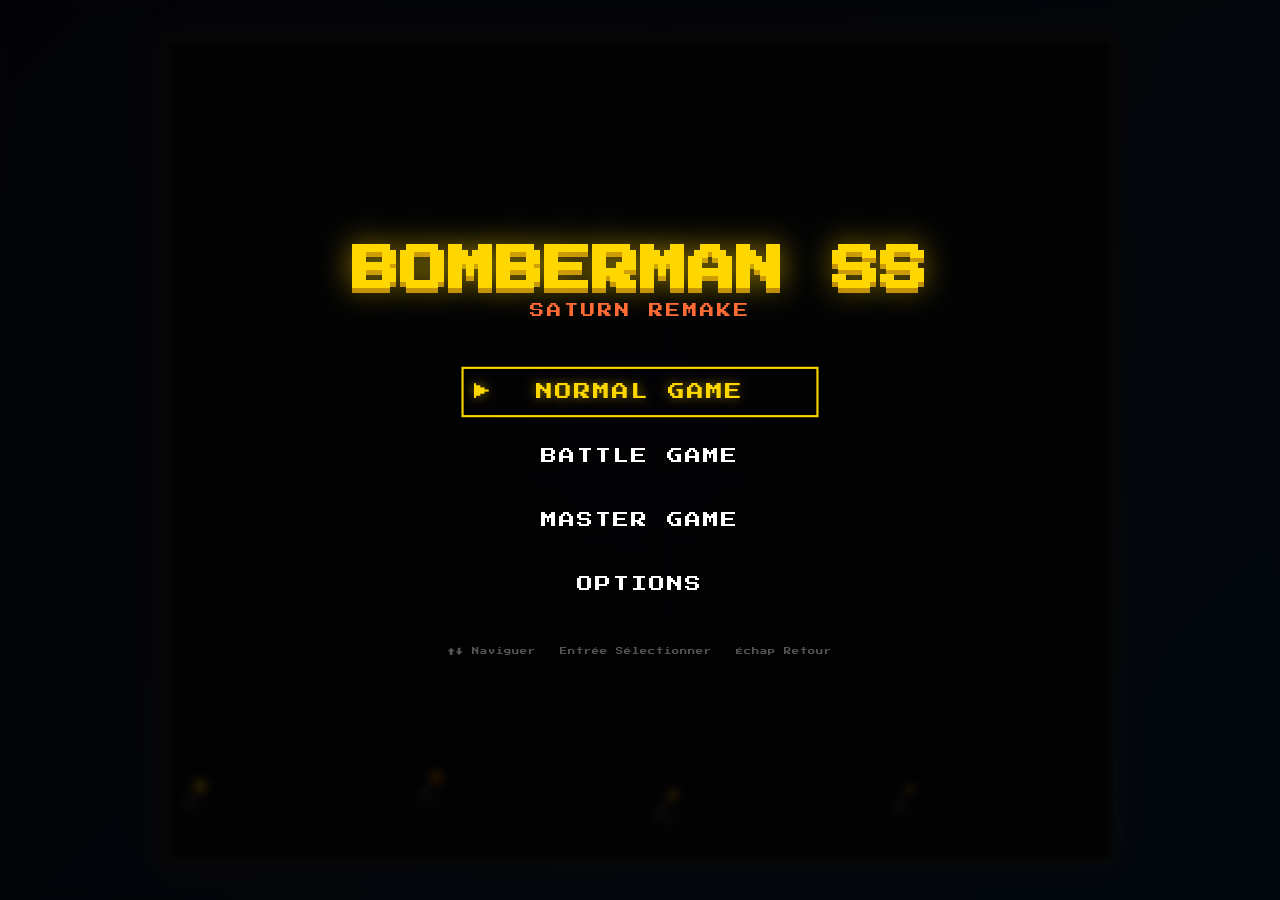
<file: bomberman/index.html>
<!DOCTYPE html>
<html lang="fr">
<head>
    <meta charset="UTF-8">
    <meta name="viewport" content="width=device-width, initial-scale=1.0">
    <title>Bomberman SS — Saturn Remake</title>
    <link rel="stylesheet" href="css/style.css">
    <link href="https://fonts.googleapis.com/css2?family=Press+Start+2P&display=swap" rel="stylesheet">
</head>
<body>
    <div id="loading-screen">
        <div class="loading-content">
            <h1>BOMBERMAN SS</h1>
            <div class="loading-bar-container">
                <div class="loading-bar" id="loading-bar"></div>
            </div>
            <p id="loading-text">Chargement...</p>
        </div>
    </div>

    <div id="game-container">
        <canvas id="game-canvas"></canvas>
        <div id="hud"></div>
        <div id="menu-overlay"></div>
        <div id="scanlines" class="scanlines"></div>
    </div>

    <!-- Core -->
    <script src="js/engine.js"></script>
    <script src="js/input.js"></script>
    <script src="js/audio.js"></script>

    <!-- Data -->
    <script src="js/sprites.js"></script>
    <script src="js/data.js"></script>

    <!-- Entities -->
    <script src="js/entities.js"></script>

    <!-- Gameplay -->
    <script src="js/game.js"></script>
    <script src="js/renderer.js"></script>

    <!-- UI -->
    <script src="js/menus.js"></script>

    <!-- Entry -->
    <script src="js/main.js"></script>
</body>
</html>
</file>
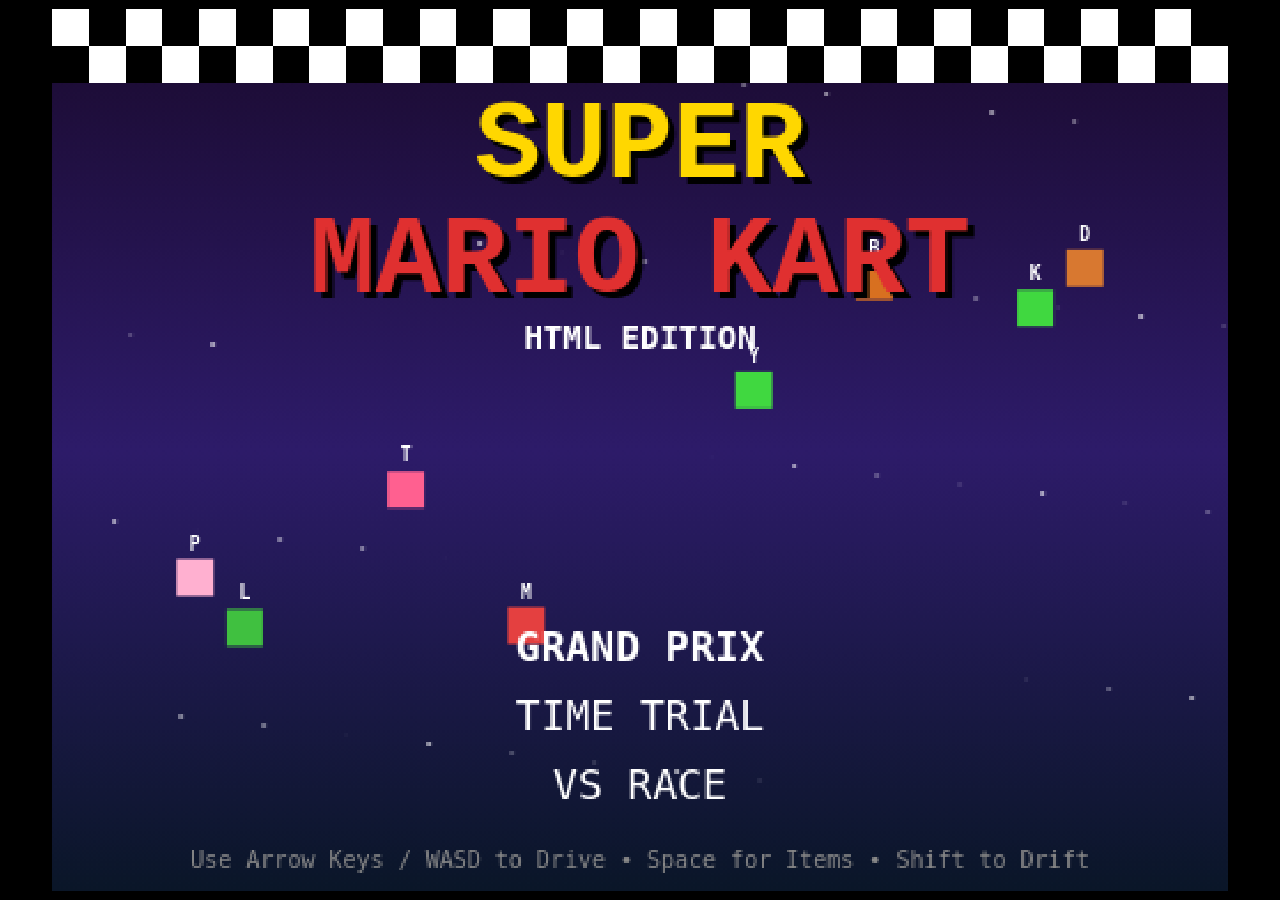
<file: mario-kart/index.html>
<!DOCTYPE html>
<html lang="en">
<head>
<meta charset="UTF-8">
<meta name="viewport" content="width=device-width, initial-scale=1.0">
<title>Super Mario Kart</title>
<link rel="stylesheet" href="css/style.css">
</head>
<body>
<div id="game-container">
  <canvas id="gameCanvas"></canvas>
</div>
<script src="js/constants.js"></script>
<script src="js/audio.js"></script>
<script src="js/sprites.js"></script>
<script src="js/tracks.js"></script>
<script src="js/mode7.js"></script>
<script src="js/kart.js"></script>
<script src="js/items.js"></script>
<script src="js/ai.js"></script>
<script src="js/race.js"></script>
<script src="js/screens.js"></script>
<script src="js/input.js"></script>
<script src="js/hud.js"></script>
<script src="js/particles.js"></script>
<script src="js/main.js"></script>
</body>
</html>
</file>
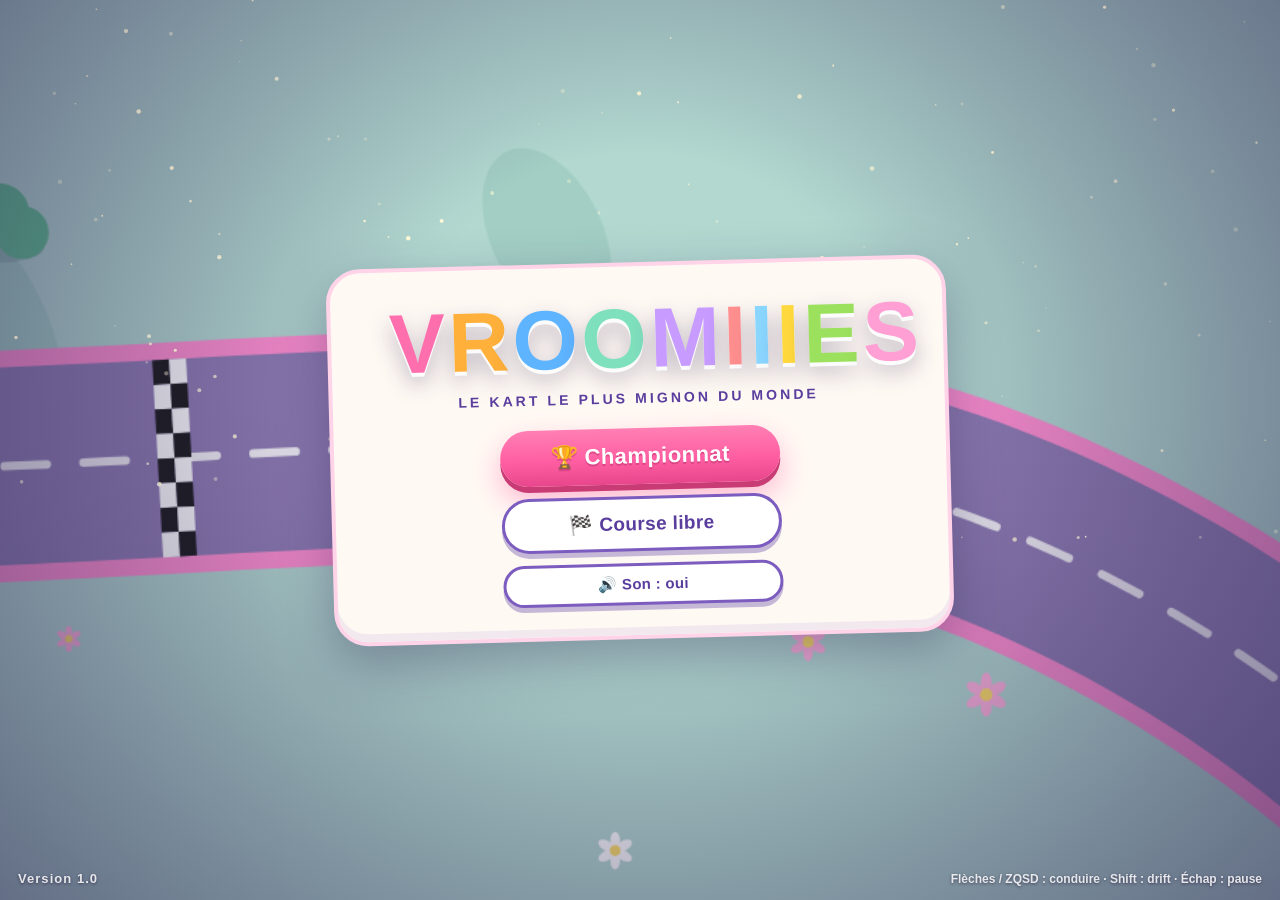
<file: vroom_copy/index.html>
<!DOCTYPE html>
<html lang="fr">
<head>
  <meta charset="UTF-8" />
  <meta name="viewport" content="width=device-width, initial-scale=1.0, user-scalable=no" />
  <meta name="theme-color" content="#FF8FD0" />
  <title>Vroomiiies — le kart le plus mignon du monde</title>
  <link rel="icon" href="data:image/svg+xml,<svg xmlns='http://www.w3.org/2000/svg' viewBox='0 0 100 100'><text y='.9em' font-size='88'>🏎️</text></svg>" />
  <link rel="stylesheet" href="css/style.css" />
</head>
<body>
<div id="app">

  <!-- ═══════════ ÉCRAN TITRE ═══════════ -->
  <section id="screen-title" class="screen active" aria-label="Écran titre">
    <canvas id="menuBg" aria-hidden="true"></canvas>
    <div class="title-veil" aria-hidden="true"></div>

    <div class="logo-panel">
      <h1 class="logo-letters" id="logoLetters" aria-label="VROOMIIIES">VROOMIIIES</h1>
      <div class="logo-sub">Le kart le plus mignon du monde</div>
      <div class="title-buttons">
        <button id="btnChampionship" class="btn btn-primary btn-big" type="button">🏆 Championnat</button>
        <button id="btnFreeRace" class="btn btn-white" type="button">🏁 Course libre</button>
        <button id="btnSound" class="btn btn-white btn-small" type="button" aria-pressed="true">🔊 Son : oui</button>
      </div>
    </div>

    <div class="title-version">Version 1.0</div>
    <div class="title-hint">Flèches / ZQSD : conduire · Shift : drift · Échap : pause</div>
  </section>

  <!-- ═══════════ ÉCRAN COURSE LIBRE ═══════════ -->
  <section id="screen-libre" class="screen menu-screen" aria-label="Course libre">
    <div class="menu-panel">
      <div class="players-row">
        <!-- Joueur 1 -->
        <div class="player-col" id="libreP1Col">
          <div class="player-head" id="libreP1Head">Joueur 1 · <strong>Mimi</strong></div>
          <div class="avatar-row">
            <button class="round-btn" id="libreP1Prev" type="button" aria-label="Personnage précédent">◀</button>
            <canvas class="avatar-canvas" id="libreP1Avatar" width="132" height="132"></canvas>
            <button class="round-btn" id="libreP1Next" type="button" aria-label="Personnage suivant">▶</button>
          </div>
          <div class="player-blurb" id="libreP1Blurb">Équilibrée, à l’aise partout.</div>
          <div class="player-hint">Flèches ou manette 1</div>
        </div>
        <div class="vs-badge hidden" id="libreVs">VS</div>
        <!-- Joueur 2 -->
        <div class="player-col hidden" id="libreP2Col">
          <div class="player-head" id="libreP2Head">Joueur 2 · <strong>Pixel</strong></div>
          <div class="avatar-row">
            <button class="round-btn" id="libreP2Prev" type="button" aria-label="Personnage précédent">◀</button>
            <canvas class="avatar-canvas" id="libreP2Avatar" width="132" height="132"></canvas>
            <button class="round-btn" id="libreP2Next" type="button" aria-label="Personnage suivant">▶</button>
          </div>
          <div class="player-blurb" id="libreP2Blurb">Une flèche en ligne droite.</div>
          <div class="player-hint">ZQSD / WASD ou manette 2</div>
        </div>
      </div>

      <div class="fields-row">
        <div class="field-row">
          <span class="field-label">Joueurs</span>
          <div class="stepper" id="libreJoueurs">
            <button class="step-btn" type="button" data-dir="-1" aria-label="Moins">−</button>
            <span class="step-value">1 joueur</span>
            <button class="step-btn" type="button" data-dir="1" aria-label="Plus">+</button>
          </div>
        </div>
        <div class="field-row">
          <span class="field-label">Karts en course</span>
          <div class="stepper" id="libreKarts">
            <button class="step-btn" type="button" data-dir="-1" aria-label="Moins">−</button>
            <span class="step-value">30</span>
            <button class="step-btn" type="button" data-dir="1" aria-label="Plus">+</button>
          </div>
        </div>
        <div class="field-row">
          <span class="field-label">Tours</span>
          <div class="stepper" id="libreTours">
            <button class="step-btn" type="button" data-dir="-1" aria-label="Moins">−</button>
            <span class="step-value">3 tours</span>
            <button class="step-btn" type="button" data-dir="1" aria-label="Plus">+</button>
          </div>
        </div>
      </div>

      <div class="diff-tabs" id="libreDiff" role="tablist" aria-label="Difficulté">
        <button class="diff-tab" type="button" data-diff="facile">Facile</button>
        <button class="diff-tab active" type="button" data-diff="normal">Normal</button>
        <button class="diff-tab" type="button" data-diff="expert">Expert</button>
      </div>
      <p class="menu-aside">Une seule course, pour le plaisir.</p>

      <div class="circuits-grid" id="circuitGrid" role="group" aria-label="Choisir un circuit"></div>

      <div class="menu-foot">
        <button id="btnLibreBack" class="btn btn-white" type="button">Retour</button>
        <button id="btnLibreStart" class="btn btn-primary btn-big" type="button">C'est parti !</button>
      </div>
    </div>
  </section>

  <!-- ═══════════ ÉCRAN CHAMPIONNAT ═══════════ -->
  <section id="screen-cup" class="screen menu-screen" aria-label="Championnat">

    <!-- Vue 1 : configuration de la coupe -->
    <div class="menu-panel cup-view" id="cupViewSetup">
      <h2 class="cup-title">🏆 Championnat</h2>
      <p class="cup-rule">4 courses · points <strong>15 / 12 / 10 / 9 / 8 / 7 / 6 / 5 / 4 / 3 / 2 / 1</strong></p>

      <div class="players-row">
        <div class="player-col" id="cupP1Col">
          <div class="player-head" id="cupP1Head">Joueur 1 · <strong>Mimi</strong></div>
          <div class="avatar-row">
            <button class="round-btn" id="cupP1Prev" type="button" aria-label="Personnage précédent">◀</button>
            <canvas class="avatar-canvas" id="cupP1Avatar" width="132" height="132"></canvas>
            <button class="round-btn" id="cupP1Next" type="button" aria-label="Personnage suivant">▶</button>
          </div>
          <div class="player-blurb" id="cupP1Blurb">Équilibrée, à l’aise partout.</div>
          <div class="player-hint">Flèches ou manette 1</div>
        </div>
        <div class="vs-badge hidden" id="cupVs">VS</div>
        <div class="player-col hidden" id="cupP2Col">
          <div class="player-head" id="cupP2Head">Joueur 2 · <strong>Pixel</strong></div>
          <div class="avatar-row">
            <button class="round-btn" id="cupP2Prev" type="button" aria-label="Personnage précédent">◀</button>
            <canvas class="avatar-canvas" id="cupP2Avatar" width="132" height="132"></canvas>
            <button class="round-btn" id="cupP2Next" type="button" aria-label="Personnage suivant">▶</button>
          </div>
          <div class="player-blurb" id="cupP2Blurb">Une flèche en ligne droite.</div>
          <div class="player-hint">ZQSD / WASD ou manette 2</div>
        </div>
      </div>

      <div class="fields-row">
        <div class="field-row">
          <span class="field-label">Joueurs</span>
          <div class="stepper" id="cupJoueurs">
            <button class="step-btn" type="button" data-dir="-1" aria-label="Moins">−</button>
            <span class="step-value">1 joueur</span>
            <button class="step-btn" type="button" data-dir="1" aria-label="Plus">+</button>
          </div>
        </div>
        <div class="field-row">
          <span class="field-label">Karts en course</span>
          <div class="stepper" id="cupKarts">
            <button class="step-btn" type="button" data-dir="-1" aria-label="Moins">−</button>
            <span class="step-value">30</span>
            <button class="step-btn" type="button" data-dir="1" aria-label="Plus">+</button>
          </div>
        </div>
        <div class="field-row">
          <span class="field-label">Tours</span>
          <div class="stepper" id="cupTours">
            <button class="step-btn" type="button" data-dir="-1" aria-label="Moins">−</button>
            <span class="step-value">3 tours</span>
            <button class="step-btn" type="button" data-dir="1" aria-label="Plus">+</button>
          </div>
        </div>
      </div>

      <div class="diff-tabs" id="cupDiff" role="tablist" aria-label="Difficulté">
        <button class="diff-tab" type="button" data-diff="facile">Facile</button>
        <button class="diff-tab active" type="button" data-diff="normal">Normal</button>
        <button class="diff-tab" type="button" data-diff="expert">Expert</button>
      </div>

      <div class="cup-draw">
        <div class="cup-draw-head">
          <span>Coupe en 4 courses tirées au sort parmi les 8</span>
          <button id="btnCupReshuffle" class="btn btn-white btn-tiny" type="button">↻ Re-tirer</button>
        </div>
        <ol class="cup-draw-list" id="cupDrawList"></ol>
      </div>

      <div class="menu-foot">
        <button id="btnCupBack" class="btn btn-white" type="button">Retour</button>
        <button id="btnCupStart" class="btn btn-primary btn-big" type="button">Lancer le championnat</button>
      </div>
    </div>

    <!-- Vue 2 : classement intermédiaire -->
    <div class="menu-panel cup-view hidden" id="cupViewStandings">
      <h2 class="cup-title" id="cupStandingsTitle">Classement — Course 1 / 4 terminée</h2>
      <div class="cup-table-wrap">
        <table class="cup-table">
          <thead>
            <tr><th>#</th><th>Pilote</th><th>Course</th><th>Total</th></tr>
          </thead>
          <tbody id="cupStandingsBody"></tbody>
        </table>
      </div>
      <div class="menu-foot center">
        <button id="btnCupNext" class="btn btn-primary btn-big" type="button">Course suivante ▶</button>
      </div>
    </div>

    <!-- Vue 3 : podium final -->
    <div class="menu-panel cup-view cup-final hidden" id="cupViewFinal">
      <canvas id="cupConfetti" class="cup-confetti" aria-hidden="true"></canvas>
      <h2 class="cup-title cup-champion-title" id="cupFinalTitle">Champion !</h2>
      <p class="cup-champion-sub" id="cupFinalSub">Mimi remporte la coupe !</p>
      <div class="podium">
        <div class="podium-slot" id="cupSlot2"></div>
        <div class="podium-slot first" id="cupSlot1"></div>
        <div class="podium-slot" id="cupSlot3"></div>
      </div>
      <div class="menu-foot center">
        <button id="btnCupAgain" class="btn btn-white" type="button">↻ Rejouer la coupe</button>
        <button id="btnCupMenu" class="btn btn-primary" type="button">Menu</button>
      </div>
    </div>
  </section>

  <!-- ═══════════ ÉCRAN COURSE ═══════════ -->
  <section id="screen-race" class="screen" aria-label="Course">
    <canvas id="gameCanvas"></canvas>

    <div id="hud" aria-hidden="true">
      <div class="hud-player hud-p1" id="hudP1">
        <canvas class="hud-avatar" id="hudAvatar1" width="96" height="96"></canvas>
        <div class="hud-pinfo">
          <div class="hud-ptag tag-p1">P1 · <span id="hudName1">Mimi</span></div>
          <div class="hud-posrow">
            <span class="hud-pos" id="hudP1Pos">1er</span>
            <span class="hud-of" id="hudOf1">/ 30</span>
          </div>
          <div class="hud-score">★ <span id="hudP1Score">0</span> pts</div>
        </div>
      </div>

      <div class="hud-player hud-p2" id="hudP2">
        <canvas class="hud-avatar" id="hudAvatar2" width="96" height="96"></canvas>
        <div class="hud-pinfo">
          <div class="hud-ptag tag-p2">P2 · <span id="hudName2">Pixel</span></div>
          <div class="hud-posrow">
            <span class="hud-pos" id="hudP2Pos">1er</span>
            <span class="hud-of" id="hudOf2">/ 30</span>
          </div>
          <div class="hud-score">★ <span id="hudP2Score">0</span> pts</div>
        </div>
      </div>

      <div id="hudTopCenter" class="hud-chip">
        <div id="hudLap">1 / 3</div>
        <div id="hudTime">0:00.00</div>
      </div>
      <div id="hudHint">Échap ou Start : pause</div>
    </div>
    <div id="countdown"></div>
  </section>

  <!-- ═══════════ ÉCRAN RÉSULTATS ═══════════ -->
  <section id="screen-results" class="screen" aria-label="Résultats">
    <div class="results-wrap">
      <div class="results-left">
        <h2 id="resultsTitle">Arrivée — Prairie des doudous</h2>
        <div id="resSummary"></div>
        <div id="resBadges" class="res-badges"></div>
        <div id="resultsRecords"></div>
      </div>
      <div class="results-right">
        <h3 class="results-subtitle">Classement</h3>
        <ol id="resultsList"></ol>
      </div>
    </div>
    <div class="results-actions">
      <button id="btnRetry" class="btn btn-white" type="button">↻ Refaire la course</button>
      <button id="btnResultsMenu" class="btn btn-primary" type="button">Menu</button>
      <button id="btnCupContinue" class="btn btn-primary btn-big" type="button" style="display:none">Classement ▶</button>
    </div>
  </section>

</div>

<!-- ═══════════ PAUSE (par-dessus tout) ═══════════ -->
<div id="pauseOverlay" role="dialog" aria-label="Pause" aria-hidden="true">
  <div class="pause-panel">
    <div class="pause-title">Pause</div>
    <div class="pause-sub" id="pauseCircuit">Prairie des doudous</div>
    <button id="btnResume" class="btn btn-primary btn-big" type="button">Reprendre</button>
    <button id="btnRestart" class="btn btn-white" type="button">↻ Recommencer</button>
    <button id="btnQuitRace" class="btn btn-white" type="button">Quitter</button>
  </div>
</div>

<!-- Ordre de chargement contractuel (scripts classiques, file://) -->
<script src="js/util.js"></script>
<script src="js/storage.js"></script>
<script src="js/input.js"></script>
<script src="js/audio.js"></script>
<script src="js/tracks.js"></script>
<script src="js/decor.js"></script>
<script src="js/track.js"></script>
<script src="js/kart.js"></script>
<script src="js/engine.js"></script>
<script src="js/render.js"></script>
<script src="js/hud.js"></script>
<script src="js/screens.js"></script>
<script src="js/art.js"></script>
<script src="js/menu-kit.js"></script>
<script src="js/menu-title.js"></script>
<script src="js/menu-libre.js"></script>
<script src="js/menu-cup.js"></script>
<script src="js/results.js"></script>
<script src="js/pause.js"></script>
<script src="js/main.js"></script>
</body>
</html>
</file>
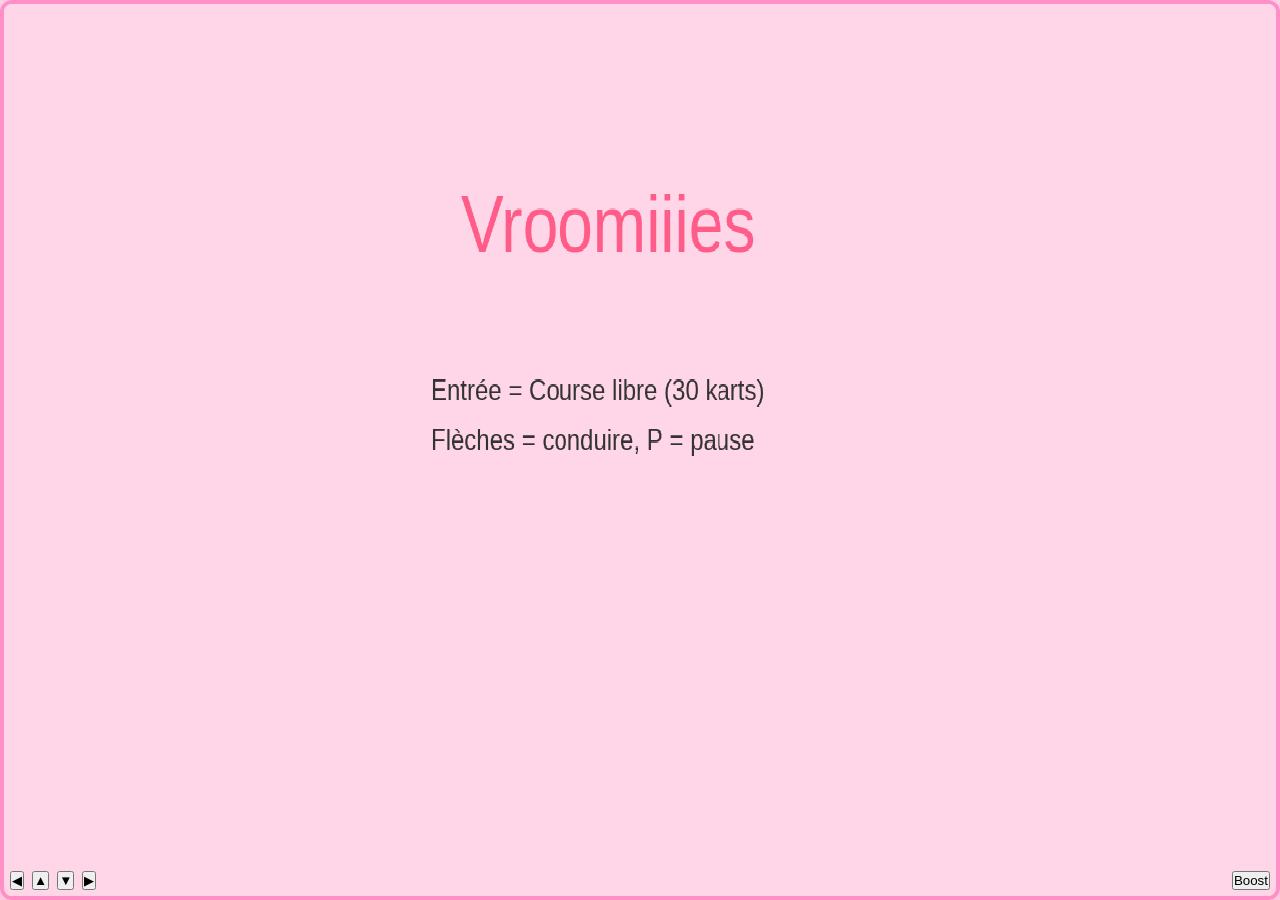
<file: vroomies-beam/index.html>
<!DOCTYPE html>
<html lang="fr"><head>
<meta charset="utf-8"><meta name="viewport" content="width=device-width,initial-scale=1">
<title>Vroomiiies</title>
<link rel="stylesheet" href="css/style.css">
</head><body>
<div id="app"><canvas id="game" width="1280" height="720"></canvas></div>
<script src="js/state.js"></script>
<script src="js/audio.js"></script>
<script src="js/input.js"></script>
<script src="js/track.js"></script>
<script src="js/physics.js"></script>
<script src="js/ai.js"></script>
<script src="js/race.js"></script>
<script src="js/render.js"></script>
<script src="js/ui.js"></script>
<script src="js/main.js"></script>
</body></html>
</file>
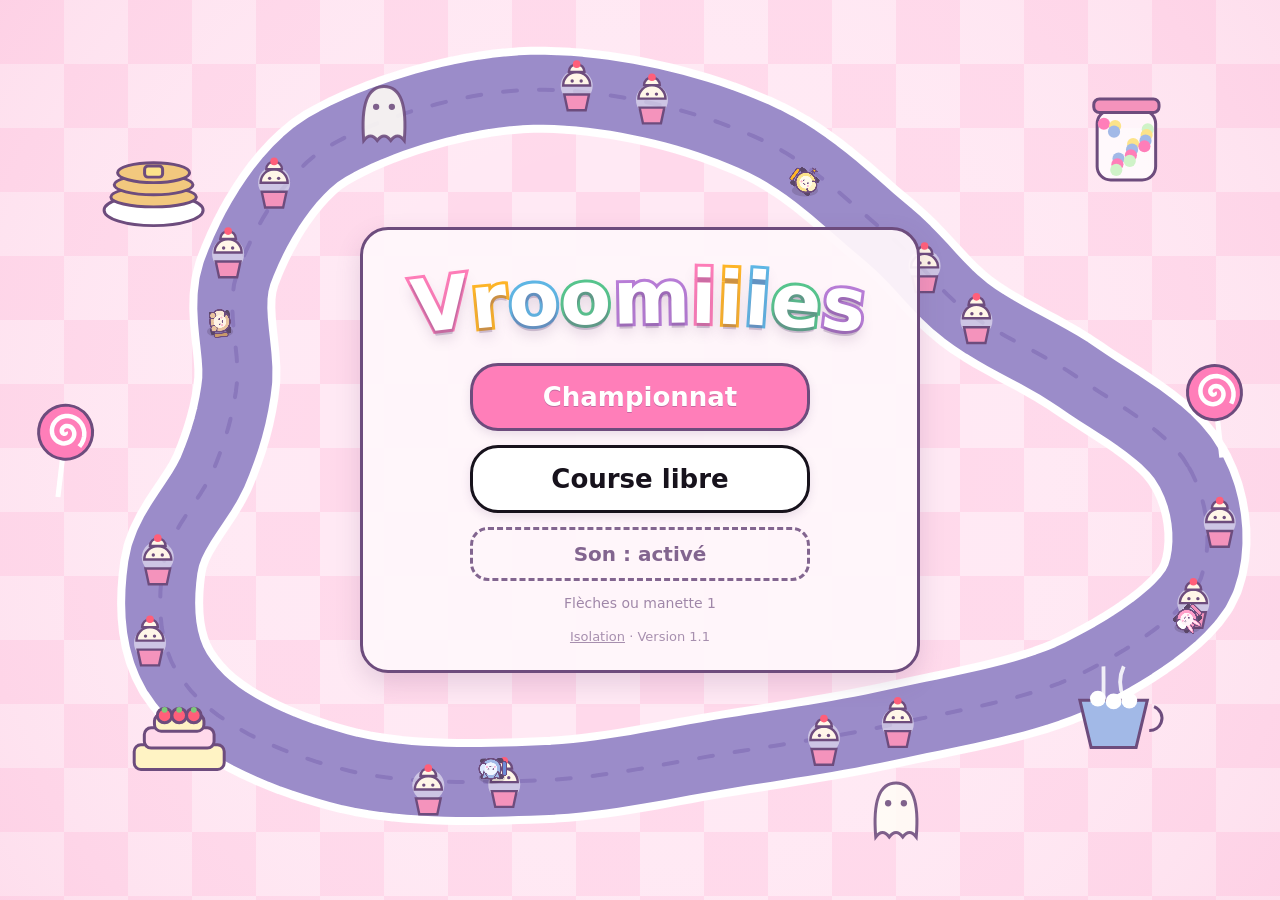
<file: vroomiiies-q3.8f/index.html>
<!DOCTYPE html>
<html lang="fr">
<head>
<meta charset="utf-8">
<meta name="viewport" content="width=device-width, initial-scale=1">
<title>Vroomiiies</title>
<link rel="icon" href="data:image/svg+xml,%3Csvg xmlns='http://www.w3.org/2000/svg' viewBox='0 0 32 32'%3E%3Ccircle cx='16' cy='16' r='14' fill='%23F493BC' stroke='%236D4C7D' stroke-width='3'/%3E%3Ccircle cx='11' cy='14' r='2' fill='%236D4C7D'/%3E%3Ccircle cx='21' cy='14' r='2' fill='%236D4C7D'/%3E%3Cpath d='M12 20 Q16 23 20 20' stroke='%236D4C7D' stroke-width='2' fill='none' stroke-linecap='round'/%3E%3C/svg%3E">
<link rel="stylesheet" href="css/style.css">
</head>
<body>

<div id="erreur-js" hidden>
  <strong>Oups !</strong> Une erreur technique est survenue. Rechargez la page (F5).
  <pre id="erreur-detail"></pre>
</div>

<!-- canvas du fond animé du menu -->
<canvas id="menu-canvas"></canvas>
<!-- canvas de la course -->
<canvas id="canvas-course" hidden></canvas>

<!-- ===== HUD de course ===== -->
<div id="hud" hidden>
  <div id="hud-gauche">
    <div class="pill" id="hud-groupe">
      <svg class="tete-lapin" width="24" height="24" viewBox="0 0 24 24" aria-hidden="true">
        <ellipse cx="8.6" cy="6.4" rx="2.4" ry="5.2" fill="#fff" stroke="#6D4C7D" stroke-width="1.6" transform="rotate(-14 8.6 6.4)"/>
        <ellipse cx="15.4" cy="6.4" rx="2.4" ry="5.2" fill="#fff" stroke="#6D4C7D" stroke-width="1.6" transform="rotate(14 15.4 6.4)"/>
        <ellipse cx="8.9" cy="6.9" rx="1.1" ry="3.2" fill="#FFB7D2" transform="rotate(-14 8.9 6.9)"/>
        <ellipse cx="15.1" cy="6.9" rx="1.1" ry="3.2" fill="#FFB7D2" transform="rotate(14 15.1 6.9)"/>
        <circle cx="12" cy="15" r="6.4" fill="#fff" stroke="#6D4C7D" stroke-width="1.7"/>
        <circle cx="9.7" cy="14.2" r="1" fill="#6D4C7D"/>
        <circle cx="14.3" cy="14.2" r="1" fill="#6D4C7D"/>
        <path d="M10.4 17 Q12 18.4 13.6 17" stroke="#6D4C7D" stroke-width="1.2" fill="none" stroke-linecap="round"/>
        <circle cx="12" cy="15.7" r="0.9" fill="#F493BC"/>
      </svg>
      <span id="hud-pos">1er / 30</span>
      <span class="sep">·</span>
      <span id="hud-score">0 ★ 0 pts</span>
    </div>
    <div class="pill pill-champ" id="hud-champ" hidden>Championnat : 0 pts</div>
  </div>
  <div id="hud-centre">
    <div class="pill" id="hud-tour">1/3</div>
    <div class="pill" id="hud-chrono">0:00.00</div>
  </div>
  <div id="hud-aide" class="pill">Échap ou Start : pause</div>
  <button id="hud-reglages" title="Pause" aria-label="Pause"><span class="engrenage"></span></button>
</div>

<!-- compte à rebours -->
<div id="compte" hidden><span id="compte-txt"></span></div>

<!-- ===== MENU ===== -->
<section class="screen" id="ecran-menu">
  <div class="panneau panneau-menu">
    <h1 id="titre" aria-label="Vroomiiies"><span class="l1" style="--rot:-7deg;--dy:7px">V</span><span class="l2" style="--rot:-5.5deg;--dy:4px">r</span><span class="l3" style="--rot:-4deg;--dy:2px">o</span><span class="l4" style="--rot:-2.5deg;--dy:1px">o</span><span class="l5" style="--rot:-1deg;--dy:0px">m</span><span class="l1" style="--rot:1deg;--dy:0px">i</span><span class="l2" style="--rot:2.5deg;--dy:1px">i</span><span class="l3" style="--rot:4deg;--dy:2px">i</span><span class="l4" style="--rot:5.5deg;--dy:4px">e</span><span class="l5" style="--rot:7deg;--dy:7px">s</span></h1>
    <div class="colonne">
      <button class="btn btn-rose btn-geant" id="btn-championnat">Championnat</button>
      <button class="btn btn-blanc-noir btn-geant" id="btn-libre">Course libre</button>
      <button class="btn btn-fantome" id="btn-son-menu">Son : activé</button>
    </div>
    <p class="aide">Flèches ou manette 1</p>
    <footer class="pied"><a href="#" id="lien-isolation">Isolation</a> · Version 1.1</footer>
  </div>
</section>

<!-- ===== RÉGLAGES (championnat + libre) ===== -->
<section class="screen" id="ecran-reglages" hidden>
  <div class="panneau panneau-reglages">
    <header class="entete">
      <h2 id="reglages-titre">Championnat</h2>
      <button class="btn btn-fantome btn-son" id="btn-son-reglages">Son : activé</button>
    </header>
    <p class="note" id="reglages-note"></p>

    <h3 class="sur-titre" id="sur-titre-circuit">Circuit</h3>
    <div id="circuits" class="grille-circuits"></div>

    <h3 class="sur-titre">Personnage</h3>
    <div class="carrousel" id="carrousel-perso">
      <button class="btn fleche" id="btn-perso-prev" aria-label="Personnage précédent">‹</button>
      <div class="carte-carrousel">
        <div id="perso-avatar" class="avatar-box" aria-hidden="true"></div>
        <div class="infos">
          <div class="nom" id="perso-nom">Joueur 1 · Mimi</div>
          <div class="desc" id="perso-desc"></div>
          <div id="perso-onglets" class="onglets" hidden></div>
          <p class="aide" id="perso-hint">Flèches ou manette 1</p>
        </div>
      </div>
      <button class="btn fleche" id="btn-perso-next" aria-label="Personnage suivant">›</button>
    </div>

    <div class="reglages-bas">
      <div class="bloc">
        <h3 class="sur-titre">Difficulté</h3>
        <div id="onglets-difficulte" class="onglets" role="tablist"></div>
      </div>
      <div class="bloc">
        <h3 class="sur-titre">Karts en piste</h3>
        <div class="stepper" id="stepper-karts">
          <button class="btn btn-stepper" data-step="-1" aria-label="Moins">−</button>
          <span class="stepper-valeur" id="stepper-karts-valeur">30</span>
          <button class="btn btn-stepper" data-step="1" aria-label="Plus">+</button>
        </div>
      </div>
      <div class="bloc">
        <h3 class="sur-titre">Tours de piste</h3>
        <div class="stepper" id="stepper-tours">
          <button class="btn btn-stepper" data-step="-1" aria-label="Moins">−</button>
          <span class="stepper-valeur" id="stepper-tours-valeur">3</span>
          <button class="btn btn-stepper" data-step="1" aria-label="Plus">+</button>
        </div>
      </div>
      <div class="bloc" id="bloc-2joueurs">
        <h3 class="sur-titre">Joueurs</h3>
        <div id="onglets-joueurs" class="onglets" role="tablist"></div>
        <p class="aide" id="aide-joueurs"></p>
      </div>
    </div>

    <footer class="pied-droite">
      <button class="btn btn-fantome" id="btn-retour">← Retour</button>
      <button class="btn btn-rose btn-geant btn-demarrer" id="btn-demarrer">C’est parti !</button>
    </footer>
  </div>
</section>

<!-- ===== PAUSE ===== -->
<div id="ecran-pause" hidden>
  <div class="panneau petit-panneau">
    <h2>Pause</h2>
    <div class="colonne">
      <button class="btn btn-rose" id="btn-reprendre">Reprendre</button>
      <button class="btn btn-bleu" id="btn-son-pause">Son : activé</button>
      <button class="btn btn-menthe" id="btn-recommencer">Recommencer</button>
      <button class="btn btn-fantome" id="btn-quitter">Quitter la course</button>
    </div>
    <p class="aide">Échap ou Start pour reprendre</p>
  </div>
</div>

<!-- ===== RÉSULTATS ===== -->
<section class="screen" id="ecran-resultats" hidden>
  <div class="panneau panneau-resultats">
    <header class="entete">
      <h2 id="resultats-titre">Résultats</h2>
      <button class="btn btn-fantome btn-son" id="btn-son-resultats">Son : activé</button>
    </header>
    <p class="note" id="resultats-record" hidden>NOUVEAU RECORD !</p>
    <div id="classement" class="classement"></div>
    <p class="note" id="resultats-progression"></p>
    <footer class="pied-centre" id="resultats-actions"></footer>
  </div>
</section>

<!-- ===== MODALE ISOLATION ===== -->
<div id="modal-isolation" hidden>
  <div class="panneau petit-panneau">
    <h2>Isolation</h2>
    <p class="note">Remet les réglages et efface les records. Le jeu retrouve son état d’origine.</p>
    <div class="colonne">
      <button class="btn btn-rose" id="btn-reset">Réinitialiser réglages et records</button>
      <button class="btn btn-fantome" id="btn-fermer-isolation">Fermer</button>
    </div>
  </div>
</div>

<div id="fps" hidden></div>

<script src="js/util.js"></script>
<script src="js/storage.js"></script>
<script src="js/config.js"></script>
<script src="js/spline.js"></script>
<script src="js/tracks.js"></script>
<script src="js/draw.js"></script>
<script src="js/render.js"></script>
<script src="js/input.js"></script>
<script src="js/audio.js"></script>
<script src="js/physics.js"></script>
<script src="js/ai.js"></script>
<script src="js/race.js"></script>
<script src="js/ui.js"></script>
<script src="js/menubg.js"></script>
<script src="js/debug.js"></script>
<script src="js/main.js"></script>
</body>
</html>
</file>
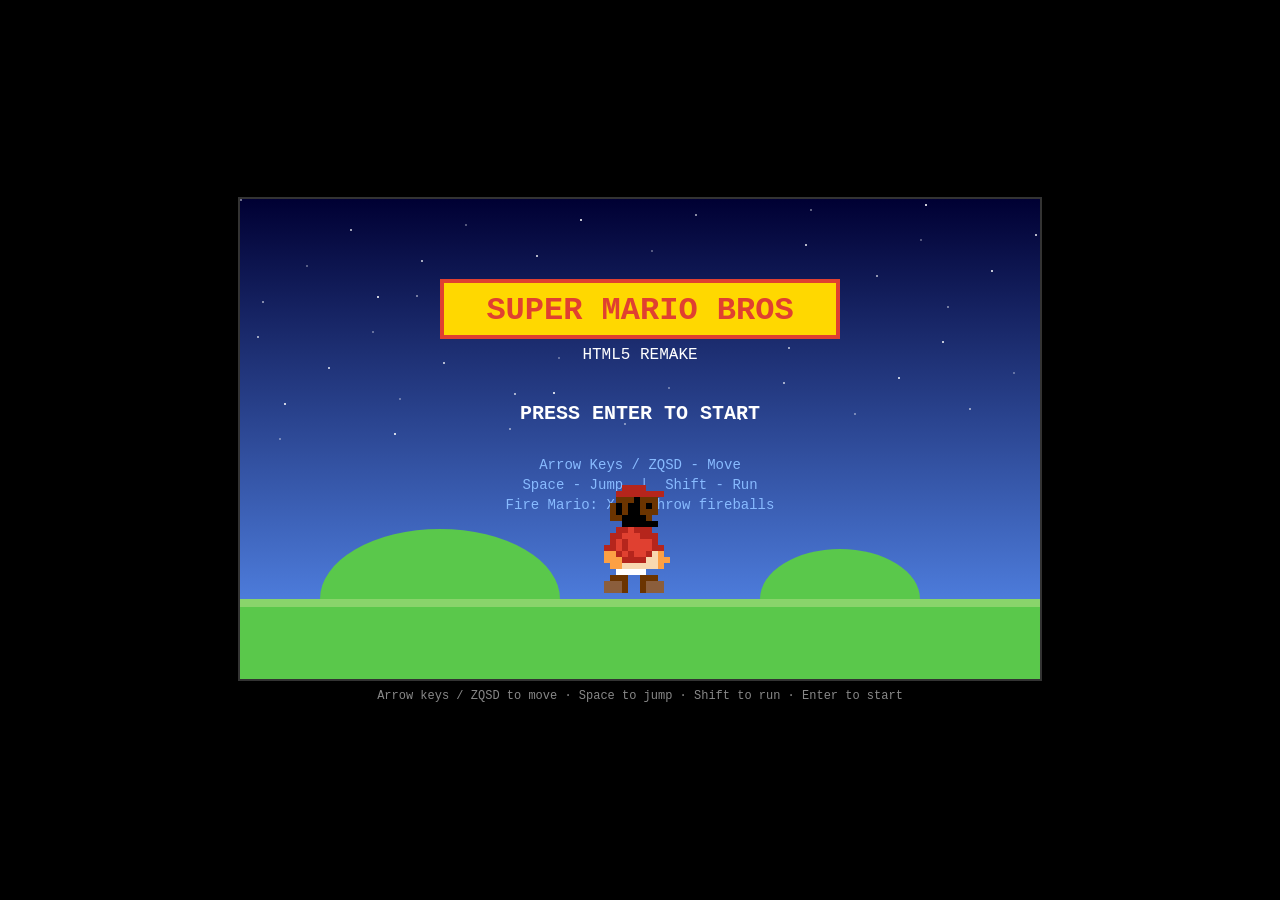
<file: super-mario.html>
<!DOCTYPE html>
<html lang="en">
<head>
<meta charset="UTF-8">
<meta name="viewport" content="width=device-width, initial-scale=1.0">
<title>Super Mario Bros - HTML5 Remake</title>
<style>
* { margin: 0; padding: 0; box-sizing: border-box; }
body {
  background: #000;
  display: flex;
  flex-direction: column;
  align-items: center;
  justify-content: center;
  height: 100vh;
  overflow: hidden;
  font-family: 'Courier New', monospace;
}
canvas {
  image-rendering: pixelated;
  image-rendering: crisp-edges;
  border: 2px solid #333;
  max-width: 100vw;
  max-height: 90vh;
}
#controls {
  color: #888;
  font-size: 12px;
  margin-top: 8px;
  text-align: center;
}
#mobile-controls {
  display: none;
  position: fixed;
  bottom: 10px;
  left: 0;
  right: 0;
  padding: 0 20px;
  z-index: 100;
}
.ctrl-row {
  display: flex;
  justify-content: space-between;
  align-items: center;
  margin: 5px 0;
}
.ctrl-btn {
  width: 60px;
  height: 60px;
  background: rgba(255,255,255,0.2);
  border: 2px solid rgba(255,255,255,0.4);
  border-radius: 12px;
  color: #fff;
  font-size: 24px;
  display: flex;
  align-items: center;
  justify-content: center;
  user-select: none;
  -webkit-user-select: none;
  touch-action: manipulation;
}
.ctrl-btn:active { background: rgba(255,255,255,0.4); }
.ctrl-dpad { display: flex; gap: 8px; }
@media (max-width: 800px) {
  #mobile-controls { display: block; }
  canvas { max-height: 55vh; }
}
</style>
</head>
<body>
<canvas id="game" width="800" height="480"></canvas>
<div id="controls">Arrow keys / ZQSD to move · Space to jump · Shift to run · Enter to start</div>
<div id="mobile-controls">
  <div class="ctrl-row">
    <div class="ctrl-dpad">
      <button class="ctrl-btn" id="btn-left">◀</button>
      <button class="ctrl-btn" id="btn-right">▶</button>
    </div>
    <div class="ctrl-dpad">
      <button class="ctrl-btn" id="btn-run">🏃</button>
      <button class="ctrl-btn" id="btn-jump">▲</button>
    </div>
  </div>
</div>
<script>
// ============================================================
// SUPER MARIO BROS - HTML5 CANVAS REMAKE
// ============================================================

const canvas = document.getElementById('game');
const ctx = canvas.getContext('2d');
const W = 800, H = 480;
const TILE = 32;
const GRAVITY = 0.55;
const MAX_FALL = 12;

// ---- SPRITE DRAWING (Pixel Art) ----
function drawPixelArt(data, scale=2) {
  if (!data._cache) data._cache = {};
  if (data._cache[scale]) return data._cache[scale];
  const rows = data.pixels;
  const w = rows[0].length;
  const h = rows.length;
  const c = document.createElement('canvas');
  c.width = w * scale;
  c.height = h * scale;
  const cx = c.getContext('2d');
  const palette = data.palette;
  for (let y = 0; y < h; y++) {
    for (let x = 0; x < w; x++) {
      const ch = rows[y][x];
      if (ch !== '.' && palette[ch]) {
        cx.fillStyle = palette[ch];
        cx.fillRect(x * scale, y * scale, scale, scale);
      }
    }
  }
  data._cache[scale] = c;
  return c;
}

// ---- COLOR PALETTES ----
const MARIO_PALETTE = {
  'r': '#B5251C', 'R': '#E04030', 'b': '#6B3400', 'B': '#8B5E3C',
  's': '#FCA044', 'y': '#FFD800', 'w': '#FFFFFF', 'k': '#000000',
  'g': '#5AC84B', 'G': '#89D46B', 'W': '#F8D8B0',
};

const GOOMBA_PALETTE = {
  'b': '#6B3400', 'B': '#8B5E3C', 'k': '#000000', 'w': '#FFFFFF',
  'y': '#FFD800', 'o': '#E04030', 'W': '#F8D8B0',
};

const KOOPA_PALETTE = {
  'g': '#5AC84B', 'G': '#89D46B', 'y': '#FFD800', 'k': '#000000',
  'w': '#FFFFFF', 'b': '#6B3400', 'B': '#8B5E3C', 'W': '#F8D8B0',
  'r': '#E04030',
};

const MARIO_SMALL_RIGHT_1 = {
  palette: MARIO_PALETTE,
  pixels: [
    '...rrrr.....',
    '..rrrrrrrr..',
    '..bbbkbbb...',
    '.bkbkkbkb...',
    '.bkbkkbbb...',
    '.bbkkkkb....',
    '...kkkkkk...',
    '..rrRrrr....',
    '.rrRRRrrr...',
    '.rRrRRRRr...',
    'rrRrRRRRrr..',
    'ssrRrRRrWs..',
    'sssrrrrWWss.',
    '.ssWWWWWWs..',
    '..wwwww.....',
    '.bbb..bbb...',
    'BBBb..bBBB..',
    'BBBb..bBBB..',
    '............',
  ]
};

const MARIO_SMALL_RIGHT_2 = {
  palette: MARIO_PALETTE,
  pixels: [
    '...rrrr.....',
    '..rrrrrrrr..',
    '..bbbkbbb...',
    '.bkbkkbkb...',
    '.bkbkkbbb...',
    '.bbkkkkb....',
    '...kkkkkk...',
    '..rrRrrr....',
    '.rrRRRrrr...',
    '.rRrRRRRr...',
    'rrRrRRRRrr..',
    'ssrRrRRrWs..',
    'sssrrrrWWss.',
    '.ssWWWWWWs..',
    '..wwwww.....',
    '.bbb.bbb....',
    'BBBb.bBBB...',
    'BBBb..bBBB..',
    '............',
  ]
};

const MARIO_SMALL_JUMP = {
  palette: MARIO_PALETTE,
  pixels: [
    '............',
    '...rrrr.....',
    '..rrrrrrrr..',
    '..bbbkbbb...',
    '.bkbkkbkb...',
    '.bkbkkbbb...',
    '.bbkkkkb....',
    '...kkkkkk...',
    '..rrRrrr....',
    '.rrRRRrrr...',
    '.rRrRRRRr...',
    'rrRrRRRRrr..',
    'ssrRrRRrWs..',
    'sssrrrrWWss.',
    '.ssWWWWWWs..',
    '..wwwwww....',
    '.bbb..bbb...',
    'BBBb..bBBB..',
    '............',
  ]
};

const MARIO_BIG_RIGHT_1 = {
  palette: MARIO_PALETTE,
  pixels: [
    '...rrrr.....',
    '..rrrrrrrr..',
    '..bbbkbbb...',
    '.bkbkkbkb...',
    '.bkbkkbbb...',
    '.bbkkkkb....',
    '...kkkkkk...',
    '..rrRrrr....',
    '.rrRRRrrr...',
    '.rRrRRRRr...',
    'rrRrRRRRrr..',
    'ssrRrRRrWs..',
    'sssWrrrWWs..',
    '.ssWWWWWWs..',
    '..rrRRrr....',
    '.rrrRRRrrr..',
    'rrrrRRRRrr..',
    'rrrrRRRRrr..',
    'rrrrrRrrrr..',
    'sssrrrrss...',
    '.ssWWWWss...',
    '..ssssss....',
    '.bbb..bbb...',
    'BBBb..bBBB..',
    'BBBb..bBBB..',
    '............',
    '............',
    '............',
  ]
};

const MARIO_BIG_RIGHT_2 = {
  palette: MARIO_PALETTE,
  pixels: [
    '...rrrr.....',
    '..rrrrrrrr..',
    '..bbbkbbb...',
    '.bkbkkbkb...',
    '.bkbkkbbb...',
    '.bbkkkkb....',
    '...kkkkkk...',
    '..rrRrrr....',
    '.rrRRRrrr...',
    '.rRrRRRRr...',
    'rrRrRRRRrr..',
    'ssrRrRRrWs..',
    'sssWrrrWWs..',
    '.ssWWWWWWs..',
    '..rrRRrr....',
    '.rrrRRRrrr..',
    'rrrrRRRRrr..',
    'rrrrRRRRrr..',
    'rrrrrRrrrr..',
    'sssrrrrss...',
    '.ssWWWWss...',
    '..ssssss....',
    '.bbb.bbb....',
    'BBBb.bBBB...',
    'BBBb..bBBB..',
    '............',
    '............',
    '............',
  ]
};

const MARIO_BIG_JUMP = {
  palette: MARIO_PALETTE,
  pixels: [
    '............',
    '...rrrr.....',
    '..rrrrrrrr..',
    '..bbbkbbb...',
    '.bkbkkbkb...',
    '.bkbkkbbb...',
    '.bbkkkkb....',
    '...kkkkkk...',
    '..rrRrrr....',
    '.rrRRRrrr...',
    '.rRrRRRRr...',
    'rrRrRRRRrr..',
    'ssrRrRRrWs..',
    'sssWrrrWWs..',
    '.ssWWWWWWs..',
    '..ssWWss....',
    '.rrRRRRrr...',
    'rrrRRRRrrr..',
    'rrrrRRRRrr..',
    'ssrrrRrrss..',
    '.ssWWWWss...',
    '..ssMMss....',
    '.bbb..bbb...',
    'BBBb..bBBB..',
    '............',
    '............',
    '............',
    '............',
  ]
};

const MARIO_FIRE_RIGHT_1 = {
  palette: {...MARIO_PALETTE, 'f': '#E04030', 'F': '#FF6030', 'o': '#FCA044'},
  pixels: [
    '...rrrr.....',
    '..rrrrrrrr..',
    '..bbbkbbb...',
    '.bkbkkbkb...',
    '.bkbkkbbb...',
    '.bbkkkkb....',
    '...kkkkkk...',
    '..ffFffr....',
    '.ffFFFffr...',
    '.fFfFFFFr...',
    'ffFfFFFFff..',
    'ssfFfFFfWs..',
    'sssWrrrWWs..',
    '.ssWWWWWWs..',
    '..ffFFff....',
    '.fffFFFffr..',
    'ffffFFFFff..',
    'ffffFFFFff..',
    'fffffffffr..',
    'sssrrrrss...',
    '.ssWWWWss...',
    '..ssssss....',
    '.fff..fff...',
    'FFFf..fFFF..',
    'FFFf..fFFF..',
    '............',
    '............',
    '............',
  ]
};

const MARIO_FIRE_RIGHT_2 = {
  palette: {...MARIO_PALETTE, 'f': '#E04030', 'F': '#FF6030', 'o': '#FCA044'},
  pixels: [
    '...rrrr.....',
    '..rrrrrrrr..',
    '..bbbkbbb...',
    '.bkbkkbkb...',
    '.bkbkkbbb...',
    '.bbkkkkb....',
    '...kkkkkk...',
    '..ffFffr....',
    '.ffFFFffr...',
    '.fFfFFFFr...',
    'ffFfFFFFff..',
    'ssfFfFFfWs..',
    'sssWrrrWWs..',
    '.ssWWWWWWs..',
    '..ffFFff....',
    '.fffFFFffr..',
    'ffffFFFFff..',
    'ffffFFFFff..',
    'fffffffffr..',
    'sssrrrrss...',
    '.ssWWWWss...',
    '..ssssss....',
    '.fff.bbb....',
    'FFFf.bBBB...',
    'FFFf..bBBB..',
    '............',
    '............',
    '............',
  ]
};

const MARIO_FIRE_JUMP = {
  palette: {...MARIO_PALETTE, 'f': '#E04030', 'F': '#FF6030', 'o': '#FCA044'},
  pixels: [
    '............',
    '...rrrr.....',
    '..rrrrrrrr..',
    '..bbbkbbb...',
    '.bkbkkbkb...',
    '.bkbkkbbb...',
    '.bbkkkkb....',
    '...kkkkkk...',
    '..ffFffr....',
    '.ffFFFffr...',
    '.fFfFFFFr...',
    'ffFfFFFFff..',
    'ssfFfFFfWs..',
    'sssWrrrWWs..',
    '.ssWWWWWWs..',
    '..ssWWss....',
    '.ffFFFFffr..',
    'fffFFFFFffr.',
    'ffffFFFFff..',
    'ssfffrffss..',
    '.ssWWWWss...',
    '..ssMMss....',
    '.fff..fff...',
    'FFFf..fFFF..',
    '............',
    '............',
    '............',
    '............',
  ]
};

const GOOMBA_1 = {
  palette: GOOMBA_PALETTE,
  pixels: [
    '....bbbb....',
    '...bbbbbb...',
    '..bbbbbbbb..',
    '.bkbkkbkb...',
    'bkbbkkbkb...',
    'bkbbbkbkb...',
    'bbkkkkbbb...',
    '.bbbbbbbb...',
    'bbbbByBbbb..',
    'bBBBByBBBb..',
    'bbbbbbbbbb..',
    '.bBbbBbBb...',
    '..bBbbBb....',
    '..Ww..wW....',
    '.www..www...',
    'wwww..wwww..',
  ]
};

const GOOMBA_2 = {
  palette: GOOMBA_PALETTE,
  pixels: [
    '....bbbb....',
    '...bbbbbb...',
    '..bbbbbbbb..',
    '.bkbkkbkb...',
    'bkbbkkbkb...',
    'bkbbbkbkb...',
    'bbkkkkbbb...',
    '.bbbbbbbb...',
    'bbbbByBbbb..',
    'bBBBByBBBb..',
    'bbbbbbbbbb..',
    '.bBbbBbBb...',
    '..bBbbBb....',
    '..Ww..wW....',
    'www....www..',
    'www....www..',
  ]
};

const GOOMBA_FLAT = {
  palette: GOOMBA_PALETTE,
  pixels: [
    '............',
    '............',
    '............',
    '............',
    '............',
    '............',
    '............',
    '............',
    '............',
    '............',
    '............',
    '............',
    '.bbbbbbbb...',
    'bkbkkbkbbb..',
    'bbbbBybbbb..',
    'BBBBbyBBBb..',
  ]
};

const KOOPA_1 = {
  palette: KOOPA_PALETTE,
  pixels: [
    '...gggg.....',
    '..ggGGgg....',
    '..gGkGkg....',
    '.gGkGkGg....',
    '.gGGGGGg....',
    '..gggggg....',
    '.gGGGGGg....',
    'ggGGGGGGg...',
    'gGgGrGGgG...',
    'gGGGGGGGg...',
    'gGgGrGGgG...',
    '.gGGGGGg....',
    '..gGGGg.....',
    '...bBb......',
    '..bBBBb.....',
    '.bBBBBBb....',
    '.bBBBBBb....',
    'bBBBBBBb....',
    'bBBb.bBBb...',
    '.Ww...wW....',
    'www...www...',
  ]
};

const KOOPA_2 = {
  palette: KOOPA_PALETTE,
  pixels: [
    '...gggg.....',
    '..ggGGgg....',
    '..gGkGkg....',
    '.gGkGkGg....',
    '.gGGGGGg....',
    '..gggggg....',
    '.gGGGGGg....',
    'ggGGGGGGg...',
    'gGgGrGGgG...',
    'gGGGGGGGg...',
    'gGgGrGGgG...',
    '.gGGGGGg....',
    '..gGGGg.....',
    '...bBb......',
    '..bBBBb.....',
    '.bBBBBBb....',
    '.bBBBBBb....',
    'bBBBBBBb....',
    'bBBb.bBBb...',
    'Ww.....wW...',
    'ww.....ww...',
  ]
};

const KOOPA_SHELL = {
  palette: KOOPA_PALETTE,
  pixels: [
    '............',
    '............',
    '............',
    '............',
    '............',
    '............',
    '............',
    '..gggg......',
    '.gGGGGg.....',
    'gGGGGGGg....',
    'gGgGrGgGg...',
    'gGGGGGGg....',
    '.gGGGGg.....',
    '..gggg......',
    '............',
    '............',
    '............',
    '............',
    '............',
    '............',
    '............',
  ]
};

const COIN_SPRITE_1 = {
  palette: {'y': '#FFD800', 'Y': '#FFA000', 'o': '#E08000'},
  pixels: [
    '..yy..',
    '.yYYy.',
    'yYYYYy',
    'yYYYoy',
    'yYYYoy',
    'yYYYYy',
    '.yYYy.',
    '..yy..',
  ]
};

const COIN_SPRITE_2 = {
  palette: {'y': '#FFD800', 'Y': '#FFA000', 'o': '#E08000'},
  pixels: [
    '...y.',
    '.yYYy',
    'yYYYy',
    'yYYoy',
    'yYYoy',
    'yYYYy',
    '.yYYy',
    '...y.',
  ]
};

const COIN_SPRITE_3 = {
  palette: {'y': '#FFD800', 'Y': '#FFA000', 'o': '#E08000'},
  pixels: [
    '..y..',
    '..y..',
    '.yYy.',
    '.yoy.',
    '.yoy.',
    '.yYy.',
    '..y..',
    '..y..',
  ]
};

const COIN_SPRITES = [COIN_SPRITE_1, COIN_SPRITE_2, COIN_SPRITE_3];

const MUSHROOM_SPRITE = {
  palette: {'r': '#E04030', 'R': '#B5251C', 'w': '#FFFFFF', 'W': '#F0E8D8', 'k': '#000000'},
  pixels: [
    '...rrrr...',
    '..rrRRrr..',
    '.rrrRRrrr.',
    'rrrwRRwrrr',
    'rrrwRRwrrr',
    'rrrrRRrrrr',
    '.rrRRRRrr.',
    '..wWWWWw..',
    '.kWWWWWWk.',
    'kWWWWWWWWk',
    'kWWWWWWWWk',
    '.kWWWWWWk.',
    '..wwwwww..',
  ]
};

const FIRE_FLOWER_SPRITE = {
  palette: {'r': '#E04030', 'R': '#B5251C', 'y': '#FFD800', 'Y': '#FFA000', 'g': '#5AC84B', 'G': '#89D46B'},
  pixels: [
    '....rR....',
    '...ryYr...',
    '..ryYYyr..',
    '..ryYYyr..',
    '...ryYr...',
    '..gGGGg...',
    '.gGGGGGg..',
    '.gGGGGGg..',
    '..gGGGg...',
    '...gGg....',
  ]
};

const STAR_SPRITE = {
  palette: {'y': '#FFD800', 'Y': '#FFA000', 'k': '#000000'},
  pixels: [
    '....y.....',
    '...yyy....',
    '..yyyyy...',
    'yyyyyyyyy.',
    '.yyyyyyy..',
    '..yyyyy...',
    '..yy.yy...',
    '.yy...yy..',
    'yy.....yy.',
  ]
};

const FLAG_SPRITE = {
  palette: {'g': '#5AC84B', 'G': '#89D46B', 'y': '#FFD800', 'k': '#6B3400'},
  pixels: [
    'k.........',
    'kGGGG.....',
    'kGGyGG....',
    'kGGyGG....',
    'kGGGGG....',
    'kGGyGG....',
    'kGGyGG....',
    'kGGGGG....',
    'k.........',
    'k.........',
    'k.........',
    'k.........',
    'k.........',
    'k.........',
    'k.........',
    'k.........',
  ]
};

// ---- AUDIO ENGINE ----
class AudioEngine {
  constructor() {
    this.ctx = null;
    this.initialized = false;
  }

  init() {
    if (this.initialized) return;
    try {
      this.ctx = new (window.AudioContext || window.webkitAudioContext)();
      this.initialized = true;
    } catch(e) {}
  }

  play(type) {
    if (!this.ctx) return;
    const now = this.ctx.currentTime;
    const osc = this.ctx.createOscillator();
    const gain = this.ctx.createGain();
    osc.connect(gain);
    gain.connect(this.ctx.destination);
    gain.gain.setValueAtTime(0.08, now);

    switch(type) {
      case 'jump':
        osc.type = 'square';
        osc.frequency.setValueAtTime(200, now);
        osc.frequency.linearRampToValueAtTime(600, now + 0.12);
        gain.gain.linearRampToValueAtTime(0, now + 0.15);
        osc.start(now); osc.stop(now + 0.15);
        break;
      case 'big_jump':
        osc.type = 'square';
        osc.frequency.setValueAtTime(150, now);
        osc.frequency.linearRampToValueAtTime(500, now + 0.18);
        gain.gain.linearRampToValueAtTime(0, now + 0.2);
        osc.start(now); osc.stop(now + 0.2);
        break;
      case 'coin':
        osc.type = 'square';
        osc.frequency.setValueAtTime(988, now);
        osc.frequency.setValueAtTime(1319, now + 0.07);
        gain.gain.linearRampToValueAtTime(0, now + 0.2);
        osc.start(now); osc.stop(now + 0.2);
        break;
      case 'stomp':
        osc.type = 'square';
        osc.frequency.setValueAtTime(400, now);
        osc.frequency.linearRampToValueAtTime(100, now + 0.1);
        gain.gain.linearRampToValueAtTime(0, now + 0.15);
        osc.start(now); osc.stop(now + 0.15);
        break;
      case 'powerup':
        osc.type = 'square';
        for (let i = 0; i < 6; i++) {
          osc.frequency.setValueAtTime(400 + i * 80, now + i * 0.06);
        }
        gain.gain.linearRampToValueAtTime(0, now + 0.5);
        osc.start(now); osc.stop(now + 0.5);
        break;
      case 'brick':
        osc.type = 'sawtooth';
        osc.frequency.setValueAtTime(150, now);
        osc.frequency.linearRampToValueAtTime(50, now + 0.08);
        gain.gain.linearRampToValueAtTime(0, now + 0.1);
        osc.start(now); osc.stop(now + 0.1);
        break;
      case 'bump':
        osc.type = 'triangle';
        osc.frequency.setValueAtTime(200, now);
        osc.frequency.linearRampToValueAtTime(80, now + 0.06);
        gain.gain.linearRampToValueAtTime(0, now + 0.08);
        osc.start(now); osc.stop(now + 0.08);
        break;
      case 'die':
        osc.type = 'square';
        osc.frequency.setValueAtTime(400, now);
        osc.frequency.linearRampToValueAtTime(100, now + 0.5);
        gain.gain.setValueAtTime(0.1, now);
        gain.gain.linearRampToValueAtTime(0, now + 0.6);
        osc.start(now); osc.stop(now + 0.6);
        break;
      case 'flagpole':
        osc.type = 'square';
        const notes = [523, 659, 784, 1047, 784, 1047];
        for (let i = 0; i < notes.length; i++) {
          osc.frequency.setValueAtTime(notes[i], now + i * 0.1);
        }
        gain.gain.setValueAtTime(0.1, now);
        gain.gain.linearRampToValueAtTime(0, now + 0.8);
        osc.start(now); osc.stop(now + 0.8);
        break;
      case 'gameover':
        osc.type = 'square';
        const gon = [262, 247, 233, 220, 208, 196, 175, 165];
        for (let i = 0; i < gon.length; i++) {
          osc.frequency.setValueAtTime(gon[i], now + i * 0.12);
        }
        gain.gain.setValueAtTime(0.08, now);
        gain.gain.linearRampToValueAtTime(0, now + 1.2);
        osc.start(now); osc.stop(now + 1.2);
        break;
      case '1up':
        osc.type = 'square';
        const up = [262, 330, 392, 523, 659, 784];
        for (let i = 0; i < up.length; i++) {
          osc.frequency.setValueAtTime(up[i], now + i * 0.05);
        }
        gain.gain.linearRampToValueAtTime(0, now + 0.4);
        osc.start(now); osc.stop(now + 0.4);
        break;
    }
  }
}

const audio = new AudioEngine();

// ---- INPUT ----
const keys = {};
window.addEventListener('keydown', e => {
  keys[e.code] = true;
  if (['Space','ArrowUp','ArrowDown','ArrowLeft','ArrowRight','Enter'].includes(e.code)) {
    e.preventDefault();
  }
  audio.init();
});
window.addEventListener('keyup', e => { keys[e.code] = false; });

// Mobile controls
function setupMobile() {
  const buttons = {
    'btn-left': 'ArrowLeft',
    'btn-right': 'ArrowRight',
    'btn-jump': 'Space',
    'btn-run': 'ShiftLeft',
  };
  for (const [id, code] of Object.entries(buttons)) {
    const el = document.getElementById(id);
    if (!el) continue;
    el.addEventListener('touchstart', e => { e.preventDefault(); keys[code] = true; audio.init(); });
    el.addEventListener('touchend', e => { e.preventDefault(); keys[code] = false; });
    el.addEventListener('mousedown', e => { keys[code] = true; audio.init(); });
    el.addEventListener('mouseup', e => { keys[code] = false; });
    el.addEventListener('mouseleave', e => { keys[code] = false; });
  }
}
setupMobile();

function isLeft() { return keys['ArrowLeft'] || keys['KeyA'] || keys['KeyQ']; }
function isRight() { return keys['ArrowRight'] || keys['KeyD']; }
function isJump() { return keys['Space'] || keys['ArrowUp'] || keys['KeyW'] || keys['KeyZ']; }
function isRun() { return keys['ShiftLeft'] || keys['ShiftRight'] || keys['KeyX']; }

// ---- PARTICLES ----
class Particle {
  constructor(x, y, vx, vy, life, color, size=4) {
    this.x = x; this.y = y; this.vx = vx; this.vy = vy;
    this.life = life; this.maxLife = life;
    this.color = color; this.size = size;
  }
  update() {
    this.x += this.vx; this.y += this.vy;
    this.vy += 0.2; this.life--;
  }
  draw(ctx, cam) {
    const alpha = this.life / this.maxLife;
    ctx.globalAlpha = alpha;
    ctx.fillStyle = this.color;
    ctx.fillRect(this.x - cam - this.size/2, this.y - this.size/2, this.size, this.size);
    ctx.globalAlpha = 1;
  }
}

let particles = [];

function spawnBrickParticles(x, y) {
  for (let i = 0; i < 8; i++) {
    particles.push(new Particle(
      x + Math.random() * TILE, y + Math.random() * TILE/2,
      (Math.random() - 0.5) * 6, -Math.random() * 8 - 2,
      30 + Math.random() * 20, '#C84C0C', 6
    ));
  }
}

function spawnCoinParticles(x, y) {
  for (let i = 0; i < 10; i++) {
    particles.push(new Particle(
      x + TILE/2, y + TILE/2,
      (Math.random() - 0.5) * 4, -Math.random() * 5 - 1,
      20 + Math.random() * 15, '#FFD800', 3
    ));
  }
}

function spawnStompParticles(x, y) {
  for (let i = 0; i < 5; i++) {
    particles.push(new Particle(
      x + TILE/2, y + TILE,
      (Math.random() - 0.5) * 3, -Math.random() * 2,
      15, '#FFFFFF', 3
    ));
  }
}

// ---- FLOATING TEXT ----
class FloatingText {
  constructor(x, y, text, color='#FFFFFF') {
    this.x = x; this.y = y; this.text = text; this.color = color;
    this.vy = -2; this.life = 40;
  }
  update() { this.y += this.vy; this.vy *= 0.95; this.life--; }
  draw(ctx, cam) {
    if (this.life <= 0) return;
    ctx.globalAlpha = Math.min(1, this.life / 20);
    ctx.fillStyle = this.color;
    ctx.font = 'bold 14px "Courier New"';
    ctx.fillText(this.text, this.x - cam, this.y);
    ctx.globalAlpha = 1;
  }
}

let floatingTexts = [];

// ---- LEVEL DATA ----
// Tile types: 0=air, 1=ground, 2=brick, 3=question, 4=hard_block, 
// 5=pipe_tl, 6=pipe_tr, 7=pipe_bl, 8=pipe_br,
// 9=flagpole, 10=invisible_coin, 11=used_question

const TILE_GROUND = 1;
const TILE_BRICK = 2;
const TILE_QUESTION = 3;
const TILE_HARD = 4;
const TILE_PIPE_TL = 5;
const TILE_PIPE_TR = 6;
const TILE_PIPE_BL = 7;
const TILE_PIPE_BR = 8;
const TILE_FLAG = 9;
const TILE_INVISIBLE_COIN = 10;
const TILE_USED = 11;
const TILE_GROUND2 = 12;

function buildLevel(n) {
  const levels = [];
  
  // Level 1-1
  const w1 = 210;
  const h1 = 15;
  const map1 = Array.from({length: h1}, () => Array(w1).fill(0));
  
  // Ground
  for (let x = 0; x < w1; x++) {
    if ((x >= 69 && x <= 70) || (x >= 86 && x <= 88) || (x >= 152 && x <= 153)) continue;
    map1[h1-1][x] = TILE_GROUND;
    map1[h1-2][x] = TILE_GROUND2;
  }
  
  // Question blocks and bricks - first area
  map1[h1-6][16] = TILE_QUESTION; // single question
  
  map1[h1-6][20] = TILE_BRICK;
  map1[h1-6][21] = TILE_QUESTION;
  map1[h1-6][22] = TILE_BRICK;
  map1[h1-6][23] = TILE_QUESTION;
  map1[h1-6][24] = TILE_BRICK;
  
  map1[h1-10][22] = TILE_QUESTION; // high question block
  
  // Pipe 1
  for (let y = h1-5; y < h1-2; y++) {
    map1[y][28] = TILE_PIPE_BL;
    map1[y][29] = TILE_PIPE_BR;
  }
  map1[h1-6][28] = TILE_PIPE_TL;
  map1[h1-6][29] = TILE_PIPE_TR;
  
  // Pipe 2 (taller)
  for (let y = h1-7; y < h1-2; y++) {
    map1[y][38] = TILE_PIPE_BL;
    map1[y][39] = TILE_PIPE_BR;
  }
  map1[h1-8][38] = TILE_PIPE_TL;
  map1[h1-8][39] = TILE_PIPE_TR;
  
  // Pipe 3 (tallest)
  for (let y = h1-8; y < h1-2; y++) {
    map1[y][46] = TILE_PIPE_BL;
    map1[y][47] = TILE_PIPE_BR;
  }
  map1[h1-9][46] = TILE_PIPE_TL;
  map1[h1-9][46+1] = TILE_PIPE_TR;
  
  // More bricks and questions
  map1[h1-6][64] = TILE_BRICK;
  map1[h1-6][65] = TILE_QUESTION;
  map1[h1-6][66] = TILE_BRICK;
  
  // Elevated brick platform
  for (let x = 77; x <= 82; x++) map1[h1-6][x] = TILE_BRICK;
  map1[h1-6][79] = TILE_QUESTION;
  
  // High bricks
  for (let x = 80; x <= 83; x++) map1[h1-10][x] = TILE_BRICK;
  
  // Gap area (69-70 already empty)
  
  // More platforms after gap
  for (let x = 91; x <= 96; x++) map1[h1-6][x] = TILE_BRICK;
  map1[h1-6][94] = TILE_QUESTION;
  
  // Staircase 1
  for (let step = 0; step < 4; step++) {
    for (let y = h1 - 3 - step; y < h1 - 2; y++) {
      map1[y][100 + step] = TILE_HARD;
    }
  }
  
  // Floating bricks
  map1[h1-6][106] = TILE_QUESTION;
  map1[h1-6][109] = TILE_QUESTION;
  map1[h1-6][112] = TILE_QUESTION;
  map1[h1-6][109] = TILE_QUESTION;
  
  // Staircase 2 going down
  for (let step = 0; step < 4; step++) {
    for (let y = h1 - 3 - (3-step); y < h1 - 2; y++) {
      map1[y][110 + step] = TILE_HARD;
    }
  }
  
  // Gap (86-88)
  
  // Pipe in gap area
  for (let y = h1-5; y < h1-2; y++) {
    map1[y][92] = TILE_PIPE_BL;
    map1[y][93] = TILE_PIPE_BR;
  }
  map1[h1-6][92] = TILE_PIPE_TL;
  map1[h1-6][93] = TILE_PIPE_TR;
  
  // Another set of bricks
  for (let x = 118; x <= 121; x++) map1[h1-6][x] = TILE_BRICK;
  for (let x = 120; x <= 123; x++) map1[h1-10][x] = TILE_BRICK;
  map1[h1-6][119] = TILE_QUESTION;
  
  // Big staircase to flagpole
  for (let step = 0; step < 8; step++) {
    for (let y = h1 - 3 - step; y < h1 - 2; y++) {
      map1[y][134 + step] = TILE_HARD;
    }
  }
  
  // Flagpole
  for (let y = h1-12; y < h1-2; y++) {
    map1[y][143] = TILE_FLAG;
  }
  map1[h1-2][143] = TILE_HARD; // base
  
  // Castle area
  for (let x = 148; x <= 160; x++) {
    for (let y = h1-8; y < h1-2; y++) {
      map1[y][x] = TILE_HARD;
    }
  }
  // Castle door
  map1[h1-3][153] = 0;
  map1[h1-4][153] = 0;
  map1[h1-3][154] = 0;
  map1[h1-4][154] = 0;
  // Castle top
  for (let x = 147; x <= 161; x++) {
    map1[h1-9][x] = TILE_HARD;
  }
  // Battlements
  for (let x = 148; x <= 160; x += 2) {
    map1[h1-10][x] = TILE_HARD;
  }
  
  // Second gap area (152-153)
  // Fill it back
  for (let x = 152; x <= 165; x++) {
    map1[h1-1][x] = TILE_GROUND;
    map1[h1-2][x] = TILE_GROUND2;
  }
  
  // More question blocks scattered
  map1[h1-10][22] = TILE_QUESTION;
  map1[h1-6][77] = TILE_QUESTION;

  // Bonus area bricks
  for (let i = 0; i < 8; i++) map1[h1-6][100 + i * 4] = (i % 2 === 0) ? TILE_QUESTION : TILE_BRICK;

  const enemies1 = [];
  // Goombas
  enemies1.push({type:'goomba', x: 22*TILE, y: (h1-3)*TILE});
  enemies1.push({type:'goomba', x: 40*TILE, y: (h1-3)*TILE});
  enemies1.push({type:'goomba', x: 51*TILE, y: (h1-3)*TILE});
  enemies1.push({type:'goomba', x: 52.5*TILE, y: (h1-3)*TILE});
  enemies1.push({type:'goomba', x: 80*TILE, y: (h1-3)*TILE - TILE*4});
  enemies1.push({type:'goomba', x: 97*TILE, y: (h1-3)*TILE});
  enemies1.push({type:'goomba', x: 98.5*TILE, y: (h1-3)*TILE});
  // Koopas
  enemies1.push({type:'koopa', x: 35*TILE, y: (h1-3)*TILE});
  enemies1.push({type:'koopa', x: 107*TILE, y: (h1-3)*TILE});
  enemies1.push({type:'koopa', x: 125*TILE, y: (h1-3)*TILE});
  
  const coins1 = [];
  // Floating coins
  for (let i = 0; i < 3; i++) coins1.push({x: (20+i)*TILE + 8, y: (h1-8)*TILE});
  for (let i = 0; i < 3; i++) coins1.push({x: (78+i)*TILE + 8, y: (h1-8)*TILE});
  for (let i = 0; i < 5; i++) coins1.push({x: (91+i)*TILE + 8, y: (h1-8)*TILE});
  for (let i = 0; i < 3; i++) coins1.push({x: (119+i)*TILE + 8, y: (h1-12)*TILE});
  
  levels.push({
    map: map1, width: w1, height: h1, enemies: enemies1, coins: coins1,
    bg: 'overworld', name: '1-1', startX: 3*TILE, startY: (h1-4)*TILE
  });
  
  // Level 1-2 (underground)
  const w2 = 180;
  const h2 = 15;
  const map2 = Array.from({length: h2}, () => Array(w2).fill(0));
  
  // Full ground
  for (let x = 0; x < w2; x++) {
    if (x >= 55 && x <= 57) continue;
    if (x >= 120 && x <= 122) continue;
    map2[h2-1][x] = TILE_GROUND;
    map2[h2-2][x] = TILE_GROUND2;
  }
  
  // Ceiling
  for (let x = 0; x < w2; x++) {
    map2[0][x] = TILE_HARD;
    map2[1][x] = TILE_HARD;
  }
  
  // Platforms
  for (let x = 5; x <= 10; x++) map2[h2-6][x] = TILE_BRICK;
  map2[h2-6][7] = TILE_QUESTION;
  map2[h2-6][9] = TILE_QUESTION;
  
  for (let x = 14; x <= 20; x++) map2[h2-6][x] = TILE_HARD;
  for (let x = 16; x <= 18; x++) map2[h2-10][x] = TILE_BRICK;
  map2[h2-10][17] = TILE_QUESTION;
  
  // Steps going up
  for (let step = 0; step < 5; step++) {
    for (let y = h2 - 3 - step; y < h2 - 2; y++) {
      map2[y][25 + step] = TILE_HARD;
    }
  }
  
  // Pipe section
  for (let y = h2-5; y < h2-2; y++) {
    map2[y][35] = TILE_PIPE_BL;
    map2[y][36] = TILE_PIPE_BR;
  }
  map2[h2-6][35] = TILE_PIPE_TL;
  map2[h2-6][36] = TILE_PIPE_TR;
  
  // Brick maze
  for (let x = 42; x <= 54; x++) {
    map2[h2-4][x] = TILE_BRICK;
  }
  for (let x = 45; x <= 50; x++) {
    map2[h2-8][x] = TILE_BRICK;
  }
  map2[h2-4][46] = TILE_QUESTION;
  map2[h2-4][49] = TILE_QUESTION;
  map2[h2-8][47] = TILE_QUESTION;
  
  // More platforms
  for (let x = 62; x <= 70; x++) map2[h2-6][x] = TILE_HARD;
  map2[h2-6][65] = TILE_QUESTION;
  map2[h2-6][68] = TILE_QUESTION;
  
  for (let x = 75; x <= 85; x++) map2[h2-8][x] = TILE_BRICK;
  map2[h2-8][78] = TILE_QUESTION;
  map2[h2-8][82] = TILE_QUESTION;
  
  // Staircase to flag
  for (let step = 0; step < 8; step++) {
    for (let y = h2 - 3 - step; y < h2 - 2; y++) {
      map2[y][110 + step] = TILE_HARD;
    }
  }
  
  for (let y = h2-12; y < h2-2; y++) map2[y][120] = TILE_FLAG;
  map2[h2-2][120] = TILE_HARD;
  
  // Castle
  for (let x = 125; x <= 135; x++) {
    for (let y = h2-7; y < h2-2; y++) map2[y][x] = TILE_HARD;
  }
  map2[h2-3][130] = 0; map2[h2-4][130] = 0;
  
  const enemies2 = [];
  enemies2.push({type:'goomba', x: 8*TILE, y: (h2-3)*TILE});
  enemies2.push({type:'goomba', x: 15*TILE, y: (h2-3)*TILE - TILE*4});
  enemies2.push({type:'goomba', x: 16.5*TILE, y: (h2-3)*TILE - TILE*4});
  enemies2.push({type:'koopa', x: 30*TILE, y: (h2-3)*TILE});
  enemies2.push({type:'goomba', x: 48*TILE, y: (h2-3)*TILE});
  enemies2.push({type:'goomba', x: 50*TILE, y: (h2-3)*TILE});
  enemies2.push({type:'koopa', x: 65*TILE, y: (h2-3)*TILE});
  enemies2.push({type:'goomba', x: 78*TILE, y: (h2-3)*TILE - TILE*6});
  enemies2.push({type:'goomba', x: 80*TILE, y: (h2-3)*TILE - TILE*6});
  enemies2.push({type:'koopa', x: 100*TILE, y: (h2-3)*TILE});
  
  const coins2 = [];
  for (let i = 0; i < 5; i++) coins2.push({x: (5+i)*TILE+8, y: (h2-8)*TILE});
  for (let i = 0; i < 4; i++) coins2.push({x: (16+i)*TILE+8, y: (h2-12)*TILE});
  for (let i = 0; i < 4; i++) coins2.push({x: (62+i)*TILE+8, y: (h2-8)*TILE});
  for (let i = 0; i < 5; i++) coins2.push({x: (76+i)*TILE+8, y: (h2-10)*TILE});
  for (let i = 0; i < 6; i++) coins2.push({x: (95+i)*TILE+8, y: (h2-5)*TILE});
  
  levels.push({
    map: map2, width: w2, height: h2, enemies: enemies2, coins: coins2,
    bg: 'underground', name: '1-2', startX: 3*TILE, startY: (h2-4)*TILE
  });
  
  // Level 1-3 (athletic/sky)
  const w3 = 200;
  const h3 = 15;
  const map3 = Array.from({length: h3}, () => Array(w3).fill(0));
  
  // Scattered ground
  for (let x = 0; x < 15; x++) {
    map3[h3-1][x] = TILE_GROUND; map3[h3-2][x] = TILE_GROUND2;
  }
  for (let x = 20; x < 50; x++) {
    if (x >= 30 && x <= 31) continue;
    map3[h3-1][x] = TILE_GROUND; map3[h3-2][x] = TILE_GROUND2;
  }
  for (let x = 55; x < 90; x++) {
    if (x >= 65 && x <= 67) continue;
    if (x >= 78 && x <= 79) continue;
    map3[h3-1][x] = TILE_GROUND; map3[h3-2][x] = TILE_GROUND2;
  }
  for (let x = 95; x < 130; x++) {
    if (x >= 105 && x <= 106) continue;
    map3[h3-1][x] = TILE_GROUND; map3[h3-2][x] = TILE_GROUND2;
  }
  for (let x = 135; x < w3; x++) {
    map3[h3-1][x] = TILE_GROUND; map3[h3-2][x] = TILE_GROUND2;
  }
  
  // Floating platforms
  for (let x = 8; x <= 12; x++) map3[h3-6][x] = TILE_BRICK;
  map3[h3-6][10] = TILE_QUESTION;
  
  for (let x = 25; x <= 28; x++) map3[h3-8][x] = TILE_HARD;
  for (let x = 33; x <= 36; x++) map3[h3-6][x] = TILE_BRICK;
  map3[h3-6][35] = TILE_QUESTION;
  
  for (let x = 42; x <= 46; x++) map3[h3-10][x] = TILE_HARD;
  
  for (let x = 57; x <= 60; x++) map3[h3-8][x] = TILE_BRICK;
  map3[h3-8][59] = TILE_QUESTION;
  
  for (let x = 68; x <= 72; x++) map3[h3-6][x] = TILE_HARD;
  for (let x = 70; x <= 74; x++) map3[h3-10][x] = TILE_BRICK;
  map3[h3-10][72] = TILE_QUESTION;
  
  // High platform section
  for (let x = 82; x <= 86; x++) map3[h3-12][x] = TILE_HARD;
  for (let x = 85; x <= 88; x++) map3[h3-8][x] = TILE_BRICK;
  map3[h3-8][87] = TILE_QUESTION;
  
  for (let x = 96; x <= 100; x++) map3[h3-6][x] = TILE_HARD;
  for (let x = 98; x <= 101; x++) map3[h3-10][x] = TILE_BRICK;
  map3[h3-10][99] = TILE_QUESTION;
  
  // Staircase to flag
  for (let step = 0; step < 9; step++) {
    for (let y = h3 - 3 - step; y < h3 - 2; y++) {
      map3[y][155 + step] = TILE_HARD;
    }
  }
  for (let y = h3-12; y < h3-2; y++) map3[y][168] = TILE_FLAG;
  map3[h3-2][168] = TILE_HARD;
  
  // Castle
  for (let x = 173; x <= 183; x++) {
    for (let y = h3-7; y < h3-2; y++) map3[y][x] = TILE_HARD;
  }
  map3[h3-3][178] = 0; map3[h3-4][178] = 0;
  for (let x = 172; x <= 184; x++) map3[h3-8][x] = TILE_HARD;
  for (let x = 173; x <= 183; x += 2) map3[h3-9][x] = TILE_HARD;
  
  const enemies3 = [];
  enemies3.push({type:'goomba', x: 10*TILE, y: (h3-3)*TILE});
  enemies3.push({type:'koopa', x: 22*TILE, y: (h3-3)*TILE});
  enemies3.push({type:'goomba', x: 34*TILE, y: (h3-3)*TILE});
  enemies3.push({type:'goomba', x: 35.5*TILE, y: (h3-3)*TILE});
  enemies3.push({type:'koopa', x: 43*TILE, y: (h3-3)*TILE - TILE*7});
  enemies3.push({type:'goomba', x: 58*TILE, y: (h3-3)*TILE - TILE*5});
  enemies3.push({type:'goomba', x: 70*TILE, y: (h3-3)*TILE});
  enemies3.push({type:'koopa', x: 83*TILE, y: (h3-3)*TILE - TILE*10});
  enemies3.push({type:'goomba', x: 97*TILE, y: (h3-3)*TILE});
  enemies3.push({type:'goomba', x: 98.5*TILE, y: (h3-3)*TILE});
  enemies3.push({type:'koopa', x: 115*TILE, y: (h3-3)*TILE});
  enemies3.push({type:'goomba', x: 140*TILE, y: (h3-3)*TILE});
  
  const coins3 = [];
  for (let i = 0; i < 4; i++) coins3.push({x: (8+i)*TILE+8, y: (h3-8)*TILE});
  for (let i = 0; i < 3; i++) coins3.push({x: (33+i)*TILE+8, y: (h3-8)*TILE});
  for (let i = 0; i < 4; i++) coins3.push({x: (42+i)*TILE+8, y: (h3-12)*TILE});
  for (let i = 0; i < 3; i++) coins3.push({x: (57+i)*TILE+8, y: (h3-10)*TILE});
  for (let i = 0; i < 4; i++) coins3.push({x: (68+i)*TILE+8, y: (h3-8)*TILE});
  for (let i = 0; i < 3; i++) coins3.push({x: (96+i)*TILE+8, y: (h3-8)*TILE});
  for (let i = 0; i < 5; i++) coins3.push({x: (110+i)*TILE+8, y: (h3-5)*TILE});
  
  levels.push({
    map: map3, width: w3, height: h3, enemies: enemies3, coins: coins3,
    bg: 'sky', name: '1-3', startX: 3*TILE, startY: (h3-4)*TILE
  });
  
  return levels[n] ? levels[n] : levels[0];
}

// ---- GAME STATE ----
let gameState = 'title'; // title, playing, dying, gameover, levelcomplete, win
let level = null;
let levelNum = 0;
let mario = null;
let enemies = [];
let coins = [];
let camera = { x: 0 };
let score = 0;
let coinCount = 0;
let lives = 3;
let timer = 400;
let timerCounter = 0;
let deathTimer = 0;
let levelCompleteTimer = 0;
let invincibleTimer = 0;
let starTimer = 0;
let flagSlideY = 0;
let titleBlink = 0;
let shakeTimer = 0;
let shakeX = 0, shakeY = 0;
let questionBlockBumps = {}; // track bump animations

// ---- MARIO CLASS ----
class Mario {
  constructor(x, y) {
    this.x = x; this.y = y;
    this.vx = 0; this.vy = 0;
    this.width = 24; this.height = 30;
    this.onGround = false;
    this.facing = 1;
    this.animFrame = 0;
    this.animTimer = 0;
    this.jumpHeld = false;
    this.jumpTimer = 0;
    this.dead = false;
    this.state = 'small'; // small, big, fire
    this.growing = 0;
    this.shrinking = 0;
  }
  
  get drawWidth() { return this.state === 'small' ? 24 : 24; }
  get drawHeight() { return this.state === 'small' ? 30 : 54; }
  get hitHeight() { return this.state === 'small' ? 28 : 52; }
  get hitWidth() { return 20; }
  
  update() {
    if (this.dead) return;
    if (this.growing > 0) { this.growing--; return; }
    if (this.shrinking > 0) { this.shrinking--; return; }
    
    const maxSpeed = isRun() ? 5.5 : 3.5;
    const accel = 0.4;
    const decel = 0.3;
    
    if (isLeft()) {
      this.vx -= accel;
      this.facing = -1;
    } else if (isRight()) {
      this.vx += accel;
      this.facing = 1;
    } else {
      if (Math.abs(this.vx) < decel) this.vx = 0;
      else if (this.vx > 0) this.vx -= decel;
      else this.vx += decel;
    }
    
    this.vx = Math.max(-maxSpeed, Math.min(maxSpeed, this.vx));
    
    // Jump
    if (isJump() && this.onGround && !this.jumpHeld) {
      const jumpPower = this.state === 'small' ? -10 : -11;
      this.vy = jumpPower;
      this.onGround = false;
      this.jumpHeld = true;
      this.jumpTimer = 15;
      audio.play(this.state === 'small' ? 'jump' : 'big_jump');
    }
    
    if (isJump() && this.jumpTimer > 0) {
      this.vy -= 0.4;
      this.jumpTimer--;
    }
    
    if (!isJump()) {
      this.jumpHeld = false;
      this.jumpTimer = 0;
    }
    
    // Gravity
    this.vy += GRAVITY;
    if (this.vy > MAX_FALL) this.vy = MAX_FALL;
    
    // Move X
    this.x += this.vx;
    this.resolveCollisionX();
    
    // Move Y
    this.y += this.vy;
    this.onGround = false;
    this.resolveCollisionY();
    
    // Clamp to level
    if (this.x < 0) { this.x = 0; this.vx = 0; }
    if (this.x > level.width * TILE - this.width) {
      this.x = level.width * TILE - this.width;
      this.vx = 0;
    }
    
    // Fall in pit
    if (this.y > level.height * TILE + 50) {
      this.die();
    }
    
    // Animation
    if (Math.abs(this.vx) > 0.5) {
      this.animTimer++;
      if (this.animTimer > (isRun() ? 4 : 7)) {
        this.animTimer = 0;
        this.animFrame = (this.animFrame + 1) % 2;
      }
    } else {
      this.animFrame = 0;
    }
  }
  
  getHitbox() {
    return {
      x: this.x + (this.width - this.hitWidth) / 2,
      y: this.y + (this.drawHeight - this.hitHeight),
      w: this.hitWidth,
      h: this.hitHeight
    };
  }
  
  resolveCollisionX() {
    const hb = this.getHitbox();
    const tx1 = Math.floor(hb.x / TILE);
    const tx2 = Math.floor((hb.x + hb.w - 1) / TILE);
    const ty1 = Math.floor(hb.y / TILE);
    const ty2 = Math.floor((hb.y + hb.h - 1) / TILE);
    
    for (let ty = ty1; ty <= ty2; ty++) {
      for (let tx = tx1; tx <= tx2; tx++) {
        if (isSolid(tx, ty)) {
          if (this.vx > 0) {
            this.x = tx * TILE - this.width + (this.width - this.hitWidth)/2;
            this.vx = 0;
          } else if (this.vx < 0) {
            this.x = (tx + 1) * TILE - (this.width - this.hitWidth)/2;
            this.vx = 0;
          }
          return;
        }
      }
    }
  }
  
  resolveCollisionY() {
    const hb = this.getHitbox();
    const tx1 = Math.floor(hb.x / TILE);
    const tx2 = Math.floor((hb.x + hb.w - 1) / TILE);
    const ty1 = Math.floor(hb.y / TILE);
    const ty2 = Math.floor((hb.y + hb.h - 1) / TILE);
    
    for (let ty = ty1; ty <= ty2; ty++) {
      for (let tx = tx1; tx <= tx2; tx++) {
        if (isSolid(tx, ty)) {
          if (this.vy > 0) {
            // Land
            this.y = ty * TILE - this.drawHeight;
            this.vy = 0;
            this.onGround = true;
          } else if (this.vy < 0) {
            // Hit head
            this.y = (ty + 1) * TILE - (this.drawHeight - this.hitHeight);
            this.vy = 0;
            hitBlock(tx, ty);
          }
          return;
        }
      }
    }
  }
  
  draw(ctx, cam) {
    if (this.dead) return;
    if (this.growing > 0 && this.growing % 4 < 2) return;
    if (this.shrinking > 0 && this.shrinking % 4 < 2) return;
    if (invincibleTimer > 0 && invincibleTimer % 3 === 0) return;
    
    let sprite;
    if (this.state === 'small') {
      if (!this.onGround) sprite = drawPixelArt(MARIO_SMALL_JUMP);
      else if (Math.abs(this.vx) < 0.5) sprite = drawPixelArt(MARIO_SMALL_RIGHT_1);
      else sprite = this.animFrame === 0 ? drawPixelArt(MARIO_SMALL_RIGHT_1) : drawPixelArt(MARIO_SMALL_RIGHT_2);
    } else if (this.state === 'fire') {
      if (!this.onGround) sprite = drawPixelArt(MARIO_FIRE_JUMP);
      else if (Math.abs(this.vx) < 0.5) sprite = drawPixelArt(MARIO_FIRE_RIGHT_1);
      else sprite = this.animFrame === 0 ? drawPixelArt(MARIO_FIRE_RIGHT_1) : drawPixelArt(MARIO_FIRE_RIGHT_2);
    } else {
      if (!this.onGround) sprite = drawPixelArt(MARIO_BIG_JUMP);
      else if (Math.abs(this.vx) < 0.5) sprite = drawPixelArt(MARIO_BIG_RIGHT_1);
      else sprite = this.animFrame === 0 ? drawPixelArt(MARIO_BIG_RIGHT_1) : drawPixelArt(MARIO_BIG_RIGHT_2);
    }
    
    const drawX = this.x + this.width/2 - sprite.width/2 - cam;
    const drawY = this.y + this.drawHeight - sprite.height;
    
    ctx.save();
    if (this.facing === -1) {
      ctx.translate(drawX + sprite.width/2, 0);
      ctx.scale(-1, 1);
      ctx.drawImage(sprite, -sprite.width/2, drawY);
    } else {
      ctx.drawImage(sprite, drawX, drawY);
    }
    
    // Fire palette overlay
    if (this.state === 'fire') {
      ctx.globalAlpha = 0.3;
      ctx.fillStyle = '#E04030';
      ctx.fillRect(this.x - cam, this.y, this.width, this.drawHeight);
      ctx.globalAlpha = 1;
    }
    
    // Star invincibility rainbow
    if (starTimer > 0) {
      ctx.globalAlpha = 0.3;
      ctx.fillStyle = `hsl(${(starTimer * 10) % 360}, 100%, 50%)`;
      ctx.fillRect(this.x - cam - 2, this.y - 2, this.width + 4, this.drawHeight + 4);
      ctx.globalAlpha = 1;
    }
    
    ctx.restore();
  }
  
  grow() {
    if (this.state === 'small') {
      this.state = 'big';
      this.growing = 30;
      this.y -= 24;
      audio.play('powerup');
    } else if (this.state === 'big') {
      // Already big, just score
      score += 1000;
      floatingTexts.push(new FloatingText(this.x, this.y - 20, '1000'));
      audio.play('1-up');
      lives++;
    }
  }
  
  getFire() {
    if (this.state !== 'fire') {
      const wasSmall = this.state === 'small';
      this.state = 'fire';
      this.growing = 30;
      if (wasSmall) this.y -= 24;
      audio.play('powerup');
    } else {
      score += 1000;
      floatingTexts.push(new FloatingText(this.x, this.y - 20, '1000'));
    }
  }
  
  shrink() {
    if (this.state !== 'small') {
      this.state = 'small';
      this.shrinking = 30;
      invincibleTimer = 90;
      audio.play('bump');
    } else {
      this.die();
    }
  }
  
  die() {
    if (this.dead) return;
    this.dead = true;
    this.vy = -10;
    this.vx = 0;
    deathTimer = 120;
    audio.play('die');
  }
}

// ---- ENEMY CLASS ----
class Enemy {
  constructor(data) {
    this.type = data.type;
    this.x = data.x; this.y = data.y;
    this.vx = -1.2; this.vy = 0;
    this.width = 28; this.height = 28;
    this.alive = true;
    this.active = false;
    this.animFrame = 0;
    this.animTimer = 0;
    this.deadTimer = 0;
    this.stomped = false;
    this.shellSliding = false;
    this.shellVx = 0;
  }
  
  get hitbox() {
    return { x: this.x + 2, y: this.y + 2, w: this.width - 4, h: this.height - 4 };
  }
  
  update() {
    if (!this.alive) {
      if (this.stomped) {
        this.deadTimer++;
        if (this.deadTimer > 30) return false; // remove
      } else {
        this.vy += GRAVITY;
        this.y += this.vy;
        this.x += this.vx;
        if (this.y > level.height * TILE + 100) return false;
      }
      return true;
    }
    
    // Activate when near camera
    if (!this.active) {
      if (this.x < camera.x + W + 100 && this.x > camera.x - 50) {
        this.active = true;
      }
      return true;
    }
    
    // Shell sliding
    if (this.shellSliding) {
      this.vx = this.shellVx;
      // Check if hits other enemies
      for (const e of enemies) {
        if (e === this || !e.alive || e.stomped) continue;
        if (boxOverlap(this.hitbox, e.hitbox)) {
          e.alive = false;
          e.vy = -8;
          e.vx = this.shellVx > 0 ? 4 : -4;
          score += 100;
          floatingTexts.push(new FloatingText(e.x, e.y - 10, '100'));
          audio.play('stomp');
        }
      }
    }
    
    // Gravity
    this.vy += GRAVITY;
    if (this.vy > MAX_FALL) this.vy = MAX_FALL;
    
    // Move
    this.x += this.vx;
    this.resolveX();
    this.y += this.vy;
    this.resolveY();
    
    // Collision with walls reverses direction
    if (this.vx === 0 && this.alive && !this.shellSliding && !this.stomped) {
      this.vx = this.vx >= 0 ? -1.2 : 1.2;
    }
    
    // Animation
    this.animTimer++;
    if (this.animTimer > 10) {
      this.animTimer = 0;
      this.animFrame = (this.animFrame + 1) % 2;
    }
    
    // Fall in pit
    if (this.y > level.height * TILE + 50) return false;
    
    return true;
  }
  
  resolveX() {
    const hb = this.hitbox;
    const tx1 = Math.floor(hb.x / TILE);
    const tx2 = Math.floor((hb.x + hb.w - 1) / TILE);
    const ty1 = Math.floor(hb.y / TILE);
    const ty2 = Math.floor((hb.y + hb.h - 1) / TILE);
    
    for (let ty = ty1; ty <= ty2; ty++) {
      for (let tx = tx1; tx <= tx2; tx++) {
        if (isSolid(tx, ty)) {
          if (this.vx > 0) {
            this.x = tx * TILE - this.width;
            this.vx = this.shellSliding ? -this.shellVx : -1.2;
            if (this.shellSliding) this.shellVx = this.vx;
          } else {
            this.x = (tx + 1) * TILE;
            this.vx = this.shellSliding ? -this.shellVx : 1.2;
            if (this.shellSliding) this.shellVx = this.vx;
          }
          return;
        }
      }
    }
  }
  
  resolveY() {
    const hb = this.hitbox;
    const tx1 = Math.floor(hb.x / TILE);
    const tx2 = Math.floor((hb.x + hb.w - 1) / TILE);
    const ty1 = Math.floor(hb.y / TILE);
    const ty2 = Math.floor((hb.y + hb.h - 1) / TILE);
    
    for (let ty = ty1; ty <= ty2; ty++) {
      for (let tx = tx1; tx <= tx2; tx++) {
        if (isSolid(tx, ty)) {
          if (this.vy > 0) {
            this.y = ty * TILE - this.height;
            this.vy = 0;
          } else if (this.vy < 0) {
            this.y = (ty + 1) * TILE;
            this.vy = 0;
          }
          return;
        }
      }
    }
  }
  
  draw(ctx, cam) {
    const dx = this.x - cam;
    const dy = this.y;
    
    if (this.stomped && this.alive === false) {
      // Flat goomba
      if (this.type === 'goomba') {
        const spr = drawPixelArt(GOOMBA_FLAT);
        ctx.drawImage(spr, dx, dy + this.height - spr.height);
      }
      return;
    }
    
    if (!this.alive) return;
    
    let sprite;
    if (this.type === 'goomba') {
      sprite = this.animFrame === 0 ? drawPixelArt(GOOMBA_1) : drawPixelArt(GOOMBA_2);
    } else if (this.type === 'koopa') {
      if (this.shellSliding || this.stomped) {
        sprite = drawPixelArt(KOOPA_SHELL);
      } else {
        sprite = this.animFrame === 0 ? drawPixelArt(KOOPA_1) : drawPixelArt(KOOPA_2);
      }
    }
    
    if (sprite) {
      ctx.drawImage(sprite, dx, dy + this.height - sprite.height);
    }
  }
  
  stomp() {
    if (this.type === 'koopa' && !this.stomped && !this.shellSliding) {
      this.stomped = true;
      this.shellSliding = false;
      this.height = 24;
      this.y += 4;
      score += 100;
      floatingTexts.push(new FloatingText(this.x, this.y - 10, '100'));
      audio.play('stomp');
      spawnStompParticles(this.x, this.y);
    } else if (this.type === 'koopa' && this.stomped) {
      // Kick the shell
      this.shellSliding = true;
      this.shellVx = mario.x < this.x ? 6 : -6;
      audio.play('stomp');
    } else if (this.type === 'koopa' && this.shellSliding) {
      // Stop the shell
      this.shellSliding = false;
      this.shellVx = 0;
      this.vx = 0;
      audio.play('stomp');
    } else {
      this.alive = false;
      this.stomped = true;
      this.vy = 0;
      this.vx = 0;
      score += 100;
      floatingTexts.push(new FloatingText(this.x, this.y - 10, '100'));
      audio.play('stomp');
      spawnStompParticles(this.x, this.y);
    }
  }
}

// ---- COIN CLASS ----
class Coin {
  constructor(data) {
    this.x = data.x; this.y = data.y;
    this.collected = false;
    this.animFrame = 0;
    this.animTimer = 0;
    this.width = 16; this.height = 24;
  }
  
  update() {
    if (this.collected) return false;
    this.animTimer++;
    if (this.animTimer > 8) {
      this.animTimer = 0;
      this.animFrame = (this.animFrame + 1) % 3;
    }
    
    // Check collision with Mario
    const mhb = mario.getHitbox();
    const chb = { x: this.x, y: this.y, w: this.width, h: this.height };
    if (boxOverlap(mhb, chb)) {
      this.collected = true;
      coinCount++;
      score += 200;
      floatingTexts.push(new FloatingText(this.x, this.y - 10, '200', '#FFD800'));
      spawnCoinParticles(this.x, this.y);
      audio.play('coin');
      if (coinCount >= 100) {
        coinCount -= 100;
        lives++;
        audio.play('1-up');
      }
      return false;
    }
    return true;
  }
  
  draw(ctx, cam) {
    if (this.collected) return;
    const dx = this.x - cam;
    const dy = this.y;
    const spr = drawPixelArt(COIN_SPRITES[this.animFrame]);
    ctx.drawImage(spr, dx, dy);
  }
}

// ---- QUESTION BLOCK CONTENT ----
const questionContents = {}; // "tx,ty" -> type

function initQuestionContents() {
  // Clear stale contents from previous levels
  for (const k in questionContents) delete questionContents[k];
  // Assign content to question blocks
  const map = level.map;
  for (let y = 0; y < level.height; y++) {
    for (let x = 0; x < level.width; x++) {
      if (map[y][x] === TILE_QUESTION) {
        const key = `${x},${y}`;
        // Determine content: mostly coins, some mushrooms
        if ((x + y * 7) % 5 === 0) {
          questionContents[key] = 'mushroom';
        } else if ((x + y * 3) % 7 === 0) {
          questionContents[key] = 'fire';
        } else if ((x + y * 11) % 13 === 0) {
          questionContents[key] = 'star';
        } else {
          questionContents[key] = 'coin';
        }
      }
    }
  }
}

// ---- UTILITY ----
function boxOverlap(a, b) {
  return a.x < b.x + b.w && a.x + a.w > b.x && a.y < b.y + b.h && a.y + a.h > b.y;
}

function isSolid(tx, ty) {
  if (tx < 0 || ty < 0 || tx >= level.width || ty >= level.height) return false;
  const t = level.map[ty][tx];
  return t === TILE_GROUND || t === TILE_GROUND2 || t === TILE_BRICK || t === TILE_QUESTION ||
         t === TILE_HARD || t === TILE_USED || t === TILE_PIPE_TL || t === TILE_PIPE_TR ||
         t === TILE_PIPE_BL || t === TILE_PIPE_BR;
}

function hitBlock(tx, ty) {
  if (ty < 0 || ty >= level.height || tx < 0 || tx >= level.width) return;
  const t = level.map[ty][tx];
  const key = `${tx},${ty}`;
  
  if (t === TILE_QUESTION || t === TILE_INVISIBLE_COIN) {
    level.map[ty][tx] = TILE_USED;
    questionBlockBumps[key] = { timer: 8, offsetY: 0 };
    audio.play('bump');
    
    const content = questionContents[key] || 'coin';
    if (content === 'coin') {
      // Pop out a coin
      coinCount++;
      score += 200;
      floatingTexts.push(new FloatingText(tx * TILE, ty * TILE - 10, '200', '#FFD800'));
      spawnCoinParticles(tx * TILE, ty * TILE);
      audio.play('coin');
      if (coinCount >= 100) {
        coinCount -= 100;
        lives++;
        audio.play('1-up');
      }
    } else if (content === 'mushroom') {
      // Spawn mushroom entity
      spawnPowerup(tx * TILE, ty * TILE - TILE, 'mushroom');
      audio.play('powerup');
    } else if (content === 'fire') {
      spawnPowerup(tx * TILE, ty * TILE - TILE, 'fire');
      audio.play('powerup');
    } else if (content === 'star') {
      spawnPowerup(tx * TILE, ty * TILE - TILE, 'star');
      audio.play('powerup');
    }
    
    // Check enemies on top
    bumpEnemiesOnTop(tx, ty);
  } else if (t === TILE_BRICK) {
    if (mario.state !== 'small') {
      // Break brick
      level.map[ty][tx] = 0;
      spawnBrickParticles(tx * TILE, ty * TILE);
      audio.play('brick');
      score += 50;
      bumpEnemiesOnTop(tx, ty);
    } else {
      questionBlockBumps[key] = { timer: 8, offsetY: 0 };
      audio.play('bump');
    }
  } else if (t === TILE_USED || t === TILE_HARD) {
    audio.play('bump');
    questionBlockBumps[key] = { timer: 4, offsetY: 0 };
  }
}

function bumpEnemiesOnTop(tx, ty) {
  for (const e of enemies) {
    if (!e.alive) continue;
    const etx = Math.floor((e.x + e.width/2) / TILE);
    const ety = Math.floor(e.y / TILE);
    if (ety === ty - 1 && (etx === tx || etx === tx - 1 || etx === tx + 1)) {
      e.alive = false;
      e.vy = -8;
      e.vx = 2;
      score += 100;
      floatingTexts.push(new FloatingText(e.x, e.y - 10, '100'));
      audio.play('stomp');
    }
  }
}

// ---- POWERUP ENTITIES ----
let powerups = [];

function spawnPowerup(x, y, type) {
  powerups.push({
    type, x, y, vx: 1.5, vy: -2,
    width: 28, height: 28,
    active: true, rising: true, riseY: y + TILE, startY: y,
  });
}

function updatePowerups() {
  for (let i = powerups.length - 1; i >= 0; i--) {
    const p = powerups[i];
    
    if (p.rising) {
      p.y -= 1;
      if (p.y <= p.startY - TILE) {
        p.rising = false;
        p.vy = 0;
      }
      continue;
    }
    
    // Physics
    p.vy += GRAVITY;
    if (p.vy > MAX_FALL) p.vy = MAX_FALL;
    
    p.x += p.vx;
    // Collision X
    const ptx1 = Math.floor(p.x / TILE);
    const ptx2 = Math.floor((p.x + p.width - 1) / TILE);
    const pty1 = Math.floor(p.y / TILE);
    const pty2 = Math.floor((p.y + p.height - 1) / TILE);
    let hitX = false;
    for (let ty = pty1; ty <= pty2; ty++) {
      for (let tx = ptx1; tx <= ptx2; tx++) {
        if (isSolid(tx, ty)) {
          if (p.vx > 0) { p.x = tx * TILE - p.width; p.vx = -p.vx; }
          else { p.x = (tx + 1) * TILE; p.vx = -p.vx; }
          hitX = true; break;
        }
      }
      if (hitX) break;
    }
    
    p.y += p.vy;
    const pty1b = Math.floor(p.y / TILE);
    const pty2b = Math.floor((p.y + p.height - 1) / TILE);
    const ptx1b = Math.floor(p.x / TILE);
    const ptx2b = Math.floor((p.x + p.width - 1) / TILE);
    for (let ty = pty1b; ty <= pty2b; ty++) {
      for (let tx = ptx1b; tx <= ptx2b; tx++) {
        if (isSolid(tx, ty)) {
          if (p.vy > 0) { p.y = ty * TILE - p.height; p.vy = 0; }
          else { p.y = (ty + 1) * TILE; p.vy = 0; }
          break;
        }
      }
    }
    
    // Fall in pit
    if (p.y > level.height * TILE + 50) {
      powerups.splice(i, 1);
      continue;
    }
    
    // Collect
    const mhb = mario.getHitbox();
    const phb = { x: p.x, y: p.y, w: p.width, h: p.height };
    if (boxOverlap(mhb, phb)) {
      if (p.type === 'mushroom') {
        mario.grow();
      } else if (p.type === 'fire') {
        mario.getFire();
      } else if (p.type === 'star') {
        starTimer = 600;
        score += 1000;
        floatingTexts.push(new FloatingText(p.x, p.y - 10, '1000', '#FFD800'));
        audio.play('powerup');
      }
      powerups.splice(i, 1);
      continue;
    }
  }
}

function drawPowerups(ctx, cam) {
  for (const p of powerups) {
    const dx = p.x - cam;
    
    if (p.type === 'mushroom') {
      const spr = drawPixelArt(MUSHROOM_SPRITE);
      ctx.drawImage(spr, dx, p.y);
    } else if (p.type === 'fire') {
      const spr = drawPixelArt(FIRE_FLOWER_SPRITE);
      ctx.drawImage(spr, dx, p.y);
    } else if (p.type === 'star') {
      const spr = drawPixelArt(STAR_SPRITE, 2);
      const sh = spr.height;
      const sw = spr.width;
      ctx.save();
      ctx.translate(dx + sw/2, p.y + sh/2 + Math.sin(Date.now() / 100) * 3);
      ctx.rotate(Date.now() / 200);
      ctx.drawImage(spr, -sw/2, -sh/2);
      ctx.restore();
    }
  }
}

// ---- FIREBALLS ----
let fireballs = [];

function spawnFireball() {
  if (mario.state !== 'fire') return;
  if (fireballs.length >= 2) return;
  fireballs.push({
    x: mario.x + (mario.facing > 0 ? mario.width : -8),
    y: mario.y + mario.drawHeight / 2,
    vx: mario.facing * 7,
    vy: -4,
    width: 12, height: 12,
    bounces: 0,
  });
  audio.play('jump');
}

let fireballCooldown = 0;

function updateFireballs() {
  for (let i = fireballs.length - 1; i >= 0; i--) {
    const f = fireballs[i];
    f.vy += GRAVITY * 0.6;
    f.x += f.vx;
    f.y += f.vy;
    
    // Ground collision
    const ftx = Math.floor((f.x + f.width/2) / TILE);
    const fty = Math.floor((f.y + f.height) / TILE);
    if (isSolid(ftx, fty)) {
      f.y = fty * TILE - f.height;
      f.vy = -6;
      f.bounces++;
      if (f.bounces > 5) { fireballs.splice(i, 1); continue; }
    }
    
    // Wall collision
    const ftxW = Math.floor((f.x + (f.vx > 0 ? f.width : 0)) / TILE);
    const ftyW = Math.floor((f.y + f.height/2) / TILE);
    if (isSolid(ftxW, ftyW)) {
      fireballs.splice(i, 1); continue;
    }
    
    // Hit enemy
    let removed = false;
    for (const e of enemies) {
      if (!e.alive) continue;
      const fhb = { x: f.x, y: f.y, w: f.width, h: f.height };
      if (boxOverlap(fhb, e.hitbox)) {
        e.alive = false;
        e.vy = -8;
        e.vx = f.vx > 0 ? 4 : -4;
        score += 200;
        floatingTexts.push(new FloatingText(e.x, e.y - 10, '200'));
        audio.play('stomp');
        fireballs.splice(i, 1);
        particles.push(...createExplosion(f.x, f.y));
        removed = true;
        break;
      }
    }
    if (removed) continue;
    
    // Out of bounds
    if (f.y > level.height * TILE + 50 || f.x < camera.x - 50 || f.x > camera.x + W + 50) {
      fireballs.splice(i, 1);
    }
  }
}

function createExplosion(x, y) {
  const result = [];
  for (let i = 0; i < 6; i++) {
    result.push(new Particle(
      x, y,
      (Math.random() - 0.5) * 5,
      (Math.random() - 0.5) * 5,
      15 + Math.random() * 10,
      i % 2 === 0 ? '#E04030' : '#FFD800', 5
    ));
  }
  return result;
}

function drawFireballs(ctx, cam) {
  for (const f of fireballs) {
    const dx = f.x - cam;
    const dy = f.y;
    ctx.fillStyle = '#E04030';
    ctx.beginPath();
    ctx.arc(dx + f.width/2, dy + f.height/2, f.width/2, 0, Math.PI * 2);
    ctx.fill();
    ctx.fillStyle = '#FFD800';
    ctx.beginPath();
    ctx.arc(dx + f.width/2, dy + f.height/2, f.width/4, 0, Math.PI * 2);
    ctx.fill();
  }
}

// ---- FLAG POLE ----
function checkFlagPole() {
  const mhb = mario.getHitbox();
  const mtx = Math.floor((mhb.x + mhb.w/2) / TILE);
  const mty = Math.floor((mhb.y + mhb.h/2) / TILE);
  
  if (mtx >= 0 && mtx < level.width && mty >= 0 && mty < level.height) {
    if (level.map[mty][mtx] === TILE_FLAG) {
      gameState = 'levelcomplete';
      levelCompleteTimer = 180;
      flagSlideY = mario.y;
      audio.play('flagpole');
      
      // Score based on height
      const heightScore = Math.floor((level.height * TILE - mario.y) / TILE) * 100;
      score += heightScore;
      floatingTexts.push(new FloatingText(mario.x, mario.y - 20, String(heightScore), '#5AC84B'));
    }
  }
}

// ---- DRAWING HELPERS ----
function drawTile(ctx, type, x, y, cam) {
  const dx = x * TILE - cam;
  const dy = y * TILE;
  
  // Check for bump animation
  const key = `${x},${y}`;
  let bumpOff = 0;
  if (questionBlockBumps[key]) {
    const b = questionBlockBumps[key];
    bumpOff = Math.sin(b.timer / 8 * Math.PI) * -8;
  }
  
  switch(type) {
    case TILE_GROUND:
    case TILE_GROUND2:
      drawGroundTile(ctx, dx, dy, x, y, type === TILE_GROUND2);
      break;
    case TILE_BRICK:
      drawBrickTile(ctx, dx, dy + bumpOff);
      break;
    case TILE_QUESTION:
      drawQuestionTile(ctx, dx, dy + bumpOff);
      break;
    case TILE_USED:
      drawUsedTile(ctx, dx, dy + bumpOff);
      break;
    case TILE_HARD:
      drawHardTile(ctx, dx, dy + bumpOff);
      break;
    case TILE_PIPE_TL:
      drawPipeTile(ctx, dx, dy, 'tl');
      break;
    case TILE_PIPE_TR:
      drawPipeTile(ctx, dx, dy, 'tr');
      break;
    case TILE_PIPE_BL:
      drawPipeTile(ctx, dx, dy, 'bl');
      break;
    case TILE_PIPE_BR:
      drawPipeTile(ctx, dx, dy, 'br');
      break;
    case TILE_FLAG:
      drawFlagTile(ctx, dx, dy);
      break;
  }
}

function drawGroundTile(ctx, x, y, tx, ty, isTop) {
  if (isTop) {
    ctx.fillStyle = '#5AC84B';
    ctx.fillRect(x, y, TILE, TILE);
    // Grass top
    ctx.fillStyle = '#89D46B';
    ctx.fillRect(x, y, TILE, 6);
    // Grass detail
    ctx.fillStyle = '#6BC85B';
    for (let i = 0; i < 4; i++) {
      ctx.fillRect(x + i * 8 + 2, y, 2, 4);
    }
  } else {
    ctx.fillStyle = '#C84C0C';
    ctx.fillRect(x, y, TILE, TILE);
    ctx.fillStyle = '#E09050';
    ctx.fillRect(x + 1, y + 1, TILE - 2, TILE - 2);
    // Brick pattern
    ctx.fillStyle = '#C84C0C';
    ctx.fillRect(x, y + TILE/2 - 1, TILE, 2);
    ctx.fillRect(x + TILE/2 - 1, y, 2, TILE/2);
    ctx.fillRect(x + TILE/4 - 1, y + TILE/2, 2, TILE/2);
    ctx.fillRect(x + TILE*3/4 - 1, y + TILE/2, 2, TILE/2);
  }
}

function drawBrickTile(ctx, x, y) {
  ctx.fillStyle = '#C84C0C';
  ctx.fillRect(x, y, TILE, TILE);
  ctx.fillStyle = '#E09050';
  ctx.fillRect(x + 1, y + 1, TILE - 2, TILE/2 - 2);
  ctx.fillRect(x + 1, y + TILE/2 + 1, TILE - 2, TILE/2 - 2);
  ctx.fillStyle = '#A03800';
  ctx.fillRect(x, y + TILE/2 - 1, TILE, 2);
  ctx.fillRect(x + TILE/2, y, 2, TILE/2);
  ctx.fillRect(x + TILE/4, y + TILE/2, 2, TILE/2);
  ctx.fillRect(x + TILE*3/4, y + TILE/2, 2, TILE/2);
}

function drawQuestionTile(ctx, x, y) {
  const pulse = Math.sin(Date.now() / 200) * 0.15 + 0.85;
  ctx.fillStyle = '#E09050';
  ctx.fillRect(x, y, TILE, TILE);
  ctx.fillStyle = `rgb(${Math.floor(255*pulse)},${Math.floor(200*pulse)},0)`;
  ctx.fillRect(x + 2, y + 2, TILE - 4, TILE - 4);
  // Question mark
  ctx.fillStyle = '#FFFFFF';
  ctx.font = 'bold 18px "Courier New"';
  ctx.textAlign = 'center';
  ctx.textBaseline = 'middle';
  ctx.fillText('?', x + TILE/2, y + TILE/2);
  ctx.textAlign = 'left';
  ctx.textBaseline = 'alphabetic';
}

function drawUsedTile(ctx, x, y) {
  ctx.fillStyle = '#886644';
  ctx.fillRect(x, y, TILE, TILE);
  ctx.fillStyle = '#6B4400';
  ctx.fillRect(x + 2, y + 2, TILE - 4, TILE - 4);
  ctx.fillStyle = '#554400';
  ctx.fillRect(x + 4, y + 4, TILE - 8, TILE - 8);
}

function drawHardTile(ctx, x, y) {
  ctx.fillStyle = '#888888';
  ctx.fillRect(x, y, TILE, TILE);
  ctx.fillStyle = '#AAAAAA';
  ctx.fillRect(x + 1, y + 1, TILE - 2, TILE - 2);
  ctx.fillStyle = '#999999';
  ctx.fillRect(x + 3, y + 3, TILE - 6, TILE - 6);
  // Shine
  ctx.fillStyle = '#BBBBBB';
  ctx.fillRect(x + 4, y + 4, 4, 4);
}

function drawPipeTile(ctx, x, y, part) {
  if (part === 'tl') {
    ctx.fillStyle = '#006800';
    ctx.fillRect(x, y, TILE, TILE);
    ctx.fillStyle = '#00AA00';
    ctx.fillRect(x + 2, y + 2, TILE - 4, TILE - 2);
    ctx.fillStyle = '#00DD00';
    ctx.fillRect(x + 4, y + 2, 6, TILE - 2);
    // Pipe top rim
    ctx.fillStyle = '#008800';
    ctx.fillRect(x - 4, y, TILE + 4, 6);
    ctx.fillStyle = '#00CC00';
    ctx.fillRect(x - 4, y + 1, TILE + 4, 4);
    ctx.fillStyle = '#00EE00';
    ctx.fillRect(x - 2, y + 2, 6, 2);
  } else if (part === 'tr') {
    ctx.fillStyle = '#006800';
    ctx.fillRect(x, y, TILE, TILE);
    ctx.fillStyle = '#00AA00';
    ctx.fillRect(x + 2, y + 2, TILE - 4, TILE - 2);
    ctx.fillStyle = '#003800';
    ctx.fillRect(x + TILE - 8, y + 2, 6, TILE - 2);
    // Pipe top rim
    ctx.fillStyle = '#008800';
    ctx.fillRect(x, y, TILE + 4, 6);
    ctx.fillStyle = '#00CC00';
    ctx.fillRect(x, y + 1, TILE + 4, 4);
    ctx.fillStyle = '#003800';
    ctx.fillRect(x + TILE - 2, y + 2, 6, 2);
  } else if (part === 'bl') {
    ctx.fillStyle = '#006800';
    ctx.fillRect(x, y, TILE, TILE);
    ctx.fillStyle = '#00AA00';
    ctx.fillRect(x + 2, y, TILE - 4, TILE);
    ctx.fillStyle = '#00DD00';
    ctx.fillRect(x + 4, y, 6, TILE);
  } else if (part === 'br') {
    ctx.fillStyle = '#006800';
    ctx.fillRect(x, y, TILE, TILE);
    ctx.fillStyle = '#00AA00';
    ctx.fillRect(x + 2, y, TILE - 4, TILE);
    ctx.fillStyle = '#003800';
    ctx.fillRect(x + TILE - 8, y, 6, TILE);
  }
}

function drawFlagTile(ctx, x, y) {
  ctx.fillStyle = '#888888';
  ctx.fillRect(x + TILE/2 - 2, y, 4, TILE);
  ctx.fillStyle = '#AAAAAA';
  ctx.fillRect(x + TILE/2 - 1, y, 2, TILE);
}

function drawFlag(ctx, cam) {
  // Draw flag at top of flagpole tiles
  for (let y = 0; y < level.height; y++) {
    for (let x = 0; x < level.width; x++) {
      if (level.map[y][x] === TILE_FLAG && y > 0 && level.map[y-1][x] !== TILE_FLAG) {
        // Top of flagpole - draw flag
        const fx = x * TILE - cam;
        const flagY = (gameState === 'levelcomplete') ? 
          Math.min(y * TILE + (180 - levelCompleteTimer) * 2, (level.height - 3) * TILE) : 
          y * TILE + 4;
        
        const spr = drawPixelArt(FLAG_SPRITE);
        ctx.drawImage(spr, fx - spr.width, flagY);
      }
    }
  }
}

// ---- BACKGROUND ----
function drawBackground(ctx, bg, cam) {
  if (bg === 'overworld') {
    // Sky gradient
    const grad = ctx.createLinearGradient(0, 0, 0, H);
    grad.addColorStop(0, '#5C94FC');
    grad.addColorStop(0.7, '#88B4FC');
    grad.addColorStop(1, '#B0D0FC');
    ctx.fillStyle = grad;
    ctx.fillRect(0, 0, W, H);
    
    // Clouds
    drawClouds(ctx, cam);
    
    // Hills
    drawHills(ctx, cam);
    
    // Bushes
    drawBushes(ctx, cam);
    
  } else if (bg === 'underground') {
    ctx.fillStyle = '#000000';
    ctx.fillRect(0, 0, W, H);
  } else if (bg === 'sky') {
    const grad = ctx.createLinearGradient(0, 0, 0, H);
    grad.addColorStop(0, '#000066');
    grad.addColorStop(0.3, '#0033AA');
    grad.addColorStop(0.7, '#5588DD');
    grad.addColorStop(1, '#88BBFF');
    ctx.fillStyle = grad;
    ctx.fillRect(0, 0, W, H);
    
    // Stars in sky
    drawStars(ctx, cam);
    drawClouds(ctx, cam);
  }
}

function drawClouds(ctx, cam) {
  ctx.fillStyle = '#FFFFFF';
  const cloudPositions = [200, 600, 1100, 1700, 2400, 3200, 4000, 4800, 5600];
  for (const cx of cloudPositions) {
    let sx = (cx - cam * 0.3) % (W + 300);
    if (sx < 0) sx += (W + 300);
    sx -= 100;
    drawCloud(ctx, sx, 60 + (cx % 3) * 25, 3 + (cx % 2));
  }
}

function drawCloud(ctx, x, y, size) {
  ctx.globalAlpha = 0.9;
  ctx.fillStyle = '#FFFFFF';
  const w = size * 40;
  const h = 25;
  ctx.beginPath();
  ctx.ellipse(x, y, w/2, h, 0, 0, Math.PI * 2);
  ctx.fill();
  ctx.beginPath();
  ctx.ellipse(x - w/3, y + 5, w/3, h * 0.8, 0, 0, Math.PI * 2);
  ctx.fill();
  ctx.beginPath();
  ctx.ellipse(x + w/3, y + 5, w/3, h * 0.8, 0, 0, Math.PI * 2);
  ctx.fill();
  ctx.globalAlpha = 1;
}

function drawHills(ctx, cam) {
  const hillPositions = [0, 400, 900, 1500, 2200, 3000, 3800, 4600, 5400, 6200];
  for (const hx of hillPositions) {
    let sx = (hx - cam * 0.2) % (W + 600);
    if (sx < 0) sx += (W + 600);
    sx -= 200;
    const size = 80 + (hx % 3) * 40;
    ctx.fillStyle = '#5AC84B';
    ctx.beginPath();
    ctx.ellipse(sx, H - 64, size, size * 0.6, 0, Math.PI, 0);
    ctx.fill();
    ctx.fillStyle = '#89D46B';
    ctx.beginPath();
    ctx.ellipse(sx, H - 62, size * 0.7, size * 0.4, 0, Math.PI, 0);
    ctx.fill();
  }
}

function drawBushes(ctx, cam) {
  const bushPositions = [100, 500, 800, 1300, 2000, 2800, 3500, 4300, 5100];
  ctx.fillStyle = '#2D8B2D';
  for (const bx of bushPositions) {
    let sx = (bx - cam * 0.2) % (W + 400);
    if (sx < 0) sx += (W + 400);
    sx -= 100;
    const size = 30 + (bx % 3) * 15;
    ctx.beginPath();
    ctx.ellipse(sx, H - 60, size, 15, 0, Math.PI, 0);
    ctx.fill();
  }
}

function drawStars(ctx, cam) {
  ctx.fillStyle = '#FFFFFF';
  const starPositions = [50, 150, 300, 420, 550, 700, 800, 950];
  for (const sx of starPositions) {
    let x = (sx * 3 - cam * 0.1) % W;
    if (x < 0) x += W;
    const y = (sx * 2) % (H * 0.4);
    const brightness = 0.3 + Math.sin(Date.now() / 500 + sx) * 0.2;
    ctx.globalAlpha = brightness;
    ctx.fillRect(x, y, 2, 2);
  }
  ctx.globalAlpha = 1;
}

// ---- HUD ----
function drawHUD(ctx) {
  ctx.fillStyle = '#FFFFFF';
  ctx.font = 'bold 16px "Courier New"';
  
  // MARIO
  ctx.fillText('MARIO', 30, 20);
  ctx.fillText(String(score).padStart(6, '0'), 30, 38);
  
  // Coins
  ctx.fillStyle = '#FFD800';
  ctx.fillText('×' + String(coinCount).padStart(2, '0'), 200, 38);
  
  // World
  ctx.fillStyle = '#FFFFFF';
  ctx.fillText('WORLD', 380, 20);
  ctx.fillText(' ' + level.name, 390, 38);
  
  // Time
  ctx.fillText('TIME', 600, 20);
  ctx.fillText(' ' + String(Math.max(0, timer)).padStart(3, '0'), 610, 38);
  
  // Lives
  ctx.fillText('♥×' + lives, 700, 38);
  
  // Star indicator
  if (starTimer > 0) {
    ctx.fillStyle = `hsl(${(Date.now() / 5) % 360}, 100%, 50%)`;
    ctx.fillText('★', 720, 20);
  }
  
  // Fire indicator
  if (mario && mario.state === 'fire') {
    ctx.fillStyle = '#E04030';
    ctx.fillText('🔥', 740, 20);
  }
}

// ---- SCREENS ----
function drawTitleScreen(ctx) {
  // Background
  const grad = ctx.createLinearGradient(0, 0, 0, H);
  grad.addColorStop(0, '#000033');
  grad.addColorStop(1, '#5C94FC');
  ctx.fillStyle = grad;
  ctx.fillRect(0, 0, W, H);
  
  // Stars
  for (let i = 0; i < 50; i++) {
    const alpha = 0.3 + 0.5 * (0.5 + 0.5 * Math.sin(Date.now() / 300 + i * 1.7));
    ctx.fillStyle = `rgba(255,255,255,${alpha})`;
    ctx.fillRect((i * 137) % W, (i * 97) % (H * 0.5), 2, 2);
  }
  
  // Ground
  ctx.fillStyle = '#5AC84B';
  ctx.fillRect(0, H - 80, W, 80);
  ctx.fillStyle = '#89D46B';
  ctx.fillRect(0, H - 80, W, 8);
  
  // Hills
  ctx.fillStyle = '#5AC84B';
  ctx.beginPath();
  ctx.ellipse(200, H - 80, 120, 70, 0, Math.PI, 0);
  ctx.fill();
  ctx.beginPath();
  ctx.ellipse(600, H - 80, 80, 50, 0, Math.PI, 0);
  ctx.fill();
  
  // Title block
  const titleY = 80;
  ctx.fillStyle = '#E04030';
  ctx.fillRect(W/2 - 200, titleY, 400, 60);
  ctx.fillStyle = '#FFD800';
  ctx.fillRect(W/2 - 196, titleY + 4, 392, 52);
  ctx.fillStyle = '#E04030';
  ctx.font = 'bold 32px "Courier New"';
  ctx.textAlign = 'center';
  ctx.fillText('SUPER MARIO BROS', W/2, titleY + 40);
  ctx.textAlign = 'left';
  
  // Subtitle
  ctx.fillStyle = '#FFFFFF';
  ctx.font = '16px "Courier New"';
  ctx.textAlign = 'center';
  ctx.fillText('HTML5 REMAKE', W/2, titleY + 80);
  
  // Blinking start
  titleBlink++;
  if (titleBlink % 60 < 40) {
    ctx.fillStyle = '#FFFFFF';
    ctx.font = 'bold 20px "Courier New"';
    ctx.fillText('PRESS ENTER TO START', W/2, titleY + 140);
  }
  
  // Controls
  ctx.fillStyle = '#88BBFF';
  ctx.font = '14px "Courier New"';
  ctx.fillText('Arrow Keys / ZQSD - Move', W/2, titleY + 190);
  ctx.fillText('Space - Jump  |  Shift - Run', W/2, titleY + 210);
  ctx.fillText('Fire Mario: X to throw fireballs', W/2, titleY + 230);
  
  // Mario sprite on title
  const spr = drawPixelArt(MARIO_SMALL_RIGHT_1);
  const scale = 3;
  ctx.save();
  ctx.imageSmoothingEnabled = false;
  ctx.drawImage(spr, W/2 - spr.width * scale/2, H - 80 - spr.height * scale,
    spr.width * scale, spr.height * scale);
  ctx.restore();
  
  ctx.textAlign = 'left';
}

function drawGameOverScreen(ctx) {
  ctx.fillStyle = '#000000';
  ctx.fillRect(0, 0, W, H);
  
  ctx.fillStyle = '#FFFFFF';
  ctx.font = 'bold 40px "Courier New"';
  ctx.textAlign = 'center';
  ctx.fillText('GAME OVER', W/2, H/2 - 30);
  
  ctx.font = '20px "Courier New"';
  ctx.fillText('Score: ' + String(score).padStart(6, '0'), W/2, H/2 + 20);
  
  titleBlink++;
  if (titleBlink % 60 < 40) {
    ctx.font = '18px "Courier New"';
    ctx.fillText('Press Enter to continue', W/2, H/2 + 70);
  }
  ctx.textAlign = 'left';
}

function drawLevelCompleteScreen(ctx) {
  // Still show the level in background
  drawLevel(ctx);
  
  ctx.fillStyle = 'rgba(0,0,0,0.3)';
  ctx.fillRect(0, 0, W, H);
  
  ctx.fillStyle = '#FFD800';
  ctx.font = 'bold 36px "Courier New"';
  ctx.textAlign = 'center';
  ctx.fillText('COURSE CLEAR!', W/2, H/2 - 30);
  
  ctx.fillStyle = '#FFFFFF';
  ctx.font = '20px "Courier New"';
  const timeBonus = timer * 50;
  if (levelCompleteTimer < 120 && timer > 0) {
    ctx.fillText(`Time ${timer} × 50 = ${timer * 50}`, W/2, H/2 + 20);
  } else {
    ctx.fillText(`Time Bonus: ${timeBonus}`, W/2, H/2 + 20);
  }
  
  ctx.textAlign = 'left';
}

function drawWinScreen(ctx) {
  const grad = ctx.createLinearGradient(0, 0, 0, H);
  grad.addColorStop(0, '#000033');
  grad.addColorStop(1, '#5C94FC');
  ctx.fillStyle = grad;
  ctx.fillRect(0, 0, W, H);
  
  // Fireworks
  for (let i = 0; i < 20; i++) {
    const fx = (Date.now() * 3 + i * 137) % W;
    const fy = (Math.sin(Date.now() / 200 + i) + 1) * H / 3;
    const colors = ['#FF0000', '#00FF00', '#FFD800', '#FF00FF', '#00FFFF'];
    ctx.fillStyle = colors[i % colors.length];
    ctx.globalAlpha = 0.5 + Math.sin(Date.now() / 100 + i * 7) * 0.5;
    ctx.beginPath();
    ctx.arc(fx, fy, 3 + Math.sin(Date.now()/50 + i) * 2, 0, Math.PI * 2);
    ctx.fill();
  }
  ctx.globalAlpha = 1;
  
  ctx.fillStyle = '#FFD800';
  ctx.font = 'bold 40px "Courier New"';
  ctx.textAlign = 'center';
  ctx.fillText('CONGRATULATIONS!', W/2, H/2 - 60);
  
  ctx.fillStyle = '#FFFFFF';
  ctx.font = '24px "Courier New"';
  ctx.fillText('You saved the Mushroom Kingdom!', W/2, H/2);
  
  ctx.font = '20px "Courier New"';
  ctx.fillText('Final Score: ' + String(score).padStart(6, '0'), W/2, H/2 + 40);
  
  titleBlink++;
  if (titleBlink % 60 < 40) {
    ctx.font = '16px "Courier New"';
    ctx.fillText('Press Enter to play again', W/2, H/2 + 80);
  }
  ctx.textAlign = 'left';
}

// ---- LEVEL DRAWING ----
function drawLevel(ctx) {
  drawBackground(ctx, level.bg, camera.x);
  
  // Draw tiles
  const startTx = Math.max(0, Math.floor(camera.x / TILE) - 1);
  const endTx = Math.min(level.width, Math.ceil((camera.x + W) / TILE) + 1);
  
  for (let y = 0; y < level.height; y++) {
    for (let x = startTx; x < endTx; x++) {
      const t = level.map[y][x];
      if (t !== 0) {
        drawTile(ctx, t, x, y, camera.x);
      }
    }
  }
  
  // Draw flag
  drawFlag(ctx, camera.x);
  
  // Draw coins
  for (const c of coins) c.draw(ctx, camera.x);
  
  // Draw powerups
  drawPowerups(ctx, camera.x);
  
  // Draw enemies
  for (const e of enemies) e.draw(ctx, camera.x);
  
  // Draw Mario
  if (mario) mario.draw(ctx, camera.x);
  
  // Draw fireballs
  drawFireballs(ctx, camera.x);
  
  // Draw particles
  for (const p of particles) p.draw(ctx, camera.x);
  for (const f of floatingTexts) f.draw(ctx, camera.x);
}

// ---- LEVEL INIT ----
function loadLevel(n) {
  level = buildLevel(n);
  levelNum = n;
  mario = new Mario(level.startX, level.startY);
  enemies = level.enemies.map(e => new Enemy(e));
  coins = level.coins.map(c => new Coin(c));
  camera = { x: 0 };
  timer = 400;
  timerCounter = 0;
  invincibleTimer = 0;
  starTimer = 0;
  particles = [];
  floatingTexts = [];
  powerups = [];
  fireballs = [];
  questionBlockBumps = {};
  initQuestionContents();
  gameState = 'playing';
}

// ---- MAIN LOOP ----
function update() {
  switch (gameState) {
    case 'title':
      if (keys['Enter'] || keys['NumpadEnter']) {
        audio.init();
        score = 0;
        coinCount = 0;
        lives = 3;
        loadLevel(0);
      }
      break;
      
    case 'playing':
      mario.update();
      
      // Camera
      const targetCam = mario.x - W * 0.35;
      camera.x += (targetCam - camera.x) * 0.1;
      camera.x = Math.max(0, Math.min(level.width * TILE - W, camera.x));
      
      // Timer
      timerCounter++;
      if (timerCounter >= 60) {
        timerCounter = 0;
        timer--;
        if (timer <= 0) {
          mario.die();
        }
      }
      
      // Invincibility
      if (invincibleTimer > 0) invincibleTimer--;
      if (starTimer > 0) starTimer--;
      
      // Update enemies
      for (let i = enemies.length - 1; i >= 0; i--) {
        if (!enemies[i].update()) {
          enemies.splice(i, 1);
        }
      }
      
      // Mario-enemy collision
      if (!mario.dead && mario.shrinking <= 0 && invincibleTimer <= 0) {
        for (const e of enemies) {
          if (!e.alive || (e.type === 'koopa' && e.stomped && !e.shellSliding)) continue;
          const mhb = mario.getHitbox();
          const ehb = e.hitbox;
          if (boxOverlap(mhb, ehb)) {
            // Check if stomping (Mario falling onto enemy)
            if (mario.vy > 0 && mhb.y + mhb.h - ehb.y < 16 && !e.shellSliding) {
              mario.vy = -8;
              e.stomp();
            } else if (starTimer > 0) {
              e.alive = false;
              e.vy = -8;
              e.vx = mario.facing * 4;
              score += 200;
              floatingTexts.push(new FloatingText(e.x, e.y - 10, '200'));
              audio.play('stomp');
            } else if (e.type === 'koopa' && e.stomped) {
              // Kick shell
              e.stomp();
            } else {
              mario.shrink();
            }
          }
        }
      }
      
      // Update coins
      for (let i = coins.length - 1; i >= 0; i--) {
        if (!coins[i].update()) {
          coins.splice(i, 1);
        }
      }
      
      // Update powerups
      updatePowerups();
      
      // Update fireballs
      updateFireballs();
      if (keys['KeyX'] || keys['KeyF']) {
        if (fireballCooldown <= 0) {
          spawnFireball();
          fireballCooldown = 15;
        }
      }
      if (fireballCooldown > 0) fireballCooldown--;
      
      // Check flagpole
      checkFlagPole();
      
      // Particles
      for (let i = particles.length - 1; i >= 0; i--) {
        particles[i].update();
        if (particles[i].life <= 0) particles.splice(i, 1);
      }
      
      // Floating texts
      for (let i = floatingTexts.length - 1; i >= 0; i--) {
        floatingTexts[i].update();
        if (floatingTexts[i].life <= 0) floatingTexts.splice(i, 1);
      }
      
      // Question block bumps
      for (const key in questionBlockBumps) {
        if (questionBlockBumps[key].timer > 0) {
          questionBlockBumps[key].timer--;
        } else {
          delete questionBlockBumps[key];
        }
      }
      
      // Screen shake
      if (shakeTimer > 0) {
        shakeTimer--;
        shakeX = (Math.random() - 0.5) * 4;
        shakeY = (Math.random() - 0.5) * 4;
      } else {
        shakeX = 0; shakeY = 0;
      }
      
      break;
      
    case 'dying':
      if (mario) {
        mario.vy += GRAVITY;
        mario.y += mario.vy;
      }
      deathTimer--;
      if (deathTimer <= 0) {
        lives--;
        if (lives <= 0) {
          gameState = 'gameover';
          titleBlink = 0;
          audio.play('gameover');
        } else {
          loadLevel(levelNum);
        }
      }
      break;
      
    case 'levelcomplete':
      levelCompleteTimer--;
      // Time bonus
      if (levelCompleteTimer > 60 && timer > 0) {
        timer -= 2;
        if (timer < 0) timer = 0;
        score += 100;
      }
      if (levelCompleteTimer <= 0) {
        if (levelNum < 2) {
          loadLevel(levelNum + 1);
        } else {
          gameState = 'win';
          titleBlink = 0;
        }
      }
      // Still update particles
      for (let i = particles.length - 1; i >= 0; i--) {
        particles[i].update();
        if (particles[i].life <= 0) particles.splice(i, 1);
      }
      for (let i = floatingTexts.length - 1; i >= 0; i--) {
        floatingTexts[i].update();
        if (floatingTexts[i].life <= 0) floatingTexts.splice(i, 1);
      }
      break;
      
    case 'gameover':
      if (keys['Enter'] || keys['NumpadEnter']) {
        gameState = 'title';
        titleBlink = 0;
      }
      break;
      
    case 'win':
      if (keys['Enter'] || keys['NumpadEnter']) {
        gameState = 'title';
        titleBlink = 0;
      }
      break;
  }
  
  // Handle dying transition
  if (gameState === 'playing' && mario && mario.dead) {
    gameState = 'dying';
  }
}

function render() {
  ctx.save();
  ctx.translate(shakeX, shakeY);
  
  switch (gameState) {
    case 'title':
      drawTitleScreen(ctx);
      break;
    case 'playing':
    case 'dying':
      drawLevel(ctx);
      drawHUD(ctx);
      break;
    case 'gameover':
      drawGameOverScreen(ctx);
      break;
    case 'levelcomplete':
      drawLevelCompleteScreen(ctx);
      drawHUD(ctx);
      break;
    case 'win':
      drawWinScreen(ctx);
      break;
  }
  
  ctx.restore();
}

function gameLoop() {
  update();
  render();
  requestAnimationFrame(gameLoop);
}

// ---- CANVAS SCALING ----
function resizeCanvas() {
  // Keep the logical resolution fixed at 800x480
  // CSS handles the display scaling
}

window.addEventListener('resize', resizeCanvas);
resizeCanvas();

// Start
gameLoop();

</script>
</body>
</html>
</file>
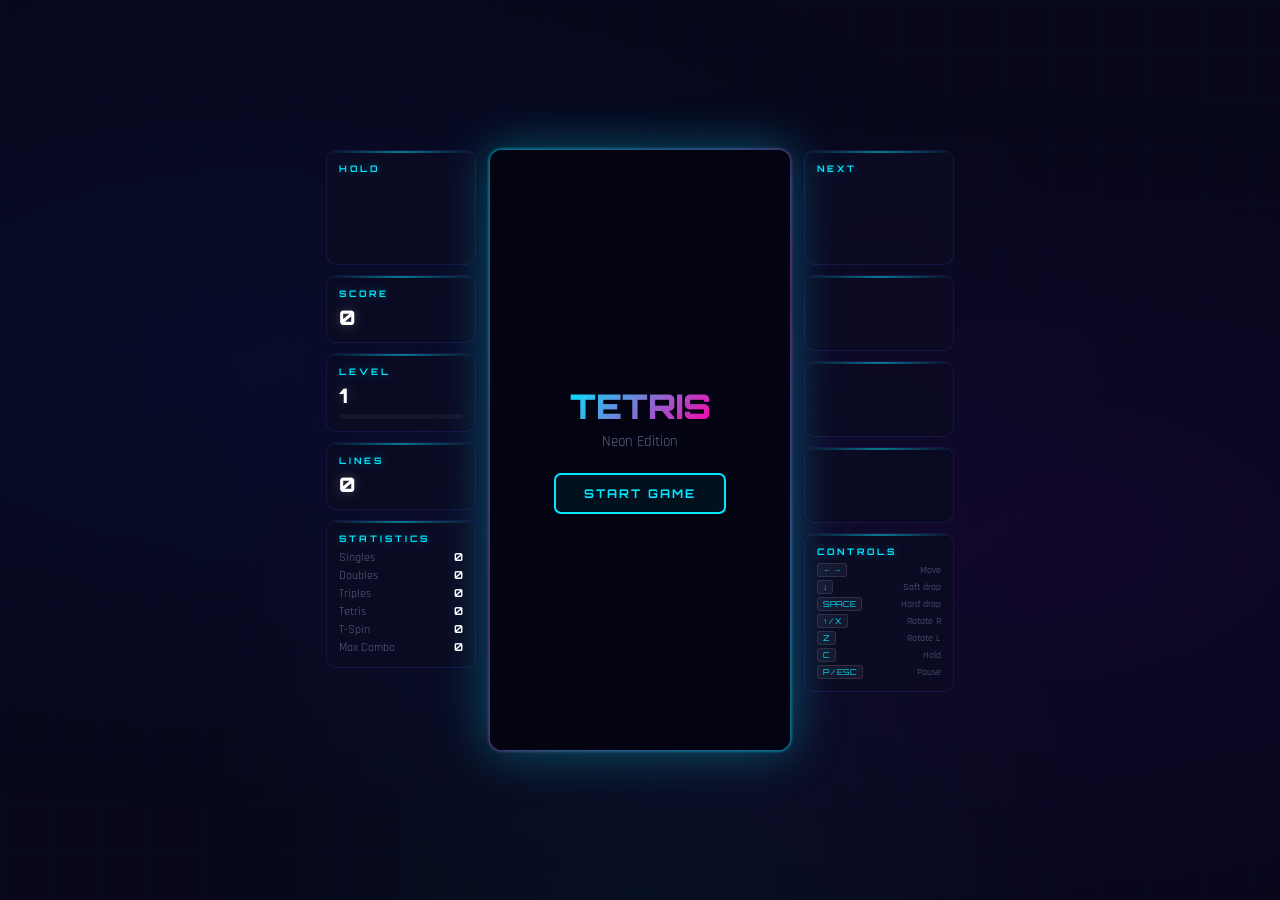
<file: tetris.html>
<!DOCTYPE html>
<html lang="en">
<head>
<meta charset="UTF-8">
<meta name="viewport" content="width=device-width, initial-scale=1.0">
<title>TETRIS — Neon Edition</title>
<style>
  @import url('https://fonts.googleapis.com/css2?family=Orbitron:wght@400;700;900&family=Rajdhani:wght@300;500;700&display=swap');

  * { margin: 0; padding: 0; box-sizing: border-box; }

  :root {
    --bg: #08081a;
    --panel: rgba(12, 12, 35, 0.9);
    --border: rgba(80, 80, 220, 0.18);
    --accent: #00e8ff;
    --accent2: #ff00aa;
    --glow: rgba(0, 232, 255, 0.35);
    --text: #d0d8f0;
    --muted: #5a6080;
  }

  body {
    background: var(--bg);
    font-family: 'Rajdhani', sans-serif;
    color: var(--text);
    display: flex;
    justify-content: center;
    align-items: center;
    min-height: 100vh;
    overflow: hidden;
    user-select: none;
  }

  body::before {
    content: '';
    position: fixed;
    inset: 0;
    background:
      radial-gradient(ellipse at 20% 40%, rgba(0, 80, 255, 0.07) 0%, transparent 60%),
      radial-gradient(ellipse at 80% 60%, rgba(140, 0, 255, 0.07) 0%, transparent 60%),
      radial-gradient(ellipse at 50% 100%, rgba(0, 232, 255, 0.04) 0%, transparent 50%);
    z-index: -2;
  }

  body::after {
    content: '';
    position: fixed;
    inset: 0;
    background-image:
      linear-gradient(rgba(0, 80, 200, 0.025) 1px, transparent 1px),
      linear-gradient(90deg, rgba(0, 80, 200, 0.025) 1px, transparent 1px);
    background-size: 50px 50px;
    z-index: -1;
  }

  #game-container {
    display: flex;
    gap: 14px;
    align-items: flex-start;
    padding: 16px;
  }

  .side-panel {
    display: flex;
    flex-direction: column;
    gap: 10px;
    width: 150px;
  }

  .panel-box {
    background: var(--panel);
    border: 1px solid var(--border);
    border-radius: 10px;
    padding: 12px;
    backdrop-filter: blur(12px);
    position: relative;
    overflow: hidden;
  }

  .panel-box::before {
    content: '';
    position: absolute;
    top: 0; left: 0; right: 0;
    height: 1.5px;
    background: linear-gradient(90deg, transparent, var(--accent), transparent);
    opacity: 0.5;
  }

  .panel-label {
    font-family: 'Orbitron', sans-serif;
    font-size: 9px;
    font-weight: 700;
    letter-spacing: 3px;
    text-transform: uppercase;
    color: var(--accent);
    margin-bottom: 6px;
    text-shadow: 0 0 8px var(--glow);
  }

  .panel-value {
    font-family: 'Orbitron', sans-serif;
    font-size: 20px;
    font-weight: 900;
    color: #fff;
    text-shadow: 0 0 12px rgba(255,255,255,0.25);
  }

  .mini-canvas { display: block; margin: 2px auto 0; }

  .board-wrapper {
    position: relative;
    border-radius: 12px;
  }

  .board-border {
    position: absolute;
    inset: -2px;
    border-radius: 14px;
    background: linear-gradient(135deg, var(--accent), var(--accent2), var(--accent));
    opacity: 0.4;
    filter: blur(1px);
    z-index: -1;
  }

  .board-glow {
    position: absolute;
    inset: 0;
    border-radius: 12px;
    box-shadow: inset 0 0 40px rgba(0,0,0,0.5), 0 0 50px var(--glow);
    pointer-events: none;
    z-index: 10;
  }

  #game-canvas {
    display: block;
    border-radius: 12px;
    background: rgba(4, 4, 18, 0.97);
  }

  #particles-canvas {
    position: absolute;
    inset: 0;
    pointer-events: none;
    z-index: 12;
    border-radius: 12px;
  }

  .overlay {
    position: absolute;
    inset: 0;
    display: flex;
    flex-direction: column;
    justify-content: center;
    align-items: center;
    background: rgba(4, 4, 18, 0.9);
    border-radius: 12px;
    z-index: 20;
    backdrop-filter: blur(6px);
    transition: opacity 0.35s;
  }

  .overlay.hidden { opacity: 0; pointer-events: none; }

  .overlay-title {
    font-family: 'Orbitron', sans-serif;
    font-size: 34px;
    font-weight: 900;
    background: linear-gradient(135deg, var(--accent), var(--accent2));
    -webkit-background-clip: text;
    -webkit-text-fill-color: transparent;
    background-clip: text;
    margin-bottom: 6px;
    line-height: 1.2;
  }

  .overlay-sub {
    font-size: 15px;
    color: var(--muted);
    margin-bottom: 22px;
  }

  .overlay-score {
    font-family: 'Orbitron', sans-serif;
    font-size: 18px;
    color: #fff;
    margin-bottom: 18px;
  }

  .btn {
    font-family: 'Orbitron', sans-serif;
    font-size: 12px;
    font-weight: 700;
    letter-spacing: 2px;
    padding: 11px 28px;
    border: 2px solid var(--accent);
    background: rgba(0, 232, 255, 0.06);
    color: var(--accent);
    border-radius: 7px;
    cursor: pointer;
    transition: all 0.2s;
    text-transform: uppercase;
  }

  .btn:hover {
    background: rgba(0, 232, 255, 0.18);
    box-shadow: 0 0 20px var(--glow), inset 0 0 20px rgba(0, 232, 255, 0.08);
    transform: translateY(-1px);
  }

  .btn:active { transform: scale(0.97); }

  .controls-list { display: flex; flex-direction: column; gap: 3px; }

  .control-row {
    display: flex;
    justify-content: space-between;
    align-items: center;
  }

  .key {
    font-family: 'Orbitron', sans-serif;
    font-size: 8px;
    background: rgba(255,255,255,0.05);
    border: 1px solid rgba(255,255,255,0.1);
    border-radius: 3px;
    padding: 1px 5px;
    color: var(--accent);
  }

  .control-desc { color: var(--muted); font-size: 10px; }

  .level-bar-bg {
    width: 100%;
    height: 5px;
    background: rgba(255,255,255,0.04);
    border-radius: 3px;
    margin-top: 6px;
    overflow: hidden;
  }

  .level-bar-fill {
    height: 100%;
    background: linear-gradient(90deg, var(--accent), var(--accent2));
    border-radius: 3px;
    transition: width 0.4s;
    box-shadow: 0 0 6px var(--glow);
  }

  .combo-flash {
    position: absolute;
    font-family: 'Orbitron', sans-serif;
    font-weight: 900;
    pointer-events: none;
    z-index: 15;
    animation: comboAnim 1s ease-out forwards;
    text-shadow: 0 0 18px currentColor;
  }

  @keyframes comboAnim {
    0%   { opacity: 1; transform: translate(-50%, 0) scale(1); }
    100% { opacity: 0; transform: translate(-50%, -50px) scale(1.3); }
  }

  .stat-row {
    display: flex;
    justify-content: space-between;
    font-size: 12px;
    margin-top: 3px;
  }

  .stat-label { color: var(--muted); }
  .stat-val { color: #fff; font-weight: 700; font-family: 'Orbitron', sans-serif; font-size: 11px; }

  /* Touch controls */
  .touch-controls {
    display: none;
    position: fixed;
    bottom: 0;
    left: 0; right: 0;
    padding: 8px 12px 16px;
    background: rgba(8,8,26,0.95);
    border-top: 1px solid var(--border);
    z-index: 50;
  }

  .touch-row {
    display: flex;
    justify-content: center;
    gap: 6px;
    margin-top: 6px;
  }

  .touch-btn {
    width: 56px; height: 52px;
    border-radius: 10px;
    border: 1.5px solid rgba(0,232,255,0.25);
    background: rgba(0,232,255,0.06);
    color: var(--accent);
    font-family: 'Orbitron', sans-serif;
    font-size: 10px;
    font-weight: 700;
    display: flex;
    justify-content: center;
    align-items: center;
    flex-direction: column;
    gap: 2px;
    cursor: pointer;
    user-select: none;
    -webkit-user-select: none;
    touch-action: manipulation;
  }

  .touch-btn:active {
    background: rgba(0,232,255,0.2);
    box-shadow: 0 0 12px var(--glow);
  }

  .touch-btn .ico { font-size: 18px; line-height: 1; }

  .touch-btn.wide { width: 74px; }

  @media (hover: none) and (pointer: coarse) {
    .touch-controls { display: block; }
    #game-container { padding-bottom: 120px; }
  }

  @media (max-width: 700px) {
    .side-panel { width: 100px; }
    .panel-value { font-size: 14px; }
    .panel-label { font-size: 7px; letter-spacing: 2px; }
    #game-container { gap: 6px; padding: 8px; }
    .panel-box { padding: 8px; }
    .overlay-title { font-size: 24px; }
  }
</style>
</head>
<body>

<div id="game-container">
  <div class="side-panel">
    <div class="panel-box">
      <div class="panel-label">Hold</div>
      <canvas class="mini-canvas" id="hold-canvas" width="100" height="72"></canvas>
    </div>
    <div class="panel-box">
      <div class="panel-label">Score</div>
      <div class="panel-value" id="score-val">0</div>
    </div>
    <div class="panel-box">
      <div class="panel-label">Level</div>
      <div class="panel-value" id="level-val">1</div>
      <div class="level-bar-bg"><div class="level-bar-fill" id="level-bar" style="width:0%"></div></div>
    </div>
    <div class="panel-box">
      <div class="panel-label">Lines</div>
      <div class="panel-value" id="lines-val">0</div>
    </div>
    <div class="panel-box">
      <div class="panel-label">Statistics</div>
      <div class="stat-row"><span class="stat-label">Singles</span><span class="stat-val" id="st-1">0</span></div>
      <div class="stat-row"><span class="stat-label">Doubles</span><span class="stat-val" id="st-2">0</span></div>
      <div class="stat-row"><span class="stat-label">Triples</span><span class="stat-val" id="st-3">0</span></div>
      <div class="stat-row"><span class="stat-label">Tetris</span><span class="stat-val" id="st-4">0</span></div>
      <div class="stat-row"><span class="stat-label">T-Spin</span><span class="stat-val" id="st-ts">0</span></div>
      <div class="stat-row"><span class="stat-label">Max Combo</span><span class="stat-val" id="st-cmb">0</span></div>
    </div>
  </div>

  <div class="board-wrapper" id="board-wrapper">
    <div class="board-border"></div>
    <canvas id="game-canvas"></canvas>
    <canvas id="particles-canvas"></canvas>
    <div class="board-glow"></div>

    <div class="overlay" id="overlay-start">
      <div class="overlay-title">TETRIS</div>
      <div class="overlay-sub">Neon Edition</div>
      <button class="btn" id="btn-start">Start Game</button>
    </div>

    <div class="overlay hidden" id="overlay-pause">
      <div class="overlay-title">PAUSED</div>
      <div class="overlay-sub">Press ESC or P to resume</div>
      <button class="btn" id="btn-resume">Resume</button>
    </div>

    <div class="overlay hidden" id="overlay-gameover">
      <div class="overlay-title">GAME OVER</div>
      <div class="overlay-score" id="final-score">Score: 0</div>
      <button class="btn" id="btn-restart">Play Again</button>
    </div>
  </div>

  <div class="side-panel">
    <div class="panel-box">
      <div class="panel-label">Next</div>
      <canvas class="mini-canvas" id="next-0" width="100" height="72"></canvas>
    </div>
    <div class="panel-box" style="padding:8px">
      <canvas class="mini-canvas" id="next-1" width="76" height="56"></canvas>
    </div>
    <div class="panel-box" style="padding:8px">
      <canvas class="mini-canvas" id="next-2" width="76" height="56"></canvas>
    </div>
    <div class="panel-box" style="padding:8px">
      <canvas class="mini-canvas" id="next-3" width="76" height="56"></canvas>
    </div>
    <div class="panel-box">
      <div class="panel-label">Controls</div>
      <div class="controls-list">
        <div class="control-row"><span class="key">&larr; &rarr;</span><span class="control-desc">Move</span></div>
        <div class="control-row"><span class="key">&darr;</span><span class="control-desc">Soft drop</span></div>
        <div class="control-row"><span class="key">SPACE</span><span class="control-desc">Hard drop</span></div>
        <div class="control-row"><span class="key">&uarr; / X</span><span class="control-desc">Rotate R</span></div>
        <div class="control-row"><span class="key">Z</span><span class="control-desc">Rotate L</span></div>
        <div class="control-row"><span class="key">C</span><span class="control-desc">Hold</span></div>
        <div class="control-row"><span class="key">P / ESC</span><span class="control-desc">Pause</span></div>
      </div>
    </div>
  </div>
</div>

<!-- Touch controls for mobile -->
<div class="touch-controls" id="touch-controls">
  <div class="touch-row">
    <button class="touch-btn" data-action="rotateL"><span class="ico">&circlearrowleft;</span>Rot L</button>
    <button class="touch-btn" data-action="left"><span class="ico">&larr;</span></button>
    <button class="touch-btn wide" data-action="hardDrop"><span class="ico">&darr;&darr;</span>Drop</button>
    <button class="touch-btn" data-action="right"><span class="ico">&rarr;</span></button>
    <button class="touch-btn" data-action="rotateR"><span class="ico">&circlearrowright;</span>Rot R</button>
  </div>
  <div class="touch-row">
    <button class="touch-btn wide" data-action="hold"><span class="ico">C</span>Hold</button>
    <button class="touch-btn wide" data-action="softDrop"><span class="ico">&darr;</span>Down</button>
    <button class="touch-btn" data-action="pause"><span class="ico">||</span></button>
  </div>
</div>

<script>
// ==================== AUDIO ====================
const SFX = (() => {
  let actx = null;
  const ensure = () => { if (!actx) actx = new (window.AudioContext || window.webkitAudioContext)(); if (actx.state === 'suspended') actx.resume(); };
  const beep = (freq, type, dur, vol) => {
    if (!actx) return;
    try {
      const o = actx.createOscillator(), g = actx.createGain();
      o.type = type; o.frequency.setValueAtTime(freq, actx.currentTime);
      g.gain.setValueAtTime(vol, actx.currentTime);
      g.gain.exponentialRampToValueAtTime(0.001, actx.currentTime + dur);
      o.connect(g); g.connect(actx.destination); o.start(); o.stop(actx.currentTime + dur);
    } catch(e) {}
  };
  return {
    init: ensure,
    move()   { beep(240, 'square', 0.04, 0.05); },
    rotate() { beep(480, 'sine', 0.07, 0.07); },
    drop()   { beep(120, 'triangle', 0.12, 0.13); },
    lock()   { beep(180, 'square', 0.08, 0.07); },
    clear(n) {
      [523,659,784,1047].slice(0, n).forEach((f,i) => setTimeout(() => beep(f,'sine',0.18,0.1), i*55));
    },
    hold()   { beep(350, 'triangle', 0.08, 0.06); },
    over()   { [300,250,200,150].forEach((f,i) => setTimeout(() => beep(f,'sawtooth',0.25,0.08), i*110)); },
    lvlup()  { [523,659,784,1047].forEach((f,i) => setTimeout(() => beep(f,'sine',0.12,0.09), i*45)); },
    combo(n) { beep(300 + n*70, 'sine', 0.12, 0.08); }
  };
})();

// ==================== CONSTANTS ====================
const COLS = 10, ROWS = 20, HIDDEN = 2, TOTAL = ROWS + HIDDEN;
const CELL = 30;
const CW = COLS * CELL, CH = ROWS * CELL;
const LOCK_DELAY = 500, MAX_LOCK_MOVES = 15;
const LINES_PER_LVL = 10;
const SPEEDS = [800,717,633,550,467,383,300,217,133,100,83,67,50,33,17,13,10,8,7,6];
const LINE_PTS = [0, 100, 300, 500, 800];
const TSPIN_PTS = [0, 800, 1200, 1600];

// ==================== PIECE DATA ====================
const PIECES = {
  I: { m: [
    [[0,0,0,0],[1,1,1,1],[0,0,0,0],[0,0,0,0]],
    [[0,0,1,0],[0,0,1,0],[0,0,1,0],[0,0,1,0]],
    [[0,0,0,0],[0,0,0,0],[1,1,1,1],[0,0,0,0]],
    [[0,1,0,0],[0,1,0,0],[0,1,0,0],[0,1,0,0]]], c:'#00e8e8' },
  O: { m: [[[1,1],[1,1]],[[1,1],[1,1]],[[1,1],[1,1]],[[1,1],[1,1]]], c:'#e8e800' },
  T: { m: [
    [[0,1,0],[1,1,1],[0,0,0]],
    [[0,1,0],[0,1,1],[0,1,0]],
    [[0,0,0],[1,1,1],[0,1,0]],
    [[0,1,0],[1,1,0],[0,1,0]]], c:'#a000e8' },
  S: { m: [
    [[0,1,1],[1,1,0],[0,0,0]],
    [[0,1,0],[0,1,1],[0,0,1]],
    [[0,0,0],[0,1,1],[1,1,0]],
    [[1,0,0],[1,1,0],[0,1,0]]], c:'#00e800' },
  Z: { m: [
    [[1,1,0],[0,1,1],[0,0,0]],
    [[0,0,1],[0,1,1],[0,1,0]],
    [[0,0,0],[1,1,0],[0,1,1]],
    [[0,1,0],[1,1,0],[1,0,0]]], c:'#e80000' },
  J: { m: [
    [[1,0,0],[1,1,1],[0,0,0]],
    [[0,1,1],[0,1,0],[0,1,0]],
    [[0,0,0],[1,1,1],[0,0,1]],
    [[0,1,0],[0,1,0],[1,1,0]]], c:'#0000e8' },
  L: { m: [
    [[0,0,1],[1,1,1],[0,0,0]],
    [[0,1,0],[0,1,0],[0,1,1]],
    [[0,0,0],[1,1,1],[1,0,0]],
    [[1,1,0],[0,1,0],[0,1,0]]], c:'#e8a000' }
};

// SRS Wall Kicks
const WK_JLSTZ = [
  [[0,0],[-1,0],[-1,1],[0,-2],[-1,-2]],
  [[0,0],[1,0],[1,-1],[0,2],[1,2]],
  [[0,0],[1,0],[1,-1],[0,2],[1,2]],
  [[0,0],[-1,0],[-1,1],[0,-2],[-1,-2]],
  [[0,0],[1,0],[1,1],[0,-2],[1,-2]],
  [[0,0],[-1,0],[-1,-1],[0,2],[-1,2]],
  [[0,0],[-1,0],[-1,-1],[0,2],[-1,2]],
  [[0,0],[1,0],[1,1],[0,-2],[1,-2]]
];
const WK_I = [
  [[0,0],[-2,0],[1,0],[-2,-1],[1,2]],
  [[0,0],[2,0],[-1,0],[2,1],[-1,-2]],
  [[0,0],[-1,0],[2,0],[-1,2],[2,-1]],
  [[0,0],[1,0],[-2,0],[1,-2],[-2,1]],
  [[0,0],[2,0],[-1,0],[2,1],[-1,-2]],
  [[0,0],[-2,0],[1,0],[-2,-1],[1,2]],
  [[0,0],[1,0],[-2,0],[1,-2],[-2,1]],
  [[0,0],[-1,0],[2,0],[-1,2],[2,-1]]
];

function getKicks(type, from, to) {
  const map = {'0-1':0,'1-0':1,'1-2':2,'2-1':3,'2-3':4,'3-2':5,'3-0':6,'0-3':7};
  const idx = map[from + '-' + to];
  return idx !== undefined ? (type === 'I' ? WK_I : WK_JLSTZ)[idx] : [[0,0]];
}

// ==================== STATE ====================
let board, cur, bag, nextQ, holdPiece, canHold;
let score, level, lineCount, combo;
let stats;
let state; // 'start'|'playing'|'paused'|'over'
let dropTimer, lockTimer, lockMoves;
let lastTS, rafId;
let particles = [];
let clearAnim, clearRows, clearTimer;
let shakeT, shakeI, ghostRow;

// ==================== CANVAS REFS ====================
const gCanvas = document.getElementById('game-canvas');
const gCtx = gCanvas.getContext('2d');
const pCanvas = document.getElementById('particles-canvas');
const pCtx = pCanvas.getContext('2d');
const hCanvas = document.getElementById('hold-canvas');
const hCtx = hCanvas.getContext('2d');
const nCanvases = [0,1,2,3].map(i => ({ c: document.getElementById('next-'+i), x: document.getElementById('next-'+i).getContext('2d') }));
const wrapper = document.getElementById('board-wrapper');

gCanvas.width = CW; gCanvas.height = CH;
pCanvas.width = CW; pCanvas.height = CH;

// ==================== BAG RANDOMIZER ====================
function makeBag() {
  const a = Object.keys(PIECES);
  for (let i = a.length-1; i > 0; i--) { const j = Math.random()*i+1|0; [a[i],a[j]]=[a[j],a[i]]; }
  return a;
}

function refillBag() { while (bag.length < 14) bag.push(...makeBag()); }
function pullNext() { refillBag(); return bag.shift(); }

// ==================== BOARD HELPERS ====================
function mkBoard() { return Array.from({length:TOTAL}, () => new Array(COLS).fill(null)); }
function occupied(r,c) { return r<0||r>=TOTAL||c<0||c>=COLS||board[r][c]!==null; }
function shape(type,rot) { return PIECES[type].m[rot]; }

function spawn(type) {
  const s = shape(type,0);
  return { type, rot:0, row: type==='I'?-1:0, col: ((COLS-s[0].length)/2)|0 };
}

function valid(pc, sh) {
  for (let r=0; r<sh.length; r++)
    for (let c=0; c<sh[r].length; c++)
      if (sh[r][c] && occupied(pc.row+r, pc.col+c)) return false;
  return true;
}

function place(pc, sh, clr) {
  for (let r=0; r<sh.length; r++)
    for (let c=0; c<sh[r].length; c++)
      if (sh[r][c]) board[pc.row+r][pc.col+c] = clr;
}

// ==================== MOVEMENT ====================
function tryMove(dr,dc) {
  const n = {...cur}; n.row+=dr; n.col+=dc;
  if (valid(n, shape(n.type, n.rot))) { cur.row=n.row; cur.col=n.col; return true; }
  return false;
}

function tryRotate(dir) {
  const from = cur.rot, to = (from+dir+4)%4;
  const ns = shape(cur.type, to);
  const kicks = getKicks(cur.type, from, to);
  for (const [kx,ky] of kicks) {
    const t = {...cur, rot:to, col:cur.col+kx, row:cur.row-ky};
    if (valid(t, ns)) { cur.rot=to; cur.col=t.col; cur.row=t.row; resetLock(); return true; }
  }
  return false;
}

function resetLock() { if (lockTimer !== null) { lockTimer=0; lockMoves++; } }

function onGround() {
  const t = {...cur, row:cur.row+1};
  return !valid(t, shape(cur.type, cur.rot));
}

function calcGhost() {
  const s = shape(cur.type, cur.rot);
  let gy = cur.row;
  while (true) { const t = {...cur, row:gy+1}; if (!valid(t,s)) break; gy++; }
  ghostRow = gy;
}

function isTSpin() {
  if (cur.type !== 'T') return false;
  const cr=cur.row+1, cc=cur.col+1;
  let f=0;
  for (const [dr,dc] of [[-1,-1],[-1,1],[1,-1],[1,1]]) {
    const r=cr+dr, c=cc+dc;
    if (r<0||r>=TOTAL||c<0||c>=COLS||board[r][c]!==null) f++;
  }
  return f >= 3;
}

// ==================== LINE CLEAR ====================
function doClear() {
  const rows = [];
  for (let r=TOTAL-1; r>=0; r--) if (board[r].every(c=>c!==null)) rows.push(r);
  if (rows.length > 0) {
    const ts = isTSpin();
    clearAnim = true; clearRows = rows; clearTimer = 0;

    // Particles
    rows.forEach(r => {
      for (let c=0; c<COLS; c++) {
        const clr = board[r][c];
        for (let p=0; p<5; p++)
          particles.push({
            x: c*CELL+CELL/2+(Math.random()-0.5)*CELL,
            y: (r-HIDDEN)*CELL+CELL/2,
            vx: (Math.random()-0.5)*8, vy: (Math.random()-0.5)*5-3,
            life:1, decay:0.012+Math.random()*0.018,
            sz: 2+Math.random()*3, clr
          });
      }
    });

    setTimeout(() => {
      rows.sort((a,b)=>a-b);
      for (const r of rows) { board.splice(r,1); board.unshift(new Array(COLS).fill(null)); }
      clearAnim = false;
    }, 250);

    const n = rows.length;
    if (ts) {
      score += TSPIN_PTS[n]*level;
      stats.tspins++;
      comboTxt('T-SPIN ' + ['','SINGLE','DOUBLE','TRIPLE'][n], '#ff0');
    } else {
      score += LINE_PTS[n]*level;
    }

    if (n===4) { stats.four++; shakeT=0.3; shakeI=6; comboTxt('TETRIS!','#00e8ff'); }
    else if (n===3) stats.three++;
    else if (n===2) stats.two++;
    else if (n===1) stats.one++;

    combo++;
    if (combo > 0) {
      score += 50*combo*level;
      stats.maxcombo = Math.max(stats.maxcombo, combo);
      if (combo > 1) { comboTxt(combo+' COMBO','#e8a000'); SFX.combo(combo); }
    }

    lineCount += n;
    const nl = Math.floor(lineCount/LINES_PER_LVL)+1;
    if (nl > level) { level=nl; SFX.lvlup(); }
    SFX.clear(n);
  } else {
    combo = -1;
  }
  canHold = true;
  updateUI();
}

function comboTxt(txt, clr) {
  const el = document.createElement('div');
  el.className = 'combo-flash';
  el.textContent = txt; el.style.color = clr;
  el.style.fontSize = txt==='TETRIS!'?'22px':'15px';
  el.style.left = '50%'; el.style.top = '40%';
  wrapper.appendChild(el);
  setTimeout(() => el.remove(), 1000);
}

// ==================== HOLD ====================
function doHold() {
  if (!canHold) return;
  canHold = false; SFX.hold();
  const t = cur.type;
  if (holdPiece) { const old = holdPiece; holdPiece = t; cur = spawn(old); }
  else { holdPiece = t; spawnNext(); }
  lockTimer=null; lockMoves=0; calcGhost(); drawHold(); drawNext();
}

// ==================== HARD DROP ====================
function hardDrop() {
  const s = shape(cur.type, cur.rot);
  let d = 0;
  while (true) { const t={...cur,row:cur.row+1}; if (!valid(t,s)) break; cur.row++; d++; }
  score += d*2;
  lockPiece(); SFX.drop();
}

function lockPiece() {
  const s = shape(cur.type, cur.rot);
  place(cur, s, PIECES[cur.type].c);
  SFX.lock();
  doClear();
  spawnNext();
  lockTimer=null; lockMoves=0;
}

// ==================== SPAWN NEXT ====================
function spawnNext() {
  const t = nextQ.shift();
  nextQ.push(pullNext());
  cur = spawn(t);
  if (!valid(cur, shape(cur.type, cur.rot))) {
    state = 'over'; SFX.over();
    document.getElementById('final-score').textContent = 'Score: '+score.toLocaleString();
    document.getElementById('overlay-gameover').classList.remove('hidden');
  }
  calcGhost(); drawNext();
}

// ==================== DRAWING ====================
function drawBlock(cx, x, y, sz, clr, alpha=1) {
  cx.globalAlpha = alpha;
  // Main fill
  cx.fillStyle = clr;
  cx.fillRect(x+1, y+1, sz-2, sz-2);
  // Highlight top-left
  cx.fillStyle = 'rgba(255,255,255,0.22)';
  cx.fillRect(x+1, y+1, sz-2, 2);
  cx.fillRect(x+1, y+1, 2, sz-2);
  // Shadow bottom-right
  cx.fillStyle = 'rgba(0,0,0,0.28)';
  cx.fillRect(x+1, y+sz-3, sz-2, 2);
  cx.fillRect(x+sz-3, y+1, 2, sz-2);
  // Inner glow
  cx.fillStyle = 'rgba(255,255,255,0.06)';
  cx.fillRect(x+3, y+3, sz-6, sz-6);
  // Glow effect
  cx.save();
  cx.shadowColor = clr; cx.shadowBlur = 10;
  cx.fillStyle = 'rgba(0,0,0,0)'; cx.fillRect(x,y,sz,sz);
  cx.restore();
  cx.globalAlpha = 1;
}

function drawBoard() {
  gCtx.clearRect(0, 0, CW, CH);
  // Grid
  gCtx.strokeStyle = 'rgba(40,40,90,0.13)';
  gCtx.lineWidth = 1;
  for (let r=0; r<=ROWS; r++) { gCtx.beginPath(); gCtx.moveTo(0,r*CELL); gCtx.lineTo(CW,r*CELL); gCtx.stroke(); }
  for (let c=0; c<=COLS; c++) { gCtx.beginPath(); gCtx.moveTo(c*CELL,0); gCtx.lineTo(c*CELL,CH); gCtx.stroke(); }

  // Placed blocks
  for (let r=HIDDEN; r<TOTAL; r++)
    for (let c=0; c<COLS; c++)
      if (board[r][c]) {
        const clearing = clearAnim && clearRows.includes(r);
        if (clearing) {
          const fl = Math.sin(clearTimer*22)*0.4+0.6;
          drawBlock(gCtx, c*CELL, (r-HIDDEN)*CELL, CELL, '#ffffff', fl);
        } else {
          drawBlock(gCtx, c*CELL, (r-HIDDEN)*CELL, CELL, board[r][c]);
        }
      }

  if (!cur || state !== 'playing') return;

  const sh = shape(cur.type, cur.rot);
  const clr = PIECES[cur.type].c;

  // Ghost
  if (ghostRow !== cur.row) {
    for (let r=0; r<sh.length; r++)
      for (let c=0; c<sh[r].length; c++)
        if (sh[r][c]) {
          const dr=ghostRow+r-HIDDEN, dc=cur.col+c;
          if (dr>=0) {
            gCtx.globalAlpha = 0.2;
            gCtx.fillStyle = clr;
            gCtx.fillRect(dc*CELL+2, dr*CELL+2, CELL-4, CELL-4);
            gCtx.globalAlpha = 0.35;
            gCtx.strokeStyle = clr;
            gCtx.lineWidth = 1.5;
            gCtx.strokeRect(dc*CELL+2, dr*CELL+2, CELL-4, CELL-4);
            gCtx.globalAlpha = 1;
          }
        }
  }

  // Current piece
  for (let r=0; r<sh.length; r++)
    for (let c=0; c<sh[r].length; c++)
      if (sh[r][c]) {
        const dr=cur.row+r-HIDDEN, dc=cur.col+c;
        if (dr >= 0) drawBlock(gCtx, dc*CELL, dr*CELL, CELL, clr);
      }
}

function drawMini(cx, cvs, type, cs) {
  cx.clearRect(0,0,cvs.width,cvs.height);
  if (!type) return;
  const s = shape(type,0), clr = PIECES[type].c;
  const ox = ((cvs.width - s[0].length*cs)/2)|0;
  const oy = ((cvs.height - s.length*cs)/2)|0;
  for (let r=0;r<s.length;r++)
    for (let c=0;c<s[r].length;c++)
      if (s[r][c]) drawBlock(cx, ox+c*cs, oy+r*cs, cs, clr);
}

function drawHold() { drawMini(hCtx, hCanvas, holdPiece, 18); }
function drawNext() {
  for (let i=0;i<4;i++) drawMini(nCanvases[i].x, nCanvases[i].c, nextQ[i], i===0?18:13);
}

function updateUI() {
  document.getElementById('score-val').textContent = score.toLocaleString();
  document.getElementById('level-val').textContent = level;
  document.getElementById('lines-val').textContent = lineCount;
  document.getElementById('level-bar').style.width = ((lineCount%LINES_PER_LVL)/LINES_PER_LVL*100)+'%';
  document.getElementById('st-1').textContent = stats.one;
  document.getElementById('st-2').textContent = stats.two;
  document.getElementById('st-3').textContent = stats.three;
  document.getElementById('st-4').textContent = stats.four;
  document.getElementById('st-ts').textContent = stats.tspins;
  document.getElementById('st-cmb').textContent = stats.maxcombo;
}

// ==================== PARTICLES ====================
function updateParticles(dt) {
  for (let i=particles.length-1; i>=0; i--) {
    const p = particles[i];
    p.x += p.vx; p.y += p.vy; p.vy += 12*dt; p.life -= p.decay;
    if (p.life <= 0) particles.splice(i,1);
  }
}

function drawParticles() {
  pCtx.clearRect(0,0,CW,CH);
  for (const p of particles) {
    pCtx.globalAlpha = p.life*0.9;
    pCtx.fillStyle = p.clr;
    pCtx.shadowColor = p.clr; pCtx.shadowBlur = 8;
    pCtx.beginPath();
    pCtx.arc(p.x, p.y, p.sz*p.life, 0, Math.PI*2);
    pCtx.fill();
  }
  pCtx.globalAlpha = 1; pCtx.shadowBlur = 0;
}

// ==================== DAS (Delayed Auto Shift) ====================
let dasDir = 0, dasTime = 0, dasActive = false;
const DAS_DELAY = 170, DAS_RATE = 40;
let softDrop = false;

function processDAS(dt) {
  if (state !== 'playing') return;
  if (dasDir !== 0) {
    dasTime += dt;
    if (!dasActive && dasTime >= DAS_DELAY) { dasActive = true; dasTime = 0; }
    if (dasActive && dasTime >= DAS_RATE) {
      dasTime -= DAS_RATE;
      if (tryMove(0, dasDir)) { SFX.move(); calcGhost(); resetLock(); }
    }
  }
}

// ==================== MAIN LOOP ====================
function getSpeed() { return SPEEDS[Math.min(level-1, SPEEDS.length-1)]; }

function update(dt) {
  if (state !== 'playing') return;
  if (clearAnim) { clearTimer += dt; return; }

  processDAS(dt*1000);

  // Gravity (soft drop = faster gravity)
  dropTimer += dt*1000;
  const spd = softDrop ? 50 : getSpeed();
  if (dropTimer >= spd) {
    dropTimer = 0;
    if (!onGround()) { cur.row++; if (softDrop) score++; calcGhost(); }
  }

  // Lock
  if (onGround()) {
    if (lockTimer === null) lockTimer = 0;
    lockTimer += dt*1000;
    if (lockTimer >= LOCK_DELAY || lockMoves >= MAX_LOCK_MOVES) lockPiece();
  } else {
    lockTimer = null;
  }

  // Shake
  if (shakeT > 0) shakeT -= dt;
}

function loop(ts) {
  if (!lastTS) lastTS = ts;
  const dt = Math.min((ts - lastTS)/1000, 0.1);
  lastTS = ts;

  update(dt);
  updateParticles(dt);

  gCtx.save();
  if (shakeT > 0) gCtx.translate((Math.random()-0.5)*shakeI, (Math.random()-0.5)*shakeI);
  drawBoard();
  gCtx.restore();

  drawParticles();
  rafId = requestAnimationFrame(loop);
}

// ==================== INPUT ====================
document.addEventListener('keydown', e => {
  if (e.repeat && ['ArrowLeft','ArrowRight','ArrowDown',' '].includes(e.key)) { e.preventDefault(); return; }
  if (e.repeat) return;

  if (state === 'playing') {
    switch(e.key) {
      case 'ArrowLeft':
        e.preventDefault();
        if (tryMove(0,-1)) { SFX.move(); calcGhost(); resetLock(); }
        dasDir=-1; dasTime=0; dasActive=false;
        break;
      case 'ArrowRight':
        e.preventDefault();
        if (tryMove(0,1)) { SFX.move(); calcGhost(); resetLock(); }
        dasDir=1; dasTime=0; dasActive=false;
        break;
      case 'ArrowDown':
        e.preventDefault();
        softDrop = true;
        // Immediate first drop, then gravity handles it
        if (tryMove(1,0)) { score++; calcGhost(); }
        break;
      case 'ArrowUp': case 'x': case 'X':
        e.preventDefault();
        if (tryRotate(1)) { SFX.rotate(); calcGhost(); }
        break;
      case 'z': case 'Z':
        e.preventDefault();
        if (tryRotate(-1)) { SFX.rotate(); calcGhost(); }
        break;
      case ' ':
        e.preventDefault();
        hardDrop();
        break;
      case 'c': case 'C':
        e.preventDefault();
        doHold();
        break;
      case 'p': case 'P': case 'Escape':
        e.preventDefault();
        togglePause();
        break;
    }
  } else if (state === 'paused') {
    if (e.key === 'p' || e.key === 'P' || e.key === 'Escape') { e.preventDefault(); togglePause(); }
  } else {
    if (e.key === 'Enter' || e.key === ' ') { e.preventDefault(); startGame(); }
  }
});

document.addEventListener('keyup', e => {
  if (e.key === 'ArrowDown') softDrop = false;
  if (e.key === 'ArrowLeft' && dasDir === -1) dasDir = 0;
  if (e.key === 'ArrowRight' && dasDir === 1) dasDir = 0;
});

// ==================== TOUCH CONTROLS ====================
(function() {
  const btns = document.querySelectorAll('.touch-btn');
  let repeatTimers = {};
  
  function doAction(action) {
    if (state !== 'playing') {
      if (action === 'pause' && state === 'paused') togglePause();
      return;
    }
    switch(action) {
      case 'left':
        if (tryMove(0,-1)) { SFX.move(); calcGhost(); resetLock(); }
        break;
      case 'right':
        if (tryMove(0,1)) { SFX.move(); calcGhost(); resetLock(); }
        break;
      case 'softDrop':
        if (tryMove(1,0)) { score++; calcGhost(); }
        break;
      case 'hardDrop':
        hardDrop();
        break;
      case 'rotateR':
        if (tryRotate(1)) { SFX.rotate(); calcGhost(); }
        break;
      case 'rotateL':
        if (tryRotate(-1)) { SFX.rotate(); calcGhost(); }
        break;
      case 'hold':
        doHold();
        break;
      case 'pause':
        togglePause();
        break;
    }
  }

  btns.forEach(btn => {
    const action = btn.dataset.action;
    const repeatable = ['left','right','softDrop'].includes(action);

    function startRepeat() {
      if (repeatTimers[action]) return;
      doAction(action);
      if (repeatable) {
        repeatTimers[action] = setInterval(() => doAction(action), 80);
      }
    }

    function stopRepeat() {
      if (repeatTimers[action]) {
        clearInterval(repeatTimers[action]);
        delete repeatTimers[action];
      }
      // Also fix softDrop state
      if (action === 'softDrop') softDrop = false;
    }

    btn.addEventListener('touchstart', e => { e.preventDefault(); startRepeat(); });
    btn.addEventListener('touchend', e => { e.preventDefault(); stopRepeat(); });
    btn.addEventListener('touchcancel', e => { e.preventDefault(); stopRepeat(); });
    btn.addEventListener('mousedown', e => { e.preventDefault(); startRepeat(); });
    btn.addEventListener('mouseup', e => { e.preventDefault(); stopRepeat(); });
    btn.addEventListener('mouseleave', e => { stopRepeat(); });
  });
})();

// ==================== START / PAUSE ====================
function startGame() {
  SFX.init();
  board = mkBoard(); bag = []; nextQ = [];
  for (let i=0;i<5;i++) nextQ.push(pullNext());
  holdPiece = null; canHold = true;
  score=0; level=1; lineCount=0; combo=-1;
  stats = {one:0,two:0,three:0,four:0,tspins:0,maxcombo:0};
  dropTimer=0; lockTimer=null; lockMoves=0;
  clearAnim=false; shakeT=0; particles=[];
  softDrop=false; dasDir=0;
  state = 'playing'; lastTS = null;

  document.getElementById('overlay-start').classList.add('hidden');
  document.getElementById('overlay-pause').classList.add('hidden');
  document.getElementById('overlay-gameover').classList.add('hidden');

  spawnNext(); drawHold(); drawNext(); updateUI();
  if (rafId) cancelAnimationFrame(rafId);
  rafId = requestAnimationFrame(loop);
}

function togglePause() {
  if (state === 'playing') {
    state = 'paused';
    document.getElementById('overlay-pause').classList.remove('hidden');
  } else if (state === 'paused') {
    state = 'playing'; lastTS = null;
    document.getElementById('overlay-pause').classList.add('hidden');
  }
}

// ==================== BUTTON BINDINGS ====================
document.getElementById('btn-start').addEventListener('click', startGame);
document.getElementById('btn-resume').addEventListener('click', togglePause);
document.getElementById('btn-restart').addEventListener('click', startGame);

// ==================== INIT ====================
state = 'start';
// Init empty board for initial render
board = mkBoard(); cur = null;
drawBoard();
</script>

</body>
</html>
</file>
<file: bomberman/css/style.css>
/* ========================================
   BOMBERMAN SS — Saturn Remake
   Main Stylesheet
   ======================================== */

* {
    margin: 0;
    padding: 0;
    box-sizing: border-box;
}

:root {
    --primary: #FF6B35;
    --secondary: #004E89;
    --accent: #FFD700;
    --dark: #1a1a2e;
    --darker: #0f0f1a;
    --text: #ffffff;
    --text-dim: #aaaacc;
    --danger: #e63946;
    --success: #2ec4b6;
    --bg-gradient: linear-gradient(135deg, #1a1a2e 0%, #16213e 50%, #0f3460 100%);
}

body {
    background: var(--bg-gradient);
    font-family: 'Press Start 2P', monospace;
    color: var(--text);
    overflow: hidden;
    width: 100vw;
    height: 100vh;
    display: flex;
    align-items: center;
    justify-content: center;
    image-rendering: pixelated;
    image-rendering: crisp-edges;
}

/* ---- Loading Screen ---- */
#loading-screen {
    position: fixed;
    top: 0; left: 0;
    width: 100%; height: 100%;
    background: var(--darker);
    display: flex;
    align-items: center;
    justify-content: center;
    z-index: 9999;
    transition: opacity 0.5s ease;
}

#loading-screen.hidden {
    opacity: 0;
    pointer-events: none;
}

.loading-content {
    text-align: center;
}

.loading-content h1 {
    font-size: 3rem;
    color: var(--accent);
    text-shadow: 0 0 20px rgba(255, 215, 0, 0.5), 0 4px 0 #b8860b;
    margin-bottom: 40px;
    letter-spacing: 4px;
    animation: titlePulse 2s ease-in-out infinite;
}

@keyframes titlePulse {
    0%, 100% { transform: scale(1); }
    50% { transform: scale(1.05); }
}

.loading-bar-container {
    width: 400px;
    height: 20px;
    background: rgba(255,255,255,0.1);
    border: 2px solid rgba(255,255,255,0.2);
    border-radius: 10px;
    overflow: hidden;
    margin: 0 auto;
}

.loading-bar {
    height: 100%;
    width: 0%;
    background: linear-gradient(90deg, var(--primary), var(--accent));
    border-radius: 8px;
    transition: width 0.3s ease;
}

#loading-text {
    margin-top: 20px;
    font-size: 0.7rem;
    color: var(--text-dim);
    letter-spacing: 2px;
}

/* ---- Game Container ---- */
#game-container {
    position: relative;
    width: 100vw;
    height: 100vh;
    display: none;
}

#game-container.active {
    display: flex;
    align-items: center;
    justify-content: center;
}

#game-canvas {
    border: 3px solid rgba(255, 215, 0, 0.3);
    border-radius: 4px;
    box-shadow: 0 0 40px rgba(255, 107, 53, 0.15), inset 0 0 40px rgba(0,0,0,0.1);
    image-rendering: pixelated;
    image-rendering: crisp-edges;
}

/* ---- HUD ---- */
#hud {
    position: absolute;
    top: 10px;
    left: 50%;
    transform: translateX(-50%);
    display: none;
    gap: 20px;
    z-index: 100;
}

#hud.active {
    display: flex;
}

.hud-panel {
    background: rgba(0, 0, 0, 0.75);
    border: 2px solid rgba(255, 215, 0, 0.4);
    border-radius: 6px;
    padding: 8px 14px;
    min-width: 140px;
    text-align: center;
}

.hud-panel .hud-label {
    font-size: 0.5rem;
    color: var(--text-dim);
    margin-bottom: 4px;
    letter-spacing: 1px;
}

.hud-panel .hud-value {
    font-size: 0.85rem;
    color: var(--accent);
}

/* ---- Menu Overlay ---- */
#menu-overlay {
    position: absolute;
    top: 0; left: 0;
    width: 100%; height: 100%;
    background: rgba(0, 0, 0, 0.85);
    display: none;
    align-items: center;
    justify-content: center;
    z-index: 200;
    backdrop-filter: blur(4px);
}

#menu-overlay.active {
    display: flex;
}

.menu-container {
    text-align: center;
    max-width: 900px;
    width: 95%;
}

/* Title Screen */
.title-screen h1 {
    font-size: 3rem;
    color: var(--accent);
    text-shadow: 0 0 30px rgba(255, 215, 0, 0.6), 0 5px 0 #b8860b;
    margin-bottom: 10px;
}

.title-screen .subtitle {
    font-size: 0.9rem;
    color: var(--primary);
    margin-bottom: 50px;
    letter-spacing: 3px;
}

.title-menu {
    display: flex;
    flex-direction: column;
    align-items: center;
    gap: 16px;
}

.title-menu .menu-item {
    font-family: 'Press Start 2P', monospace;
    font-size: 1rem;
    color: var(--text);
    background: none;
    border: 2px solid transparent;
    padding: 14px 40px;
    cursor: pointer;
    transition: all 0.15s ease;
    letter-spacing: 2px;
    position: relative;
    min-width: 340px;
}

.title-menu .menu-item:hover,
.title-menu .menu-item.selected {
    color: var(--accent);
    border-color: var(--accent);
    text-shadow: 0 0 10px rgba(255, 215, 0, 0.5);
    transform: scale(1.05);
}

.title-menu .menu-item.selected::before {
    content: '▶';
    position: absolute;
    left: 10px;
    animation: cursorBlink 0.6s step-end infinite;
}

@keyframes cursorBlink {
    0%, 100% { opacity: 1; }
    50% { opacity: 0; }
}

/* Character Select */
.character-select {
    width: 100%;
}

.character-select h2 {
    font-size: 1.3rem;
    color: var(--accent);
    margin-bottom: 30px;
    letter-spacing: 3px;
}

.char-grid {
    display: grid;
    grid-template-columns: repeat(5, 1fr);
    gap: 16px;
    margin-bottom: 30px;
    padding: 0 20px;
}

.char-card {
    background: rgba(255, 255, 255, 0.05);
    border: 3px solid rgba(255, 255, 255, 0.1);
    border-radius: 8px;
    padding: 16px 10px;
    cursor: pointer;
    transition: all 0.2s ease;
    position: relative;
}

.char-card:hover {
    border-color: var(--accent);
    background: rgba(255, 215, 0, 0.1);
    transform: translateY(-4px);
}

.char-card.selected {
    border-color: var(--accent);
    background: rgba(255, 215, 0, 0.15);
    box-shadow: 0 0 20px rgba(255, 215, 0, 0.3);
}

.char-card canvas {
    display: block;
    margin: 0 auto 10px;
    image-rendering: pixelated;
    image-rendering: crisp-edges;
}

.char-card .char-name {
    font-size: 0.55rem;
    color: var(--text);
    letter-spacing: 1px;
}

.char-card .char-type {
    font-size: 0.45rem;
    color: var(--text-dim);
    margin-top: 4px;
}

.char-card .player-indicator {
    position: absolute;
    top: 4px;
    right: 6px;
    font-size: 0.45rem;
    color: var(--primary);
    background: rgba(0,0,0,0.6);
    padding: 2px 5px;
    border-radius: 3px;
}

/* Stage Select */
.stage-select {
    width: 100%;
}

.stage-select h2 {
    font-size: 1.3rem;
    color: var(--accent);
    margin-bottom: 30px;
}

.stage-grid {
    display: grid;
    grid-template-columns: repeat(5, 1fr);
    gap: 14px;
    margin-bottom: 30px;
    padding: 0 10px;
}

.stage-card {
    background: rgba(255, 255, 255, 0.05);
    border: 3px solid rgba(255, 255, 255, 0.1);
    border-radius: 8px;
    padding: 12px;
    cursor: pointer;
    transition: all 0.2s ease;
}

.stage-card:hover {
    border-color: var(--accent);
    transform: translateY(-3px);
}

.stage-card.selected {
    border-color: var(--accent);
    box-shadow: 0 0 15px rgba(255, 215, 0, 0.3);
}

.stage-card canvas {
    display: block;
    margin: 0 auto 8px;
    image-rendering: pixelated;
    border-radius: 4px;
}

.stage-card .stage-name {
    font-size: 0.5rem;
    color: var(--text);
}

.stage-card .stage-feature {
    font-size: 0.4rem;
    color: var(--text-dim);
    margin-top: 3px;
}

/* Options */
.options-screen h2 {
    font-size: 1.3rem;
    color: var(--accent);
    margin-bottom: 30px;
}

.option-row {
    display: flex;
    align-items: center;
    justify-content: space-between;
    padding: 12px 30px;
    border-bottom: 1px solid rgba(255,255,255,0.05);
    max-width: 500px;
    margin: 0 auto;
}

.option-row .option-label {
    font-size: 0.7rem;
    color: var(--text);
}

.option-row .option-value {
    font-size: 0.7rem;
    color: var(--accent);
}

.option-row.selected {
    background: rgba(255, 215, 0, 0.15);
    border-left: 3px solid var(--gold);
    padding-left: 27px;
}

.option-row.selected .option-label {
    color: var(--gold);
}

/* Pause */
.pause-screen {
    text-align: center;
}

.pause-screen h2 {
    font-size: 1.5rem;
    color: var(--accent);
    margin-bottom: 40px;
}

/* Battle Config */
.battle-config {
    width: 100%;
}

.battle-config h2 {
    font-size: 1.3rem;
    color: var(--accent);
    margin-bottom: 20px;
}

.config-row {
    display: flex;
    align-items: center;
    justify-content: center;
    gap: 16px;
    margin-bottom: 16px;
}

.config-row label {
    font-size: 0.65rem;
    color: var(--text-dim);
    min-width: 160px;
    text-align: right;
}

.config-row .config-value {
    font-size: 0.7rem;
    color: var(--accent);
    background: rgba(0,0,0,0.4);
    padding: 6px 14px;
    border: 1px solid rgba(255,215,0,0.3);
    border-radius: 4px;
    min-width: 80px;
    text-align: center;
}

.config-row .config-arrows {
    display: flex;
    gap: 8px;
}

.config-arrows button {
    font-family: 'Press Start 2P', monospace;
    font-size: 0.7rem;
    background: none;
    border: 1px solid var(--text-dim);
    color: var(--text-dim);
    padding: 4px 10px;
    cursor: pointer;
    border-radius: 3px;
    transition: all 0.15s;
}

.config-arrows button:hover {
    color: var(--accent);
    border-color: var(--accent);
}

/* Results Screen */
.results-screen h2 {
    font-size: 1.5rem;
    color: var(--accent);
    margin-bottom: 30px;
}

.results-players {
    display: flex;
    flex-direction: column;
    gap: 10px;
    margin-bottom: 40px;
    max-width: 400px;
    margin-left: auto;
    margin-right: auto;
}

.result-row {
    display: flex;
    align-items: center;
    justify-content: space-between;
    padding: 10px 20px;
    background: rgba(255,255,255,0.05);
    border-radius: 6px;
    border-left: 4px solid var(--text-dim);
}

.result-row.winner {
    border-left-color: var(--accent);
    background: rgba(255, 215, 0, 0.1);
}

.result-row .rank {
    font-size: 0.8rem;
    color: var(--text-dim);
    width: 40px;
}

.result-row.winner .rank {
    color: var(--accent);
}

.result-row .result-name {
    font-size: 0.6rem;
    flex: 1;
    text-align: left;
}

.result-row .result-score {
    font-size: 0.7rem;
    color: var(--accent);
}

/* World Map (Normal Mode) */
.world-map {
    width: 100%;
}

.world-map h2 {
    font-size: 1.3rem;
    color: var(--accent);
    margin-bottom: 30px;
}

.world-nodes {
    display: flex;
    flex-direction: column;
    gap: 16px;
    max-width: 500px;
    margin: 0 auto;
}

.world-node {
    display: flex;
    align-items: center;
    gap: 20px;
    padding: 16px 20px;
    background: rgba(255,255,255,0.05);
    border: 2px solid rgba(255,255,255,0.1);
    border-radius: 8px;
    cursor: pointer;
    transition: all 0.2s;
}

.world-node:hover,
.world-node.current {
    border-color: var(--accent);
    background: rgba(255, 215, 0, 0.08);
}

.world-node.locked {
    opacity: 0.4;
    cursor: not-allowed;
}

.world-node .world-number {
    font-size: 1.2rem;
    color: var(--accent);
    width: 50px;
}

.world-node .world-info .world-name {
    font-size: 0.7rem;
    margin-bottom: 4px;
}

.world-node .world-info .world-desc {
    font-size: 0.45rem;
    color: var(--text-dim);
}

/* Menu Navigation */
.menu-nav {
    display: flex;
    gap: 16px;
    justify-content: center;
    margin-top: 20px;
}

.menu-nav button {
    font-family: 'Press Start 2P', monospace;
    font-size: 0.7rem;
    padding: 12px 30px;
    background: none;
    border: 2px solid var(--text-dim);
    color: var(--text-dim);
    cursor: pointer;
    border-radius: 4px;
    transition: all 0.15s;
    letter-spacing: 1px;
}

.menu-nav button:hover,
.menu-nav button.primary {
    border-color: var(--accent);
    color: var(--accent);
}

/* Countdown Overlay */
.countdown-overlay {
    position: absolute;
    top: 50%;
    left: 50%;
    transform: translate(-50%, -50%);
    font-size: 5rem;
    color: var(--accent);
    text-shadow: 0 0 40px rgba(255, 215, 0, 0.8);
    z-index: 150;
    animation: countPulse 0.8s ease-out;
    pointer-events: none;
}

@keyframes countPulse {
    0% { transform: translate(-50%, -50%) scale(2); opacity: 0; }
    30% { opacity: 1; }
    100% { transform: translate(-50%, -50%) scale(1); opacity: 1; }
}

/* In-game messages */
.game-message {
    position: absolute;
    top: 40%;
    left: 50%;
    transform: translate(-50%, -50%);
    font-size: 1.5rem;
    color: var(--accent);
    text-shadow: 0 0 20px rgba(255, 215, 0, 0.6);
    z-index: 150;
    pointer-events: none;
    animation: msgAppear 0.5s ease-out;
    white-space: nowrap;
}

@keyframes msgAppear {
    0% { transform: translate(-50%, -50%) scale(0.5); opacity: 0; }
    100% { transform: translate(-50%, -50%) scale(1); opacity: 1; }
}

/* Scanlines effect (retro!) */
.scanlines {
    position: absolute;
    top: 0; left: 0;
    width: 100%; height: 100%;
    pointer-events: none;
    z-index: 90;
    background: repeating-linear-gradient(
        0deg,
        rgba(0, 0, 0, 0.15) 0px,
        rgba(0, 0, 0, 0.15) 1px,
        transparent 1px,
        transparent 3px
    );
}

/* Animations */
@keyframes fadeIn {
    from { opacity: 0; }
    to { opacity: 1; }
}

@keyframes slideUp {
    from { transform: translateY(20px); opacity: 0; }
    to { transform: translateY(0); opacity: 1; }
}

.fade-in { animation: fadeIn 0.4s ease; }
.slide-up { animation: slideUp 0.4s ease; }

/* Responsive */
@media (max-width: 768px) {
    .title-screen h1 { font-size: 1.8rem; }
    .char-grid { grid-template-columns: repeat(3, 1fr); }
    .stage-grid { grid-template-columns: repeat(3, 1fr); }
    .menu-item { min-width: 240px !important; font-size: 0.8rem !important; }
}
</file>
<file: mario-kart/css/style.css>
* {
  margin: 0;
  padding: 0;
  box-sizing: border-box;
  -webkit-tap-highlight-color: transparent;
  -webkit-touch-callout: none;
  -webkit-user-select: none;
  user-select: none;
}

body {
  background: #000;
  overflow: hidden;
  display: flex;
  align-items: center;
  justify-content: center;
  height: 100vh;
  width: 100vw;
  font-family: 'Courier New', monospace;
  touch-action: none;
}

#game-container {
  position: relative;
  width: 100vw;
  height: 100vh;
  display: flex;
  align-items: center;
  justify-content: center;
  background: #000;
}

#gameCanvas {
  image-rendering: pixelated;
  image-rendering: crisp-edges;
  display: block;
}
</file>
<file: vroom_copy/css/style.css>
/* ============================================================
   VROOMIIIES — feuille de style (lot 3)
   Palette kawaii : violet #7C5CBF / #2B2350, rose #FF5FA2,
   jaune #FFD93D, panneau #FFF9F4, texte #4A3A6B.
   ============================================================ */
:root {
  --violet: #7C5CBF;
  --violet-deep: #5A3E9E;
  --violet-ink: #2B2350;
  --violet-soft: #B9A6E8;
  --pink: #FF5FA2;
  --pink-deep: #E8468C;
  --yellow: #FFD93D;
  --panel: #FFF9F4;
  --panel-border: #E4D4F5;
  --ink: #4A3A6B;
  --ink-soft: #8B7CA8;
  --shadow: 0 18px 50px rgba(43, 35, 80, 0.35);
  --radius-big: 26px;
}

* { box-sizing: border-box; margin: 0; padding: 0; }
html, body {
  height: 100%;
  overflow: hidden;
  background: #2B2350;
  font-family: "Comic Sans MS", "Chalkboard SE", "Segoe UI", sans-serif;
  color: var(--ink);
  -webkit-user-select: none;
  user-select: none;
}

#app { position: fixed; inset: 0; }

/* ---------- Écrans (fondu 150 ms) ---------- */
.screen {
  display: none; position: absolute; inset: 0; overflow: hidden;
}
.screen.active {
  display: flex;
  animation: screenIn .2s ease-out;
}
@keyframes screenIn { from { opacity: 0; } to { opacity: 1; } }

.hidden { display: none !important; }

/* ============================================================
   BOUTONS
   ============================================================ */
.btn {
  font-family: inherit;
  font-size: 19px;
  font-weight: 800;
  border: none;
  border-radius: 999px;
  padding: 13px 40px;
  cursor: pointer;
  letter-spacing: 0.02em;
  transition: transform .15s ease, box-shadow .15s ease, filter .15s ease;
}
.btn:hover { transform: translateY(-2px) scale(1.03); filter: brightness(1.05); }
.btn:active { transform: translateY(1px) scale(0.97); }
.btn:focus-visible { outline: 4px solid #fff; outline-offset: 3px; }
.btn:disabled { opacity: 0.55; cursor: default; }
.btn:disabled:hover, .btn:disabled:active { transform: none; filter: none; }

.btn-primary {
  color: #fff;
  background: linear-gradient(180deg, #FF7FB4 0%, var(--pink) 55%, var(--pink-deep) 100%);
  box-shadow: 0 6px 0 #C93B75, 0 14px 30px rgba(255, 95, 162, 0.45);
  text-shadow: 0 2px 0 rgba(160, 30, 90, 0.35);
}
.btn-primary:hover { box-shadow: 0 8px 0 #C93B75, 0 18px 34px rgba(255, 95, 162, 0.5); }
.btn-primary:active { box-shadow: 0 2px 0 #C93B75, 0 6px 14px rgba(255, 95, 162, 0.4); }

.btn-white {
  color: var(--violet-deep);
  background: #FFFFFF;
  border: 3px solid var(--violet);
  box-shadow: 0 5px 0 rgba(90, 62, 158, 0.35);
}
.btn-white:hover { box-shadow: 0 7px 0 rgba(90, 62, 158, 0.35), 0 12px 24px rgba(43, 35, 80, 0.28); }
.btn-white:active { box-shadow: 0 2px 0 rgba(90, 62, 158, 0.35); }

.btn-big { font-size: 22px; padding: 15px 44px; }
.btn-small { font-size: 15px; padding: 9px 22px; }
.btn-tiny { font-size: 13px; padding: 6px 14px; border-width: 2px; }

/* ============================================================
   ÉCRAN TITRE
   ============================================================ */
#screen-title {
  align-items: center; justify-content: center;
  background: linear-gradient(180deg, #8ED0FF 0%, #B7E4D7 45%, #FFE3EF 100%);
}
#menuBg { position: absolute; inset: 0; width: 100%; height: 100%; }
.title-veil {
  position: absolute; inset: 0; pointer-events: none;
  background: radial-gradient(ellipse at 50% 42%, rgba(43,35,80,0) 30%, rgba(43,35,80,0.38) 100%);
}
.logo-panel {
  position: relative;
  background: var(--panel);
  border-radius: 34px;
  border: 4px solid #FFD3E8;
  padding: 30px 58px 30px;
  box-shadow: var(--shadow), inset 0 -8px 0 rgba(124, 92, 191, 0.10);
  transform: rotate(-1.5deg);
  text-align: center;
  max-width: min(620px, 92vw);
}
.logo-letters {
  font-size: clamp(46px, 9vw, 84px);
  font-weight: 900;
  letter-spacing: 0.04em;
  line-height: 1;
  white-space: nowrap;
  text-shadow: 0 4px 0 rgba(255,255,255,0.9), 0 10px 22px rgba(43, 35, 80, 0.35);
  animation: logoWiggle 4.6s ease-in-out infinite;
  transform-origin: 50% 60%;
}
@keyframes logoWiggle {
  0%, 100% { transform: rotate(-1.4deg) translateY(0); }
  50%      { transform: rotate(1.4deg) translateY(-4px); }
}
.logo-sub {
  margin-top: 10px;
  font-size: 14px;
  color: var(--violet-deep);
  font-weight: 700;
  letter-spacing: 0.22em;
  text-transform: uppercase;
}
.title-buttons {
  margin-top: 22px;
  display: flex;
  flex-direction: column;
  gap: 12px;
  align-items: center;
}
.title-buttons .btn { min-width: 280px; }

.title-version {
  position: absolute; left: 18px; bottom: 14px;
  font-size: 13px; font-weight: 700; color: rgba(255,255,255,0.85);
  text-shadow: 0 1px 3px rgba(30,20,50,0.6);
  letter-spacing: 0.08em;
}
.title-hint {
  position: absolute; right: 18px; bottom: 14px;
  font-size: 12px; font-weight: 700; color: rgba(255,255,255,0.85);
  text-shadow: 0 1px 3px rgba(30,20,50,0.6);
}

/* ============================================================
   MENUS (course libre / championnat) — gabarit commun
   ============================================================ */
.menu-screen {
  align-items: center; justify-content: center;
  background:
    radial-gradient(circle at 18% 12%, rgba(255, 255, 255, 0.5), transparent 42%),
    radial-gradient(circle at 85% 88%, rgba(255, 215, 240, 0.6), transparent 45%),
    linear-gradient(160deg, #8E7CC3 0%, #6E5AA8 55%, #574687 100%);
  overflow-y: auto;
  padding: 14px;
}

.menu-panel {
  position: relative;
  background: var(--panel);
  border: 4px solid var(--panel-border);
  border-radius: var(--radius-big);
  box-shadow: var(--shadow);
  padding: 16px 22px 14px;
  width: min(880px, 96vw);
  max-height: 96vh;
  overflow-y: auto;
  display: flex;
  flex-direction: column;
  align-items: center;
  gap: 10px;
}

/* --- colonnes joueurs --- */
.players-row {
  display: flex; align-items: center; justify-content: center; gap: 26px;
  width: 100%;
}
.player-col {
  display: flex; flex-direction: column; align-items: center; gap: 2px;
  min-width: 200px;
}
.player-head {
  font-size: 15px; font-weight: 700; color: var(--ink-soft);
  letter-spacing: 0.04em;
}
.player-head strong { color: var(--violet-deep); font-size: 17px; }
.avatar-row { display: flex; align-items: center; gap: 12px; }
.avatar-canvas { width: 96px; height: 96px; filter: drop-shadow(0 6px 10px rgba(43,35,80,0.35)); }
.round-btn {
  width: 46px; height: 46px; border-radius: 50%;
  border: 3px solid var(--violet);
  background: #fff; color: var(--violet-deep);
  font-size: 17px; cursor: pointer;
  box-shadow: 0 3px 0 rgba(90,62,158,0.4);
  transition: transform .12s ease, background .12s ease;
}
.round-btn:hover { background: #F3ECFF; transform: scale(1.12); }
.round-btn:active { transform: scale(0.94); }
.player-blurb { font-size: 13.5px; color: var(--ink); font-weight: 700; min-height: 18px; }
.player-hint { font-size: 11px; color: #A99BC4; font-weight: 700; letter-spacing: 0.04em; }

.vs-badge {
  font-size: 26px; font-weight: 900; color: var(--violet);
  background: #F1EAFF; border: 3px solid var(--violet);
  border-radius: 50%; width: 62px; height: 62px;
  display: flex; align-items: center; justify-content: center;
  box-shadow: 0 4px 0 rgba(90,62,158,0.4);
}

/* --- sélecteurs (steppers) --- */
.fields-row { display: flex; gap: 14px; flex-wrap: wrap; justify-content: center; }
.field-row { display: flex; flex-direction: column; align-items: center; gap: 3px; }
.field-label {
  font-size: 11px; font-weight: 800; letter-spacing: 0.12em;
  text-transform: uppercase; color: var(--ink-soft);
}
.stepper {
  display: flex; align-items: center; gap: 6px;
  background: #FFFFFF;
  border: 2.5px solid var(--violet);
  border-radius: 999px;
  padding: 4px 8px;
  box-shadow: 0 3px 0 rgba(90,62,158,0.28);
}
.step-btn {
  width: 32px; height: 32px; border: none; border-radius: 50%;
  background: #EFE7FF; color: var(--violet-deep);
  font-size: 19px; font-weight: 900; cursor: pointer; line-height: 1;
  transition: background .12s ease, transform .12s ease;
}
.step-btn:hover { background: #DFD0FF; transform: scale(1.12); }
.step-value {
  min-width: 88px; text-align: center;
  font-size: 16px; font-weight: 800; color: var(--ink);
  font-variant-numeric: tabular-nums;
}

/* --- onglets difficulté --- */
.diff-tabs {
  display: flex; gap: 6px; padding: 5px;
  background: #EDE4F7; border-radius: 999px;
  border: 2px solid #D9CBEE;
}
.diff-tab {
  font-family: inherit; font-size: 15px; font-weight: 800;
  color: var(--violet-deep);
  background: transparent; border: none; border-radius: 999px;
  padding: 8px 30px; cursor: pointer;
  transition: background .15s ease, color .15s ease, transform .12s ease;
}
.diff-tab:hover { transform: translateY(-1px); }
.diff-tab.active {
  background: var(--yellow);
  color: #4A3A00;
  box-shadow: 0 3px 0 #D9B400, 0 6px 14px rgba(217, 180, 0, 0.4);
}

.menu-aside {
  font-style: italic; font-size: 13px; color: var(--ink-soft);
}

/* --- grille circuits --- */
.circuits-grid {
  display: grid;
  grid-template-columns: repeat(4, 1fr);
  gap: 10px;
  width: 100%;
}
.circuit-card {
  position: relative;
  display: flex; flex-direction: column; align-items: center; gap: 3px;
  background: #FFFFFF;
  border: 3px solid #E7DFF2;
  border-radius: 18px;
  padding: 8px 8px 10px;
  cursor: pointer;
  transition: transform .13s ease, border-color .13s ease, box-shadow .13s ease;
  font-family: inherit;
}
.circuit-card:hover { transform: translateY(-3px); box-shadow: 0 10px 22px rgba(43,35,80,0.25); }
.circuit-card.selected {
  border-color: #37B268;
  box-shadow: 0 0 0 3px #37B268, 0 12px 26px rgba(55, 178, 104, 0.35);
}
.circuit-thumb {
  width: 100%; height: auto; aspect-ratio: 300 / 190;
  border-radius: 12px;
  border: 1px solid rgba(43,35,80,0.18);
  background: #B2D8D0;
}
.circuit-name { font-size: 13.5px; font-weight: 800; color: var(--ink); text-align: center; line-height: 1.15; min-height: 2.3em; display: flex; align-items: center; }
.circuit-record {
  font-size: 11.5px; font-weight: 700; color: var(--violet-deep);
  font-variant-numeric: tabular-nums;
}
.circuit-check {
  position: absolute; top: -10px; right: -10px;
  width: 30px; height: 30px; border-radius: 50%;
  background: #37B268; color: #fff;
  border: 3px solid #fff;
  font-size: 15px; font-weight: 900;
  display: none; align-items: center; justify-content: center;
  box-shadow: 0 3px 6px rgba(0,0,0,0.25);
}
.circuit-card.selected .circuit-check { display: flex; }

/* --- pied de panneau (toujours visible, même si le panneau défile) --- */
.menu-foot {
  display: flex; justify-content: flex-end; gap: 14px;
  width: 100%; margin-top: 2px;
  position: sticky; bottom: -14px;
  background: linear-gradient(180deg, rgba(255,249,244,0) 0%, var(--panel) 38%);
  padding: 10px 0 12px;
  z-index: 3;
}
.menu-foot.center { justify-content: center; }

/* accessibilité : réduit les animations si demandé par le système */
@media (prefers-reduced-motion: reduce) {
  .logo-letters, .screen.active { animation: none; }
}

/* ============================================================
   CHAMPIONNAT
   ============================================================ */
.cup-title {
  font-size: 30px; color: var(--violet-ink);
  letter-spacing: 0.02em; text-align: center;
}
.cup-rule {
  font-size: 13px; color: var(--ink-soft); font-weight: 700;
  margin-top: -6px; text-align: center;
}
.cup-rule strong { color: var(--violet-deep); }

.cup-draw { width: 100%; }
.cup-draw-head {
  display: flex; align-items: center; justify-content: space-between;
  gap: 10px; margin-bottom: 6px;
  font-size: 13px; font-weight: 800; color: var(--ink-soft);
}
.cup-draw-list {
  list-style: none;
  display: grid; grid-template-columns: repeat(4, 1fr); gap: 10px;
}
.cup-leg {
  position: relative;
  display: flex; flex-direction: column; align-items: center; gap: 4px;
  background: #FFFFFF; border: 2.5px solid #E7DFF2; border-radius: 16px;
  padding: 26px 8px 8px;
}
.cup-leg-num {
  position: absolute; top: 6px; left: 8px;
  width: 26px; height: 26px; border-radius: 50%;
  background: var(--violet); color: #fff;
  font-size: 14px; font-weight: 900;
  display: flex; align-items: center; justify-content: center;
}
.cup-leg-thumb {
  width: 100%; height: auto; aspect-ratio: 240 / 152;
  border-radius: 10px; border: 1px solid rgba(43,35,80,0.18);
}
.cup-leg-name { font-size: 12px; font-weight: 800; text-align: center; color: var(--ink); line-height: 1.2; min-height: 2.4em; }

/* classement intermédiaire */
.cup-table-wrap { width: 100%; max-height: 52vh; overflow-y: auto; }
.cup-table { width: 100%; border-collapse: collapse; font-size: 15px; }
.cup-table th {
  text-align: left; font-size: 11px; letter-spacing: 0.1em; text-transform: uppercase;
  color: var(--ink-soft); padding: 4px 12px; border-bottom: 2px solid #E7DFF2;
}
.cup-table td { padding: 6px 12px; border-bottom: 1px solid #F0EAF8; font-weight: 700; }
.cup-table tr.is-player td { background: #FFF0F7; }
.cup-pos { width: 40px; font-weight: 900; color: var(--violet-deep); }
.cup-dot { display: inline-block; width: 14px; height: 14px; border-radius: 50%; border: 2px solid rgba(0,0,0,0.15); margin-right: 8px; vertical-align: -2px; }
.cup-legpts { color: #2E9E5B; font-variant-numeric: tabular-nums; }
.cup-total { font-weight: 900; font-variant-numeric: tabular-nums; }

/* podium final */
.cup-final { overflow: hidden; }
.cup-confetti {
  position: absolute; inset: 0; width: 100%; height: 100%;
  pointer-events: none; border-radius: var(--radius-big);
}
.cup-champion-title { font-size: 40px; color: var(--pink-deep); text-shadow: 0 4px 0 rgba(255,255,255,0.8); position: relative; }
.cup-champion-sub { font-size: 17px; font-weight: 800; color: var(--ink); position: relative; margin-bottom: 4px; }
.podium {
  display: flex; align-items: flex-end; justify-content: center; gap: 14px;
  width: 100%; position: relative; margin-top: 4px;
}
.podium-slot { display: flex; justify-content: center; }
.podium-card {
  display: flex; flex-direction: column; align-items: center; gap: 2px;
  background: #FFFFFF; border: 3px solid #E7DFF2;
  border-radius: 18px; padding: 12px 16px 14px;
  box-shadow: 0 10px 24px rgba(43,35,80,0.22);
  min-width: 132px;
}
.podium-slot.first .podium-card {
  border-color: #F2C94C;
  background: linear-gradient(180deg, #FFFBE0 0%, #FFF3BF 100%);
  transform: translateY(-14px) scale(1.08);
  box-shadow: 0 16px 34px rgba(217, 180, 0, 0.4);
}
.podium-card.is-player { border-color: var(--pink); }
.podium-medal { font-size: 38px; line-height: 1; }
.podium-avatar { width: 74px; height: 74px; }
.podium-name { font-weight: 900; font-size: 16px; color: var(--ink); }
.podium-pts { font-weight: 800; color: var(--violet-deep); font-variant-numeric: tabular-nums; }

/* ============================================================
   HUD COURSE
   ============================================================ */
#screen-race { background: #2B2350; }
#gameCanvas { position: absolute; inset: 0; display: block; }

#hud { position: absolute; inset: 0; pointer-events: none; font-family: inherit; z-index: 5; }

.hud-player {
  position: absolute; top: 14px;
  display: flex; align-items: center; gap: 10px;
  background: rgba(30, 24, 54, 0.62);
  border: 2px solid rgba(255,255,255,0.35);
  border-radius: 20px;
  padding: 6px 16px 6px 8px;
  backdrop-filter: blur(3px);
  box-shadow: 0 4px 16px rgba(0,0,0,0.35);
  color: #fff;
}
.hud-p1 { left: 14px; }
.hud-p2 { right: 14px; display: none; flex-direction: row-reverse; text-align: right; }
#hud.two-players .hud-p2 { display: flex; }
#hud.two-players .hud-p1 { } /* P1 reste à gauche */

.hud-avatar { width: 62px; height: 62px; }
.hud-ptag {
  font-size: 11px; font-weight: 900; letter-spacing: 0.1em;
  color: #FFD9EA; text-transform: uppercase;
}
.hud-ptag.tag-p2 { color: #CDEBFF; }
/* en solo, on masque le tag P1 pour faire plus épuré */
#hud:not(.two-players) .hud-ptag { visibility: hidden; height: 0; }

.hud-posrow { display: flex; align-items: baseline; gap: 5px; line-height: 1; }
.hud-pos { font-size: 34px; font-weight: 900; color: #fff; text-shadow: 0 2px 0 rgba(0,0,0,0.35); }
.hud-of { font-size: 15px; font-weight: 800; color: rgba(255,255,255,0.75); }
.hud-score { font-size: 13px; font-weight: 800; color: #FFE066; letter-spacing: 0.03em; }

#hudTopCenter {
  position: absolute; top: 12px; left: 50%; transform: translateX(-50%);
  display: flex; flex-direction: column; align-items: center; gap: 2px;
  background: rgba(30, 24, 54, 0.62);
  border: 2px solid rgba(255,255,255,0.35);
  border-radius: 18px;
  padding: 6px 30px 10px;
  backdrop-filter: blur(3px);
  box-shadow: 0 4px 16px rgba(0,0,0,0.35);
  color: #fff;
}
#hudLap { font-size: 20px; color: #FFD9EA; font-weight: 800; letter-spacing: 0.08em; }
#hudTime { font-size: 30px; font-weight: 900; font-variant-numeric: tabular-nums; letter-spacing: 0.06em; }

#hudHint {
  position: absolute; bottom: 12px; left: 50%; transform: translateX(-50%);
  color: rgba(255,255,255,0.85);
  text-shadow: 0 1px 4px rgba(0,0,0,0.65);
  font-size: 14px; font-weight: 700; letter-spacing: 0.04em;
}

/* compte à rebours */
#countdown {
  position: absolute; top: 32%; left: 50%; transform: translate(-50%, -50%) scale(0.6);
  font-size: clamp(90px, 20vw, 180px);
  font-weight: 900; color: #fff;
  -webkit-text-stroke: 4px var(--violet-deep);
  text-shadow: 0 10px 0 rgba(43,35,80,0.55), 0 22px 48px rgba(0,0,0,0.4);
  opacity: 0; pointer-events: none; z-index: 6;
  transition: opacity .12s ease, transform .12s ease;
}
#countdown.visible { opacity: 1; transform: translate(-50%, -50%) scale(1); }
#countdown.go { color: #9BE15D; -webkit-text-stroke: 4px #2E7D46; }

/* ============================================================
   PAUSE
   ============================================================ */
#pauseOverlay {
  position: fixed; inset: 0; z-index: 50;
  display: flex; align-items: center; justify-content: center;
  background: rgba(18, 14, 38, 0.62);
  backdrop-filter: blur(3px);
  opacity: 0; visibility: hidden; pointer-events: none;
  transition: opacity .15s ease, visibility .15s ease;
}
#pauseOverlay.visible { opacity: 1; visibility: visible; pointer-events: auto; }
.pause-panel {
  background: var(--panel);
  border: 4px solid var(--panel-border);
  border-radius: var(--radius-big);
  box-shadow: var(--shadow);
  padding: 30px 46px;
  display: flex; flex-direction: column; gap: 12px; align-items: stretch;
  min-width: 300px;
  transform: translateY(8px);
  transition: transform .18s ease;
}
#pauseOverlay.visible .pause-panel { transform: translateY(0); }
.pause-title {
  font-size: 38px; font-weight: 900; text-align: center;
  color: var(--violet-ink); letter-spacing: 0.06em;
}
.pause-sub {
  text-align: center; font-size: 14px; font-weight: 700;
  color: var(--ink-soft); margin-bottom: 6px;
}

/* ============================================================
   RÉSULTATS
   ============================================================ */
#screen-results {
  align-items: center; justify-content: center; flex-direction: column;
  background: radial-gradient(ellipse at 50% 28%, #453D63 0%, #241F33 100%);
  overflow: auto; padding: 18px; gap: 16px;
}
.results-wrap {
  display: flex; gap: 18px; width: min(980px, 96vw);
  align-items: stretch;
}
.results-left {
  flex: 0 0 300px;
  background: var(--panel);
  border: 4px solid var(--panel-border); border-radius: var(--radius-big);
  box-shadow: var(--shadow);
  padding: 20px 22px;
  display: flex; flex-direction: column; gap: 10px;
}
.results-left h2 { font-size: 22px; color: var(--violet-ink); line-height: 1.2; }
#resSummary { display: flex; flex-direction: column; gap: 10px; }
.res-player {
  background: #F6F0FF; border: 2px solid #E4D8F7; border-radius: 18px;
  padding: 12px 14px; display: flex; flex-direction: column; gap: 2px;
}
.res-ptag { font-size: 11px; font-weight: 900; letter-spacing: 0.1em; color: var(--violet-deep); text-transform: uppercase; }
.res-pos { font-size: 58px; font-weight: 900; color: var(--violet-deep); line-height: 1; }
.res-score { font-size: 21px; font-weight: 900; color: #B8860B; }
.res-bestlap, .res-total { font-size: 13px; color: var(--ink); font-weight: 700; }
.res-bestlap strong, .res-total strong { font-variant-numeric: tabular-nums; }

.res-badges { display: flex; flex-wrap: wrap; gap: 8px; }
.big-badge {
  display: inline-flex; align-items: center; gap: 6px;
  background: #E7F9EE; color: #1E7A45;
  border: 2px solid #37B268; border-radius: 12px;
  font-size: 13px; font-weight: 900; padding: 5px 12px;
  animation: badgePop .45s cubic-bezier(.2, 1.6, .4, 1);
}
.big-badge.gold { background: #FFF6D6; color: #8A6400; border-color: #E3B93E; }
@keyframes badgePop { from { transform: scale(0.4); opacity: 0; } to { transform: scale(1); opacity: 1; } }

#resultsRecords {
  padding: 12px 14px;
  background: #F0FBF4; border: 2px solid #9BD8B4; border-radius: 16px;
}
.records-title { font-weight: 900; color: #2E7D46; margin-bottom: 4px; font-size: 12px; letter-spacing: 0.06em; text-transform: uppercase; }
.records-line { font-size: 13px; margin: 3px 0; font-variant-numeric: tabular-nums; }
.record-badge {
  display: inline-block; background: var(--yellow); color: #6B4E00;
  border-radius: 8px; padding: 1px 8px; font-size: 11px; font-weight: 900;
  vertical-align: 1px; margin-left: 6px; animation: pulse 0.9s ease-in-out infinite;
}
@keyframes pulse { 0%,100% { transform: scale(1); } 50% { transform: scale(1.14); } }

.results-right {
  flex: 1;
  background: var(--panel);
  border: 4px solid var(--panel-border); border-radius: var(--radius-big);
  box-shadow: var(--shadow);
  padding: 16px 18px;
  max-height: 66vh; overflow-y: auto;
}
.results-subtitle { font-size: 15px; color: var(--ink-soft); letter-spacing: 0.12em; text-transform: uppercase; margin-bottom: 8px; }
#resultsList { list-style: none; display: flex; flex-direction: column; gap: 6px; }
.result-row {
  display: grid;
  grid-template-columns: 44px 22px 1fr auto;
  align-items: center; gap: 10px;
  background: #F6F1FA;
  border: 2px solid transparent;
  border-radius: 14px;
  padding: 6px 12px;
  font-weight: 700;
}
.result-row.is-player { border-color: var(--pink); background: #FFF0F7; }
.result-row.podium-1 { background: #FFF6D6; border-color: #F2C94C; }
.result-row.podium-2 { background: #F4F4F8; border-color: #C9C9D6; }
.result-row.podium-3 { background: #FDEEE0; border-color: #E0A878; }
.result-pos { font-size: 17px; color: var(--violet-deep); font-weight: 900; text-align: center; }
.result-dot { width: 17px; height: 17px; border-radius: 50%; border: 2px solid rgba(0,0,0,0.15); }
.result-name { font-size: 14.5px; }
.result-name .you-badge { margin-left: 6px; }
.you-badge {
  display: inline-block; background: var(--pink); color: #fff;
  border-radius: 6px; font-size: 10px; font-weight: 900;
  padding: 1px 6px; letter-spacing: 0.08em; vertical-align: 2px;
}
.you-badge.p2 { background: var(--violet); }
.result-time { font-variant-numeric: tabular-nums; font-size: 13px; color: var(--ink); }
.result-dnf { color: #A99; font-size: 12px; }

.results-actions { display: flex; justify-content: center; gap: 16px; }

/* ============================================================
   RESPONSIVE
   ============================================================ */
@media (max-width: 900px) {
  .results-wrap { flex-direction: column; }
  .results-left { flex: none; }
  .circuits-grid { grid-template-columns: repeat(2, 1fr); }
  .cup-draw-list { grid-template-columns: repeat(2, 1fr); }
  .logo-letters { white-space: normal; }
  .hud-pos { font-size: 26px; }
  #hudTime { font-size: 22px; }
  .hud-avatar { width: 48px; height: 48px; }
}
@media (max-height: 840px) {
  .menu-panel { gap: 6px; padding-top: 10px; padding-bottom: 10px; }
  .avatar-canvas { width: 64px; height: 64px; }
  .player-blurb { font-size: 12px; min-height: 0; }
  .fields-row { gap: 8px; }
  .step-value { min-width: 74px; font-size: 14px; }
  .stepper { padding: 2px 6px; }
  .circuits-grid { gap: 7px; }
  .circuit-card { padding: 5px 6px 7px; }
  .circuit-name { font-size: 11.5px; min-height: 2.2em; }
  .circuit-record { font-size: 10.5px; }
  .diff-tab { padding: 5px 20px; font-size: 13px; }
  .menu-aside { display: none; }
  .player-hint { display: none; }
}
@media (max-width: 640px) {
  .btn { font-size: 16px; padding: 11px 26px; }
  .btn-big { font-size: 18px; padding: 12px 30px; }
  .menu-panel { padding: 12px 12px 12px; }
  .avatar-canvas { width: 76px; height: 76px; }
  .players-row { gap: 10px; }
  .title-buttons .btn { min-width: 220px; }
  .title-hint { display: none; }
}
</file>
<file: vroomies-beam/css/style.css>
*{margin:0;padding:0;box-sizing:border-box}
body{background:#ffd6e7;overflow:hidden;font-family:'Comic Sans MS','Segoe UI',sans-serif}
#app{display:flex;justify-content:center;align-items:center;height:100vh}
canvas{border:4px solid #ff8fc7;border-radius:12px;box-shadow:0 8px 32px #ff8fc780;image-rendering:pixelated}
</file>
<file: vroomiiies-q3.8f/css/style.css>
/* ============================================================
   Vroomiiies — design system kawaii pastel
   Tokens, panneaux, boutons, onglets, steppers, cartes, HUD
   ============================================================ */

:root{
  --rose:        #F493BC;
  --rose-vif:    #FF7EB9;
  --violet:      #6D4C7D;
  --menthe:      #CFF3C8;
  --bleu:        #A2B9E7;
  --jaune-selection: #FCE38A;
  --turquoise:   #3FD3C6;
  --creme:       #FFF7FB;
  --blanc:       #FFFFFF;
  --jaune-pale:  #FFF3C4;
  --contour:     var(--violet);
  --epaisseur:   3px;
  --r-sm: 12px;
  --r-md: 18px;
  --r-lg: 28px;
  --ombre-douce: 0 10px 24px rgba(109, 76, 125, .18);
  --ombre-cart:  0 4px 10px rgba(109, 76, 125, .14);
  --pop: cubic-bezier(.2, 1.6, .4, 1);
  --police: ui-rounded, "Comic Sans MS", "Comic Sans", "Trebuchet MS", "Segoe UI", system-ui, sans-serif;
}

*{ box-sizing:border-box; }

/* CRIT-3 : l'attribut hidden doit toujours l'emporter, même là où le CSS pose un display */
[hidden]{ display:none !important; }

html,body{
  margin:0; padding:0; height:100%; overflow:hidden;
  font-family:var(--police);
  color:var(--violet);
  background:#FFE3F1;
  -webkit-user-select:none; user-select:none;
}

canvas#canvas-course, canvas#menu-canvas{
  position:fixed; inset:0; width:100vw; height:100vh; display:block;
}
canvas#menu-canvas{ z-index:0; }
canvas#canvas-course{ z-index:1; }

/* ---------- écran d'erreur JS ---------- */
#erreur-js{
  position:fixed; inset:auto 12px 12px 12px; z-index:999;
  background:#FFDCEC; color:var(--violet);
  border:var(--epaisseur) solid var(--violet); border-radius:var(--r-md);
  padding:12px 16px; font-size:14px; max-height:30vh; overflow:auto;
  box-shadow:var(--ombre-douce);
}
#erreur-detail{ font-size:11px; white-space:pre-wrap; margin:6px 0 0; opacity:.8; }

/* ---------- écrans génériques ---------- */
.screen{
  position:fixed; inset:0; z-index:10;
  display:flex; align-items:center; justify-content:center;
  padding:16px;
  animation:fondre .25s ease-out;
}
.screen[hidden]{ display:none; }

.panneau{
  width:min(1240px, 94vw);
  max-height:94vh; overflow-y:auto; overscroll-behavior:contain;
  background:var(--creme);
  border:var(--epaisseur) solid var(--contour);
  border-radius:var(--r-lg);
  box-shadow:var(--ombre-douce);
  padding:22px 28px 26px;
  animation:pop .38s var(--pop);
}
.petit-panneau{
  width:min(420px, 92vw);
  background:var(--creme);
  border:var(--epaisseur) solid var(--contour);
  border-radius:var(--r-lg);
  box-shadow:var(--ombre-douce);
  padding:24px 28px;
  text-align:center;
  animation:pop .38s var(--pop);
}
.panneau-menu{
  width:min(560px, 94vw);
  text-align:center;
  background:rgba(255,247,251,.94);
}

/* ---------- titre blanc à contour coloré, légèrement arqué (MINEUR-4) ---------- */
#titre{
  margin:.1em 0 .35em; font-size:clamp(38px, 7vw, 74px);
  letter-spacing:.02em; line-height:1.05;
  white-space:nowrap;
}
#titre span{
  display:inline-block;
  color:#fff;
  -webkit-text-stroke:6px var(--c, var(--rose-vif));
  paint-order:stroke fill;
  text-shadow:0 5px 0 rgba(109,76,125,.28), 0 8px 14px rgba(109,76,125,.22);
  transform:rotate(var(--rot, 0deg)) translateY(var(--dy, 0px));
}
#titre .l1{ --c:var(--rose-vif); }
#titre .l2{ --c:#FFB627; }
#titre .l3{ --c:#5FB8E6; }
#titre .l4{ --c:#57C78E; }
#titre .l5{ --c:#B97ED8; }
@supports not (-webkit-text-stroke: 1px red){
  /* filet de sécurité : contour via ombres multiples */
  #titre span{
    -webkit-text-stroke:0;
    text-shadow:
      -3px -3px 0 var(--c), 3px -3px 0 var(--c), -3px 3px 0 var(--c), 3px 3px 0 var(--c),
      0 5px 0 rgba(109,76,125,.28);
  }
}

h2{ margin:.1em 0 .4em; font-size:34px; }
h3.sur-titre{ margin:18px 0 8px; font-size:17px; text-transform:uppercase; letter-spacing:.06em; opacity:.8; }
.note{ font-size:16px; margin:.4em 0; }
.aide{ font-size:14px; opacity:.65; }
.pied{ margin-top:18px; font-size:13px; opacity:.6; }
.pied a{ color:var(--violet); }
.pied-centre{ text-align:center; margin-top:20px; }
.entete{ display:flex; align-items:center; gap:14px; }
.entete h2{ flex:1; }

/* ---------- boutons ---------- */
.btn{
  font-family:var(--police);
  font-size:20px; font-weight:700; color:var(--violet);
  background:var(--blanc);
  border:var(--epaisseur) solid var(--contour);
  border-radius:var(--r-md);
  padding:12px 26px;
  cursor:pointer;
  box-shadow:var(--ombre-cart);
  transition:transform .12s var(--pop), box-shadow .12s;
}
.btn:hover{ transform:translateY(-2px) scale(1.02); }
.btn:active{ transform:translateY(1px) scale(.98); box-shadow:none; }
.btn:focus-visible{ outline:3px dashed var(--turquoise); outline-offset:3px; }

.btn-rose{ background:var(--rose-vif); color:#fff; text-shadow:0 1px 0 rgba(109,76,125,.4); }
.btn-bleu{ background:var(--bleu); }
.btn-menthe{ background:var(--menthe); }
.btn-jaune{ background:var(--jaune-selection); }
.btn-fantome{ background:transparent; box-shadow:none; border-style:dashed; opacity:.85; }
/* MINEUR-4 : « Course libre » blanc à contour noir */
.btn-blanc-noir{ background:var(--blanc); border-color:#17121c; color:#17121c; }

.btn-geant{ font-size:26px; padding:16px 44px; border-radius:var(--r-lg); width:100%; }
.colonne{ display:flex; flex-direction:column; gap:14px; align-items:stretch; max-width:340px; margin:0 auto; }

/* ---------- onglets (difficulté, joueurs) : jaune = actif ---------- */
.onglets{ display:inline-flex; gap:8px; flex-wrap:wrap; }
.onglet{
  font-family:var(--police); font-size:17px; font-weight:700;
  color:var(--violet); background:var(--blanc);
  border:var(--epaisseur) solid var(--contour);
  border-radius:999px; padding:9px 22px; cursor:pointer;
  transition:transform .12s var(--pop);
}
.onglet:hover{ transform:scale(1.04); }
.onglet.actif{
  background:var(--jaune-selection);
  box-shadow:var(--ombre-cart);
}

/* ---------- steppers − / + ---------- */
.stepper{
  display:inline-flex; align-items:center; gap:10px;
  background:var(--blanc);
  border:var(--epaisseur) solid var(--contour);
  border-radius:999px; padding:6px 8px;
  box-shadow:var(--ombre-cart);
}
.btn-stepper{
  font-size:24px; line-height:1; padding:4px 16px;
  border-radius:50%; background:var(--menthe);
}
.stepper-valeur{ font-size:24px; font-weight:800; min-width:52px; text-align:center; }

/* ---------- cartes circuits : bordure turquoise si active ---------- */
.grille-circuits{
  display:grid; gap:12px;
  grid-template-columns:repeat(auto-fill, minmax(150px, 1fr));
}
.carte-circuit{
  background:var(--blanc);
  border:var(--epaisseur) solid var(--contour);
  border-radius:var(--r-md);
  padding:8px; cursor:pointer; text-align:center;
  box-shadow:var(--ombre-cart);
  transition:transform .12s var(--pop);
  position:relative;
}
.carte-circuit:hover{ transform:translateY(-3px) scale(1.02); }
.carte-circuit.active{ border-color:var(--turquoise); border-width:4px; }
.carte-circuit.masquee{ display:none; }
.carte-circuit canvas{ width:100%; height:78px; display:block; border-radius:var(--r-sm); }
.carte-circuit .nom{ font-size:15px; font-weight:700; margin-top:5px; }
.carte-circuit .record{ font-size:12px; opacity:.75; margin-top:2px; font-variant-numeric:tabular-nums; }
/* championnat : un seul circuit visible, centré (MINEUR-5) */
.grille-circuits.unique{ grid-template-columns: minmax(170px, 260px); justify-content:center; }

/* ---------- carrousel personnage (MINEUR-5, remplace la grille de 6 cartes) ---------- */
.carrousel{
  display:flex; align-items:center; gap:14px; justify-content:center;
  margin-top:4px;
}
.carrousel .fleche{
  font-size:30px; line-height:1; padding:8px 17px; border-radius:50%;
  flex:none;
}
.carte-carrousel{
  display:flex; align-items:center; gap:16px; text-align:left;
  background:var(--blanc);
  border:var(--epaisseur) solid var(--contour);
  border-radius:var(--r-md);
  padding:12px 20px; min-width:min(420px, 72vw);
  box-shadow:var(--ombre-cart);
}
.carte-carrousel .avatar-box{ flex:none; width:72px; height:72px; }
.carte-carrousel .avatar-box canvas{ width:72px; height:72px; display:block; }
.carte-carrousel .nom{ font-weight:800; font-size:19px; }
.carte-carrousel .desc{ font-size:14px; opacity:.75; font-style:italic; line-height:1.3; margin-top:2px; }
.carte-carrousel .aide{ margin-top:6px; }
.carte-carrousel .onglets{ margin-top:8px; }
.carte-carrousel .onglet{ font-size:13px; padding:4px 14px; }

/* ---------- réglages en bas ---------- */
.reglages-bas{
  display:flex; flex-wrap:wrap; gap:22px 34px; align-items:flex-start;
  margin-top:6px;
}
.bloc{ display:flex; flex-direction:column; }
.bloc .sur-titre{ margin-top:8px; }
.bloc .aide{ margin-top:6px; max-width:260px; }
/* MINEUR-5 : Retour + « C’est parti ! » groupés en bas à droite */
.pied-droite{ display:flex; justify-content:flex-end; align-items:center; gap:14px; margin-top:22px; }
.pied-droite .btn-demarrer{ width:auto; }

/* ---------- HUD ---------- */
#hud{ position:fixed; inset:0; z-index:20; pointer-events:none; }
#hud[hidden]{ display:none; }
.pill{
  display:inline-flex; align-items:center; gap:6px;
  background:var(--blanc);
  border:var(--epaisseur) solid var(--contour);
  border-radius:999px;
  padding:7px 18px;
  font-size:19px; font-weight:800; color:var(--violet);
  box-shadow:var(--ombre-cart);
}
#hud-gauche{ position:absolute; top:14px; left:16px; display:flex; flex-direction:column; gap:8px; align-items:flex-start; }
#hud-groupe .tete-lapin{ flex:none; }
#hud-groupe .sep{ opacity:.45; font-weight:900; }
#hud-champ{ font-size:15px; padding:5px 14px; background:var(--jaune-pale); }
#hud-centre{ position:absolute; top:14px; left:50%; transform:translateX(-50%); display:flex; gap:10px; }
#hud-chrono{ font-variant-numeric:tabular-nums; }
#hud-aide{ position:absolute; bottom:16px; left:50%; transform:translateX(-50%); font-size:15px; opacity:.85; }
#hud-reglages{
  position:absolute; bottom:14px; right:16px;
  width:52px; height:52px; border-radius:50%;
  background:var(--blanc); border:var(--epaisseur) solid var(--contour);
  box-shadow:var(--ombre-cart); cursor:pointer; pointer-events:auto;
  display:flex; align-items:center; justify-content:center;
}
.engrenage{
  width:20px; height:20px; border-radius:50%;
  background:radial-gradient(circle, var(--violet) 0 34%, var(--rose-vif) 38% 100%);
  box-shadow:0 0 0 4px var(--rose-vif), 0 0 0 6px var(--violet);
}

/* ---------- compte à rebours ---------- */
#compte{
  position:fixed; inset:0; z-index:30; pointer-events:none;
  display:flex; align-items:center; justify-content:center;
}
#compte[hidden]{ display:none; }
#compte-txt{
  font-size:clamp(80px, 16vw, 190px); font-weight:900; color:#fff;
  -webkit-text-stroke:5px var(--violet);
  text-shadow:0 8px 0 var(--rose), 0 16px 26px rgba(109,76,125,.4);
  animation:comptePop .55s var(--pop);
  text-align:center; padding:0 20px;
}

/* ---------- pause / modales ---------- */
#ecran-pause, #modal-isolation{
  position:fixed; inset:0; z-index:40;
  display:flex; align-items:center; justify-content:center;
  background:rgba(109,76,125,.25);
  backdrop-filter:blur(3px);
}
#ecran-pause[hidden], #modal-isolation[hidden]{ display:none; }
#modal-isolation{ z-index:60; }

/* ---------- résultats ---------- */
.panneau-resultats{ width:min(760px, 94vw); }
#resultats-record{
  display:inline-block; background:var(--jaune-selection);
  border:var(--epaisseur) solid var(--contour); border-radius:999px;
  padding:6px 18px; font-weight:900; animation:briller 1.2s ease-in-out infinite alternate;
}
.classement{ margin-top:10px; max-height:46vh; overflow-y:auto; }
.ligne-clt{
  display:flex; align-items:center; gap:12px;
  background:var(--blanc);
  border:2px solid rgba(109,76,125,.35);
  border-radius:var(--r-sm);
  padding:5px 12px; margin-bottom:6px;
  font-size:16px;
}
.ligne-clt.joueur{ background:var(--jaune-pale); border-color:var(--turquoise); border-width:3px; }
.ligne-clt .rang{ font-weight:900; width:44px; flex:none; }
.ligne-clt .medaille{ font-weight:900; }
.ligne-clt canvas{ width:34px; height:34px; flex:none; }
.ligne-clt .nom{ flex:1; font-weight:700; }
.ligne-clt .stat{ font-variant-numeric:tabular-nums; opacity:.85; min-width:56px; text-align:right; }
/* AGRÉ-2 : détail des manches à la fin du championnat */
.manches-championnat{ margin-top:12px; border-top:3px dashed rgba(109,76,125,.3); padding-top:10px; }
.manches-championnat .ligne-clt .nom{ font-weight:600; }
#resultats-actions{ display:flex; gap:14px; justify-content:center; flex-wrap:wrap; }

/* ---------- fps debug ---------- */
#fps{
  position:fixed; top:8px; right:8px; z-index:80;
  background:rgba(255,255,255,.85); border-radius:8px; padding:3px 10px;
  font-size:13px; font-weight:700;
}

/* ---------- animations ---------- */
@keyframes pop{
  0%{ transform:scale(.7); opacity:0; }
  100%{ transform:scale(1); opacity:1; }
}
@keyframes fondre{ from{ opacity:0; } to{ opacity:1; } }
@keyframes comptePop{
  0%{ transform:scale(.3); opacity:0; }
  60%{ transform:scale(1.15); opacity:1; }
  100%{ transform:scale(1); }
}
@keyframes briller{
  from{ box-shadow:0 0 0 rgba(252,227,138,0); }
  to{ box-shadow:0 0 22px rgba(255,190,39,.9); }
}

@media (max-width:760px){
  .pill{ font-size:15px; padding:5px 12px; }
  .btn-geant{ font-size:21px; padding:13px 26px; }
  .reglages-bas{ gap:14px 20px; }
}

@media (prefers-reduced-motion: reduce){
  *, *::before, *::after{
    animation-duration:.01ms !important;
    animation-iteration-count:1 !important;
    transition-duration:.01ms !important;
  }
}
</file>
